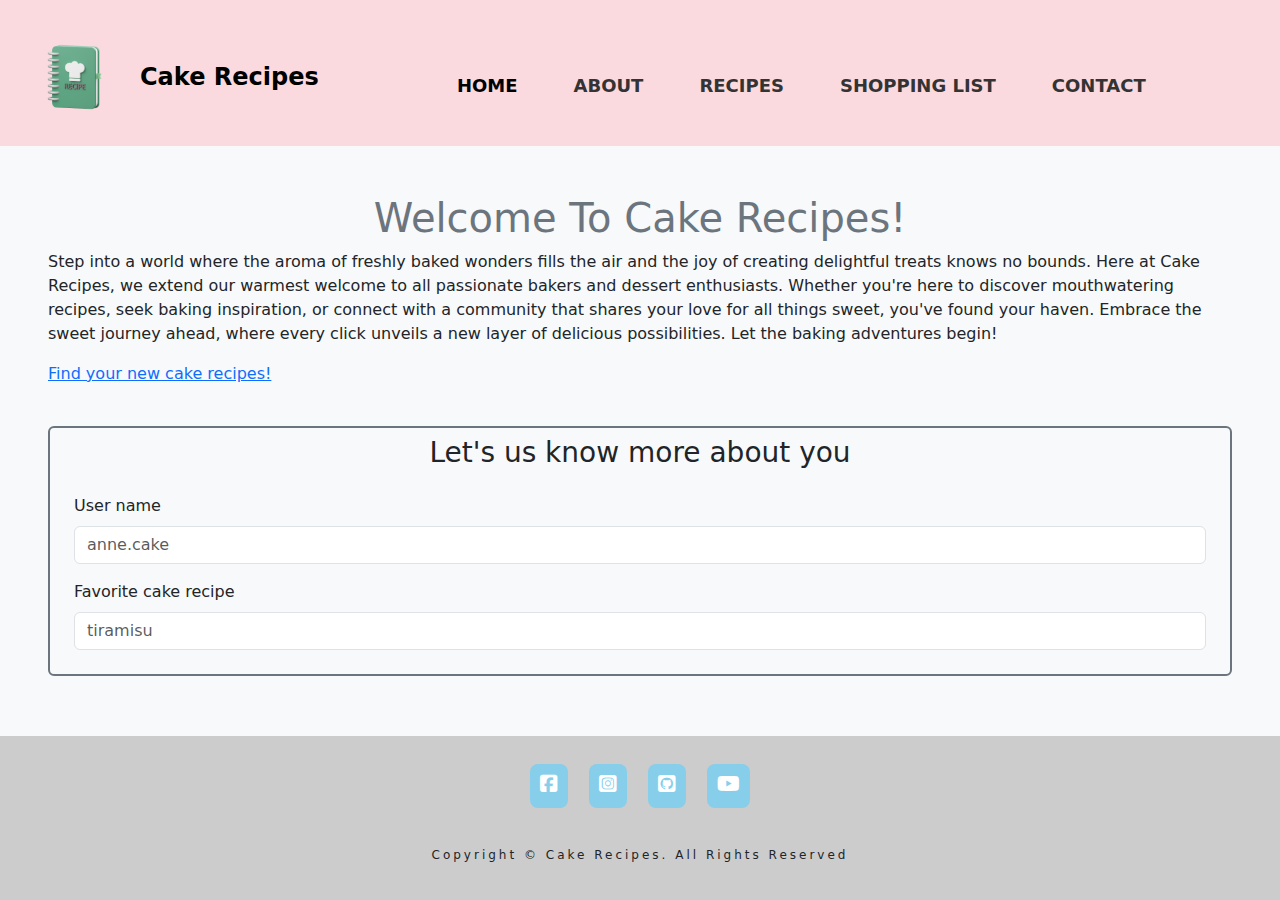
<file: Cake recipe/index.html>
<!DOCTYPE html>
<html lang="en">
  <head>
    <meta charset="UTF-8" />
    <meta http-equiv="X-UA-Compatible" content="IE=edge" />
    <meta name="viewport" content="width=device-width, initial-scale=1.0" />

    <link
      rel="stylesheet"
      href="	https://cdn.jsdelivr.net/npm/bootstrap@5.3.2/dist/css/bootstrap.min.css"
    />
    <link rel="stylesheet" href="./style.css" />
    <link
      rel="stylesheet"
      href="https://cdnjs.cloudflare.com/ajax/libs/font-awesome/6.5.1/css/all.min.css"
    />
    <title>Cake Recipes</title>
  </head>
  <body class="bg-light">
    <header class="bg-secondary pt-4 ps-4">
      <nav class="navbar navbar-expand-lg">
        <div class="container-fluid">
          <figure class="navbar-brand position-start">
            <div class="row align-items-start">
              <div class="col">
                <img
                  src="./images/cake-recipe.png"
                  alt="Cake Recipe"
                  width="80px"
                  height="80px"
                />
              </div>
              <div class="col align-self-center">
                <figcaption class="fw-bold fs-4">Cake Recipes</figcaption>
              </div>
            </div>
          </figure>
          <button
            class="navbar-toggler"
            type="button"
            data-bs-toggle="collapse"
            data-bs-target="#navbarNav"
            aria-controls="navbarNav"
            aria-expanded="false"
            aria-label="Toggle navigation"
          >
            <span class="navbar-toggler-icon"></span>
          </button>
          <div class="collapse navbar-collapse" id="navbarNav">
            <ul class="nav navbar-nav mx-auto">
              <li class="nav-item">
                <a
                  class="nav-link active"
                  aria-current="page"
                  href="./index.html"
                  >Home</a
                >
              </li>
              <li class="nav-item">
                <a class="nav-link" href="./about.html">About</a>
              </li>
              <li class="nav-item">
                <a class="nav-link" href="./recipe.html">Recipes</a>
              </li>
              <li class="nav-item">
                <a class="nav-link" href="./shopping.html">Shopping List</a>
              </li>
              <li class="nav-item">
                <a class="nav-link" href="./contact.html">Contact</a>
              </li>
            </ul>
          </div>
        </div>
      </nav>
    </header>

    <main class="p-4 m-4">
      <article>
        <h1 class="text-secondary text-center">Welcome To Cake Recipes!</h1>
        <p class="text-wrap">
          Step into a world where the aroma of freshly baked wonders fills the
          air and the joy of creating delightful treats knows no bounds. Here at
          Cake Recipes, we extend our warmest welcome to all passionate bakers
          and dessert enthusiasts. Whether you're here to discover mouthwatering
          recipes, seek baking inspiration, or connect with a community that
          shares your love for all things sweet, you've found your haven.
          Embrace the sweet journey ahead, where every click unveils a new layer
          of delicious possibilities. Let the baking adventures begin!
        </p>
        <p>
          <a href="./recipe.html">Find your new cake recipes!</a>
        </p>

        <div class="row pt-4">
          <div class="col order-1">
            <section class="border border-2 border-secondary rounded">
              <h3 class="p-2 text-center">Let's us know more about you</h3>
              <form class="px-4 py-2">
                <div class="mb-3">
                  <label class="form-label" for="user-name">User name</label>
                  <input
                    class="form-control"
                    id="user-name"
                    required
                    maxlength="12"
                    placeholder="anne.cake"
                  />
                </div>

                <div class="mb-3">
                  <label class="form-label" for="favorite-cake-recipe"
                    >Favorite cake recipe</label
                  >
                  <input
                    class="form-control"
                    id="favorite-cake-recipe"
                    placeholder="tiramisu"
                  />
                </div>
              </form>
            </section>
          </div>
        </div>
      </article>
    </main>

    <footer class="footer-cake">
      <div class="social-media">
        <a href="#none" class="social-media-link">
          <i class="fab fa-facebook-square"></i>
        </a>
        <a href="#none" class="social-media-link">
          <i class="fab fa-instagram-square"></i>
        </a>
        <a href="#none" class="social-media-link">
          <i class="fab fa-github-square"></i>
        </a>
        <a href="#none" class="social-media-link">
          <i class="fab fa-youtube"></i>
        </a>
      </div>
      <p class="copyright text-wrap">
        Copyright &copy; Cake Recipes. All Rights Reserved
      </p>
    </footer>

    <script src="https://code.jquery.com/jquery-3.6.0.min.js"></script>
    <script src="https://cdn.jsdelivr.net/npm/bootstrap@5.3.2/dist/js/bootstrap.bundle.min.js"></script>
  </body>
</html>
</file>
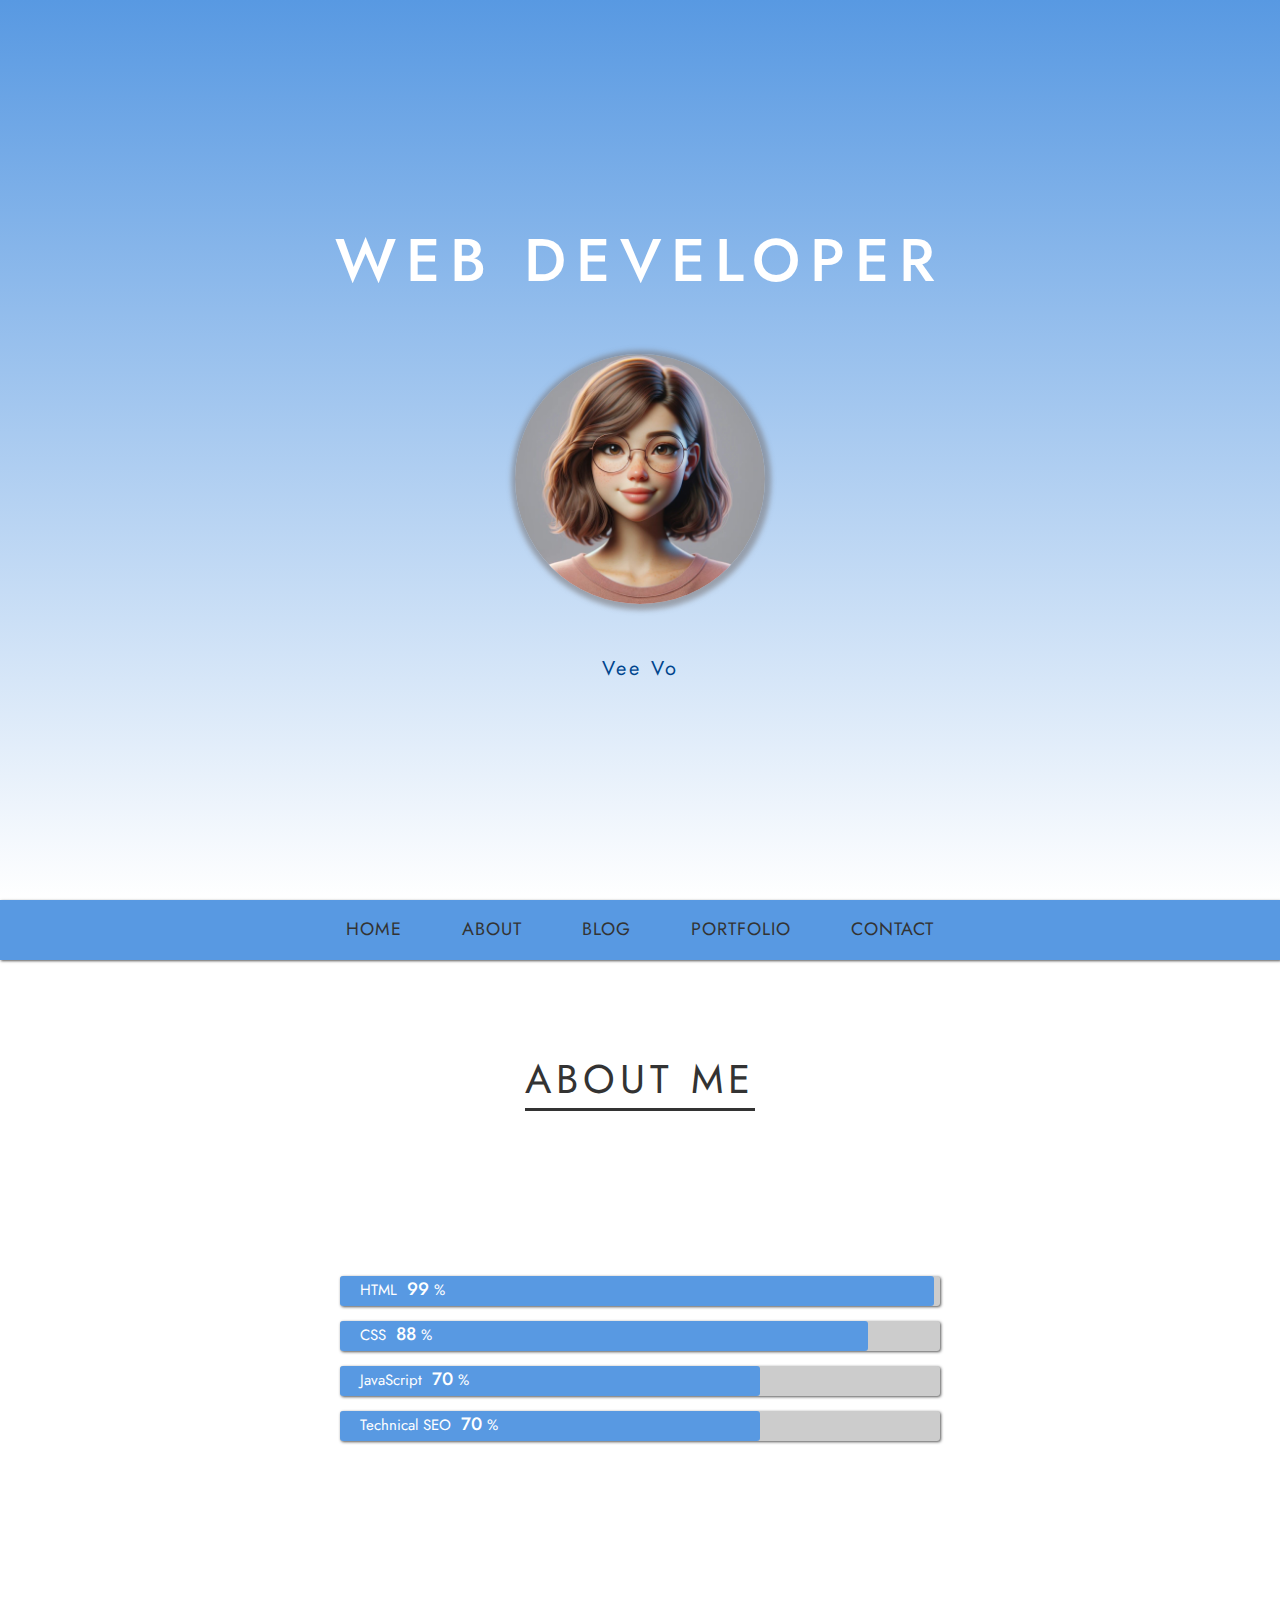
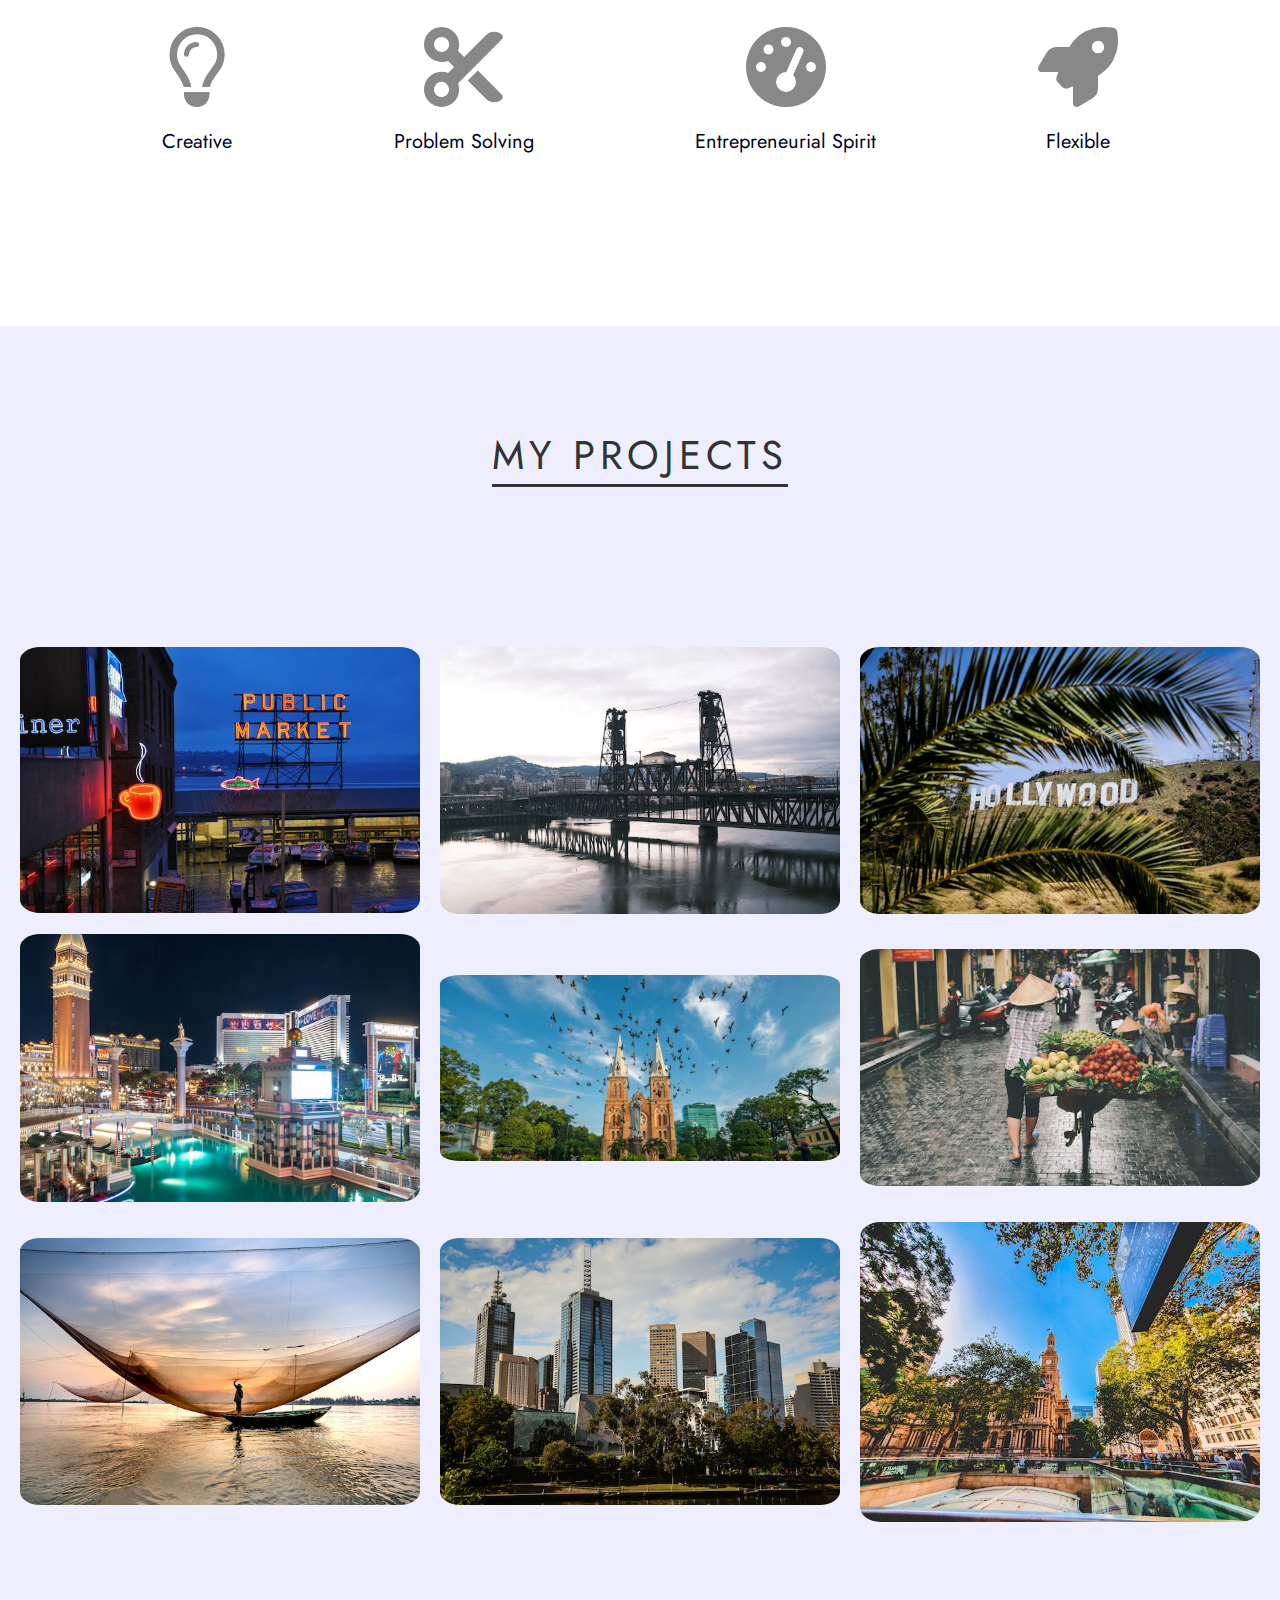
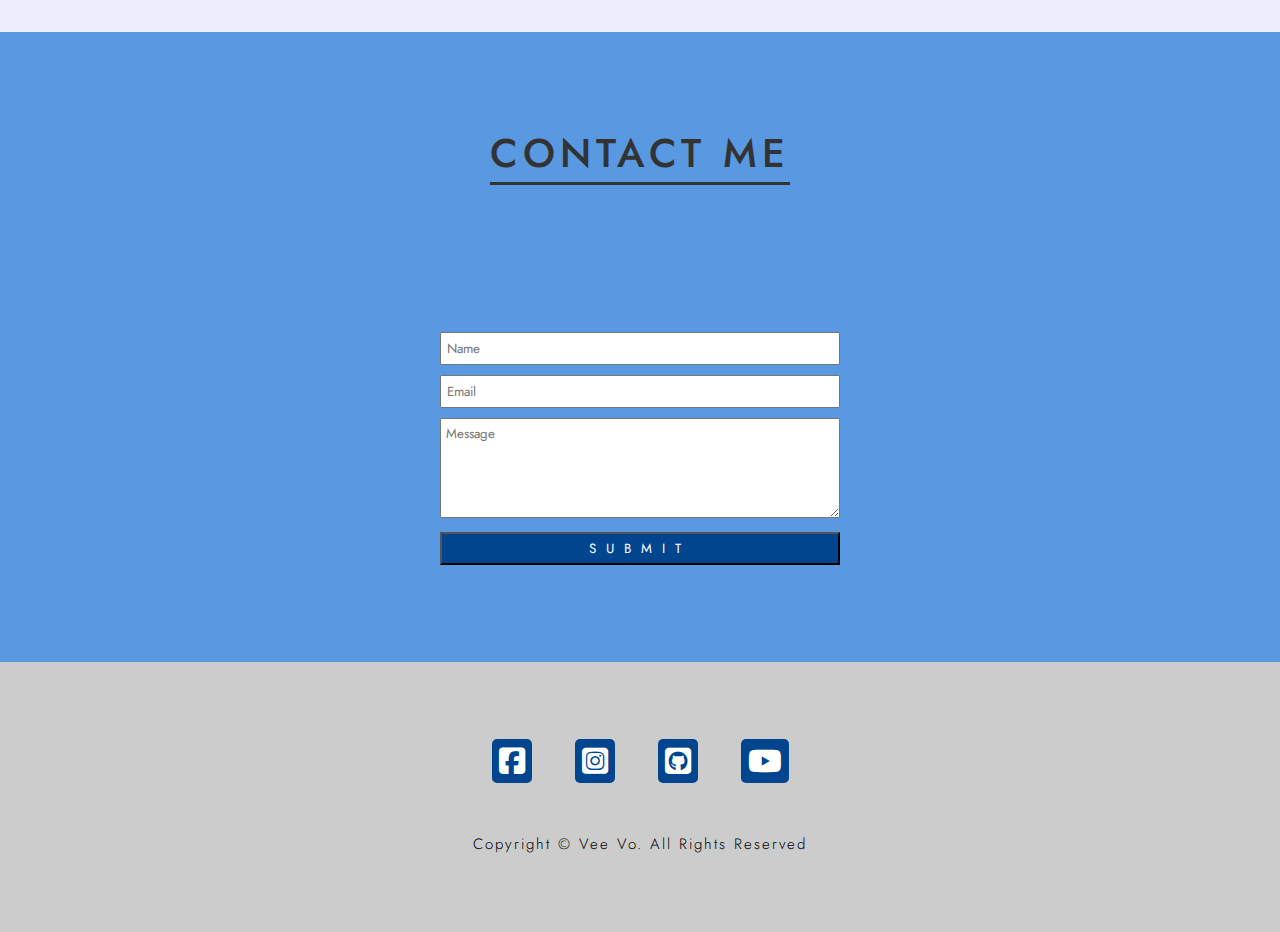
<file: Portfolio website/index.html>
<!DOCTYPE html>
<html lang="en">
  <head>
    <meta charset="UTF-8" />
    <meta http-equiv="X-UA-Compatible" content="IE=edge" />
    <meta name="viewport" content="width=device-width, initial-scale=1.0" />

    <link rel="stylesheet" href="./style.css" />

    <link
      rel="stylesheet"
      href="https://cdnjs.cloudflare.com/ajax/libs/font-awesome/6.5.1/css/all.min.css"
    />
    <title>Portfolio</title>
  </head>
  <body>
    <div class="container">
      <!-- Section 1 -->
      <!-- section.section-1 -->
      <section class="section-1 center" id="Section1">
        <h1 class="section-1-heading">Web Developer</h1>
        <img
          src="./images/7.jpg"
          alt="Vee Profile Picture"
          class="person-img"
          height="400"
          width="400"
        />
        <h3 class="person-name">Vee Vo</h3>
        <!-- <a href="#" class="section-1-btn"> Projects</a> -->
      </section>
      <!-- End of Section 1 -->

      <!-- Navbar -->
      <nav class="navbar center">
        <a href="#Section1" class="navbar-link">Home</a>
        <a href="#Section2" class="navbar-link">About</a>
        <a href="#" class="navbar-link">Blog</a>
        <a href="#Section3" class="navbar-link">Portfolio</a>
        <a href="#Section4" class="navbar-link">Contact</a>
      </nav>
      <!-- End of Navbar -->

      <!-- Section 2 -->
      <section class="section-2" id="Section2">
        <h1 class="section-heading section-2-heading">About Me</h1>
        <div class="progress-bars-wrapper">
          <div class="progress-bar">
            <p class="progress-text">
              HTML
              <span>99</span>%
            </p>
            <div class="progress-percent-1"></div>
          </div>

          <div class="progress-bar">
            <p class="progress-text">
              CSS
              <span>88</span>%
            </p>
            <div class="progress-percent-2"></div>
          </div>
          <div class="progress-bar">
            <p class="progress-text">
              JavaScript
              <span>70</span>%
            </p>
            <div class="progress-percent-3"></div>
          </div>
          <div class="progress-bar">
            <p class="progress-text">
              Technical SEO
              <span>70</span>%
            </p>
            <div class="progress-percent-4"></div>
          </div>
        </div>
        <div class="services">
          <div class="service">
            <i class="far fa-lightbulb"></i>
            <h2 class="service-heading">Creative</h2>
          </div>

          <div class="service">
            <i class="fas fa-cut"></i>
            <h2 class="service-heading">Problem Solving</h2>
          </div>

          <div class="service">
            <i class="fas fa-tachometer-alt"></i>
            <h2 class="service-heading">Entrepreneurial Spirit</h2>
          </div>

          <div class="service">
            <i class="fas fa-rocket"></i>
            <h2 class="service-heading">Flexible</h2>
          </div>
        </div>
      </section>
      <!-- End of Section 2 -->

      <!-- Section 3 -->
      <section class="section-3" id="Section3">
        <h1 class="section-heading section-3-heading">My Projects</h1>
        <div class="projects-wrapper center">
          <div class="project">
            <div class="project-text">
              <h2 class="project-name">Architect Website</h2>
              <h4 class="project-technologies">HTML/CSS/JS</h4>
            </div>
            <img
              src="./images/pexels-seattle.jpeg"
              alt="Project 1"
              class="project-img"
            />
            <a href="#" class="project-link" target="_blank">Go to Video</a>
          </div>

          <div class="project">
            <div class="project-text">
              <h2 class="project-name">Budget App</h2>
              <h4 class="project-technologies">React JS</h4>
            </div>
            <img
              src="./images/pexels-portland.jpeg"
              alt="Project 2"
              class="project-img"
            />
            <a href="#" class="project-link" target="_blank">Go to Video</a>
          </div>

          <div class="project">
            <div class="project-text">
              <h2 class="project-name">Wine House</h2>
              <h4 class="project-technologies">HTML/CSS/JS</h4>
            </div>
            <img
              src="./images/pexels-california.jpeg"
              alt="Project 3"
              class="project-img"
            />
            <a href="#" class="project-link" target="_blank">Go to Video</a>
          </div>

          <div class="project">
            <div class="project-text">
              <h2 class="project-name">Task Manager</h2>
              <h4 class="project-technologies">HTML/CSS/JS</h4>
            </div>
            <img
              src="./images/pexels-las vegas.jpeg"
              alt="Project 4"
              class="project-img"
            />
            <a href="#" class="project-link" target="_blank">Go to Video</a>
          </div>

          <div class="project">
            <div class="project-text">
              <h2 class="project-name">The Road</h2>
              <h4 class="project-technologies">HTML/CSS/JS</h4>
            </div>
            <img
              src="./images/pexels-saigon.jpeg"
              alt="Project 5"
              class="project-img"
            />
            <a href="#" class="project-link" target="_blank">Go to Video</a>
          </div>

          <div class="project">
            <div class="project-text">
              <h2 class="project-name">Food Recipe App</h2>
              <h4 class="project-technologies">HTML/CSS/JS</h4>
            </div>
            <img
              src="./images/pexels-hanoi.jpeg"
              alt="Project 6"
              class="project-img"
            />
            <a href="#" class="project-link" target="_blank">Go to Video</a>
          </div>

          <div class="project">
            <div class="project-text">
              <h2 class="project-name">Slideshow</h2>
              <h4 class="project-technologies">HTML/CSS/JS</h4>
            </div>
            <img
              src="./images/pexels-hoian.jpeg"
              alt="Project 7"
              class="project-img"
            />
            <a href="#" class="project-link" target="_blank">Go to Video</a>
          </div>

          <div class="project">
            <div class="project-text">
              <h2 class="project-name">Hamburger Menu</h2>
              <h4 class="project-technologies">HTML/CSS/JS</h4>
            </div>
            <img
              src="./images/pexels-mel.jpeg"
              alt="Project 8"
              class="project-img"
            />
            <a href="#" class="project-link" target="_blank">Go to Video</a>
          </div>

          <div class="project">
            <div class="project-text">
              <h2 class="project-name">CSS Grid Menu</h2>
              <h4 class="project-technologies">HTML/CSS/JS</h4>
            </div>
            <img
              src="./images/pexels-adelaide.jpeg"
              alt="Project 9"
              class="project-img"
            />
            <a href="#" class="project-link" target="_blank">Go to Video</a>
          </div>
        </div>
      </section>
      <!-- End of Section 3 -->

      <!-- Section 4 -->
      <section class="section-4" id="Section4">
        <h1 class="section-heading section-4-heading">Contact Me</h1>
        <form class="contact-form">
          <input type="text" placeholder="Name" />
          <input type="email" placeholder="Email" />
          <textarea placeholder="Message"></textarea>
          <input type="submit" value="Submit" class="contact-form-btn" />
        </form>
      </section>
      <!-- End of Section 4 -->

      <!-- Section 5  -->
      <footer class="section-5">
        <div class="social-media">
          <a href="#none" class="social-media-link">
            <i class="fab fa-facebook-square"></i>
          </a>
          <a href="#none" class="social-media-link">
            <i class="fab fa-instagram-square"></i>
          </a>
          <a href="#none" class="social-media-link">
            <i class="fab fa-github-square"></i>
          </a>
          <a href="#none" class="social-media-link">
            <i class="fab fa-youtube"></i>
          </a>
        </div>
        <p class="copyright">Copyright &copy; Vee Vo. All Rights Reserved</p>
      </footer>
      <!-- End of Section 5 -->
    </div>

    <script src="./script.js"></script>
  </body>
</html>
</file>
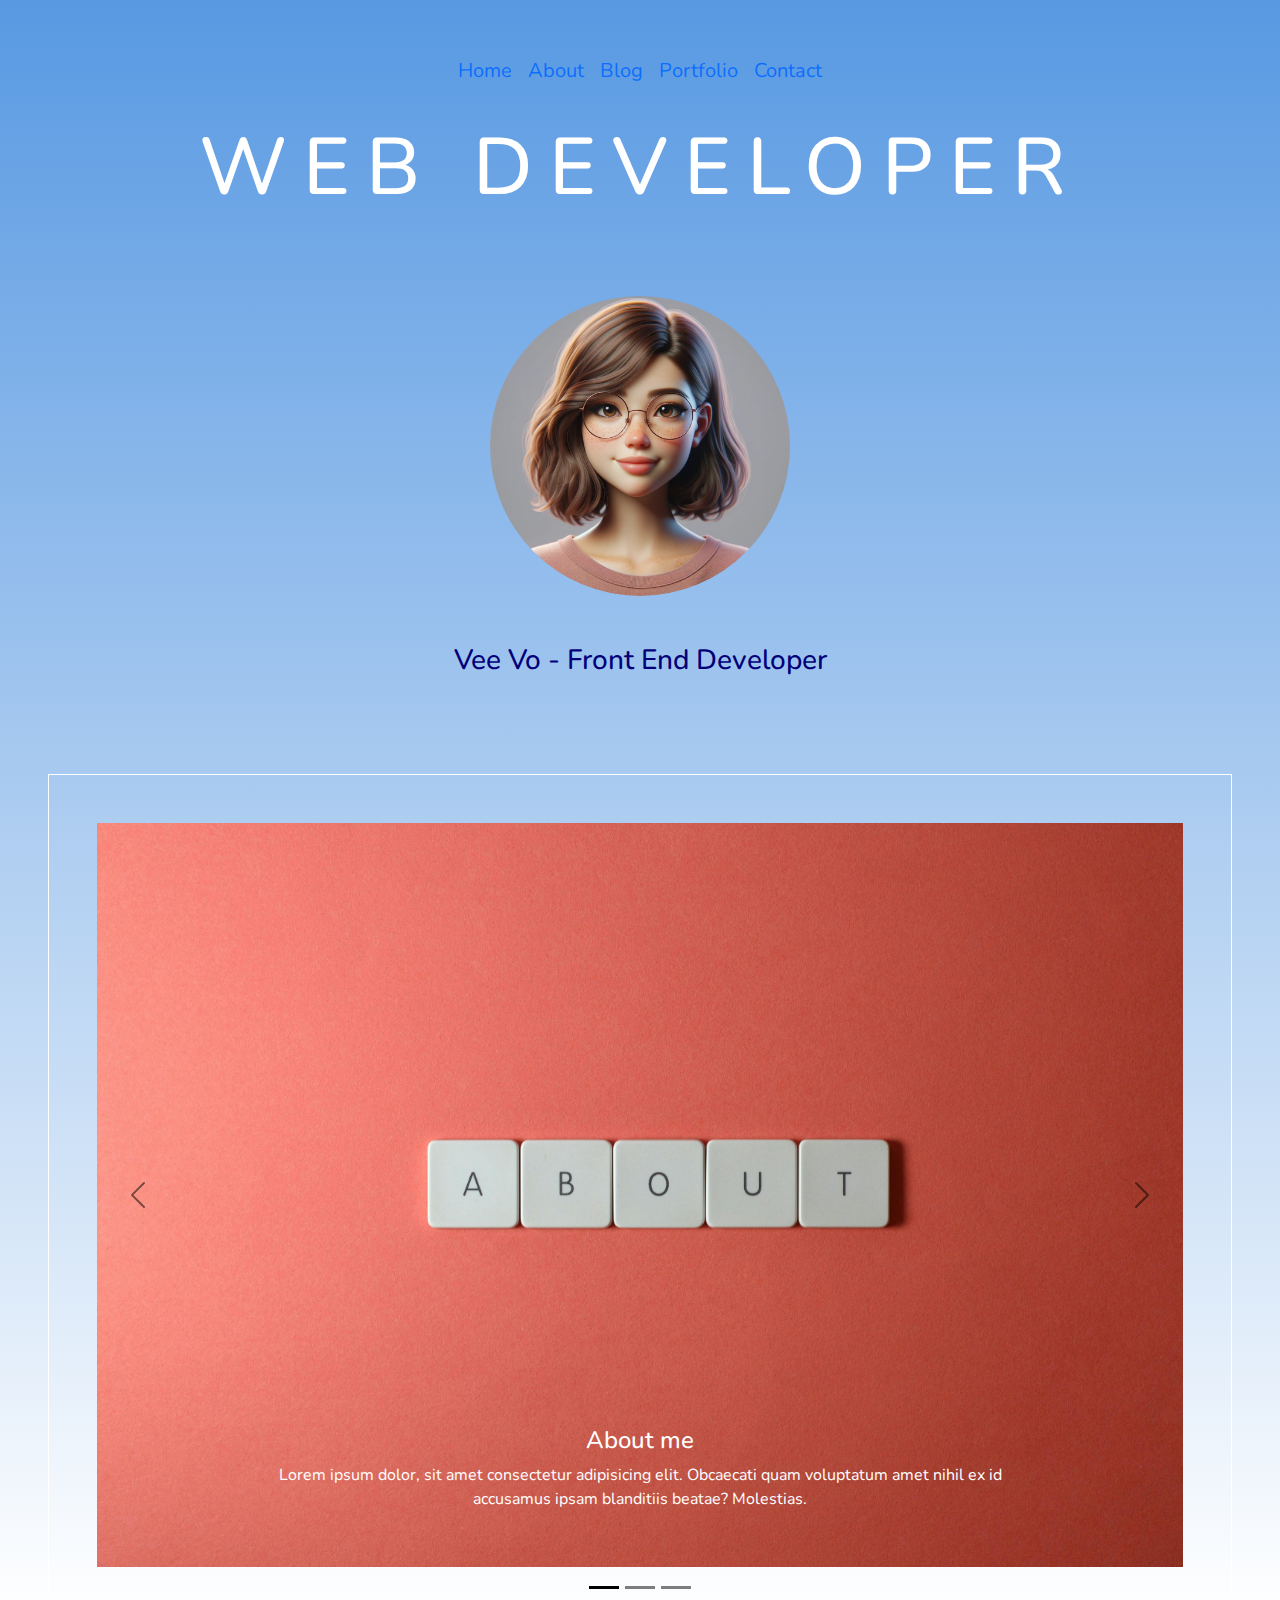
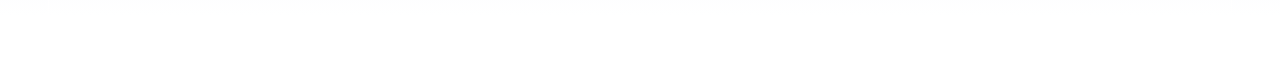
<file: Vee recode portfolio/index.html>
<!DOCTYPE html>
<html lang="en">
  <head>
    <meta charset="UTF-8" />
    <meta http-equiv="X-UA-Compatible" content="IE=edge" />
    <meta name="viewport" content="width=device-width, initial-scale=1.0" />
    <link rel="preconnect" href="https://fonts.googleapis.com" />
    <link rel="preconnect" href="https://fonts.gstatic.com" crossorigin />
    <link
      href="https://fonts.googleapis.com/css2?family=Nunito:wght@200;300;400;500;600;700;800;900;1000&display=swap"
      rel="stylesheet"
    />
    <link
      rel="stylesheet"
      href="https://cdn.jsdelivr.net/npm/bootstrap@5.3.2/dist/css/bootstrap.min.css"
    />

    <link rel="stylesheet" href="./style.css" />
    <link
      rel="stylesheet"
      href="https://cdnjs.cloudflare.com/ajax/libs/font-awesome/6.5.1/css/all.min.css"
    />

    <title>Portfolio Website</title>
  </head>
  <body style="font-family: Nunito, sans-serif" ;>
    <div class="bg-light text-center pt-5">
      <header>
        <nav class="mb-4 fs-5">
          <ul class="nav justify-content-center nav-underline">
            <li class="nav-item"><a class="nav-link" href="">Home</a></li>
            <li class="nav-item"><a class="nav-link" href="">About</a></li>
            <li class="nav-item"><a class="nav-link" href="">Blog</a></li>
            <li class="nav-item">
              <a class="nav-link" href="">Portfolio</a>
            </li>
            <li class="nav-item"><a class="nav-link" href="">Contact</a></li>
          </ul>
        </nav>
        <h1 class="section-1-heading">Web Developer</h1>
        <img
          class="rounded-circle img-fluid mb-5"
          src="./image/7.jpg"
          alt="profile pictute"
          height="300"
          width="300"
        />
        <h3 class="text-primary mb-4 pb-5">Vee Vo - Front End Developer</h3>
      </header>

      <main>
        <div
          id="carouselExampleDark"
          class="carousel carousel-dark slide border p-5 m-5 border border-white"
        >
          <div class="carousel-indicators">
            <button
              type="button"
              data-bs-target="#carouselExampleDark"
              data-bs-slide-to="0"
              class="active"
              aria-current="true"
              aria-label="Slide 1"
            ></button>
            <button
              type="button"
              data-bs-target="#carouselExampleDark"
              data-bs-slide-to="1"
              aria-label="Slide 2"
            ></button>
            <button
              type="button"
              data-bs-target="#carouselExampleDark"
              data-bs-slide-to="2"
              aria-label="Slide 3"
            ></button>
          </div>
          <div class="carousel-inner">
            <div class="carousel-item active" data-bs-interval="10000">
              <img
                src="./image/pexels-aboutme.jpeg"
                class="img-fluid img-caro"
                alt="about me photo"
              />
              <div class="carousel-caption d-none d-md-block text-white">
                <h4>About me</h4>
                <p class="text-wrap text-center">
                  Lorem ipsum dolor, sit amet consectetur adipisicing elit.
                  Obcaecati quam voluptatum amet nihil ex id accusamus ipsam
                  blanditiis beatae? Molestias.
                </p>
              </div>
            </div>
            <div class="carousel-item" data-bs-interval="2000">
              <img
                src="./image/pexels-blog.png"
                class="img-fluid img-caro"
                alt="blog photo"
              />
              <div class="carousel-caption d-none d-md-block text-white">
                <h4 class="text-bold">Blog</h4>
                <p>
                  Lorem ipsum dolor sit amet consectetur adipisicing elit. Natus
                  iure expedita deleniti eos incidunt, nostrum repudiandae iusto
                  reprehenderit quaerat eaque?
                </p>
              </div>
            </div>
            <div class="carousel-item position-relative">
              <img
                src="./image/pexels-portfolio.jpeg"
                class="img-fluid img-caro"
                alt="Portfolio photo"
              />
              <div
                class="carousel-caption d-none d-md-block position-absolute bottom-20 text-white"
              >
                <h4>Portfolio</h4>
                <p class="text-wrap text-center text">
                  Lorem ipsum dolor sit, amet consectetur adipisicing elit.
                  Dolores quae magnam, aut assumenda eligendi blanditiis
                  cupiditate repellendus et excepturi soluta.
                </p>
              </div>
            </div>
          </div>
          <button
            class="carousel-control-prev"
            type="button"
            data-bs-target="#carouselExampleDark"
            data-bs-slide="prev"
          >
            <span class="carousel-control-prev-icon" aria-hidden="true"></span>
            <span class="visually-hidden">Previous</span>
          </button>
          <button
            class="carousel-control-next"
            type="button"
            data-bs-target="#carouselExampleDark"
            data-bs-slide="next"
          >
            <span class="carousel-control-next-icon" aria-hidden="true"></span>
            <span class="visually-hidden">Next</span>
          </button>
        </div>
      </main>
    </div>
    <footer></footer>
    <script src="https://cdn.jsdelivr.net/npm/bootstrap@5.3.2/dist/js/bootstrap.bundle.min.js"></script>
  </body>
</html>
</file>
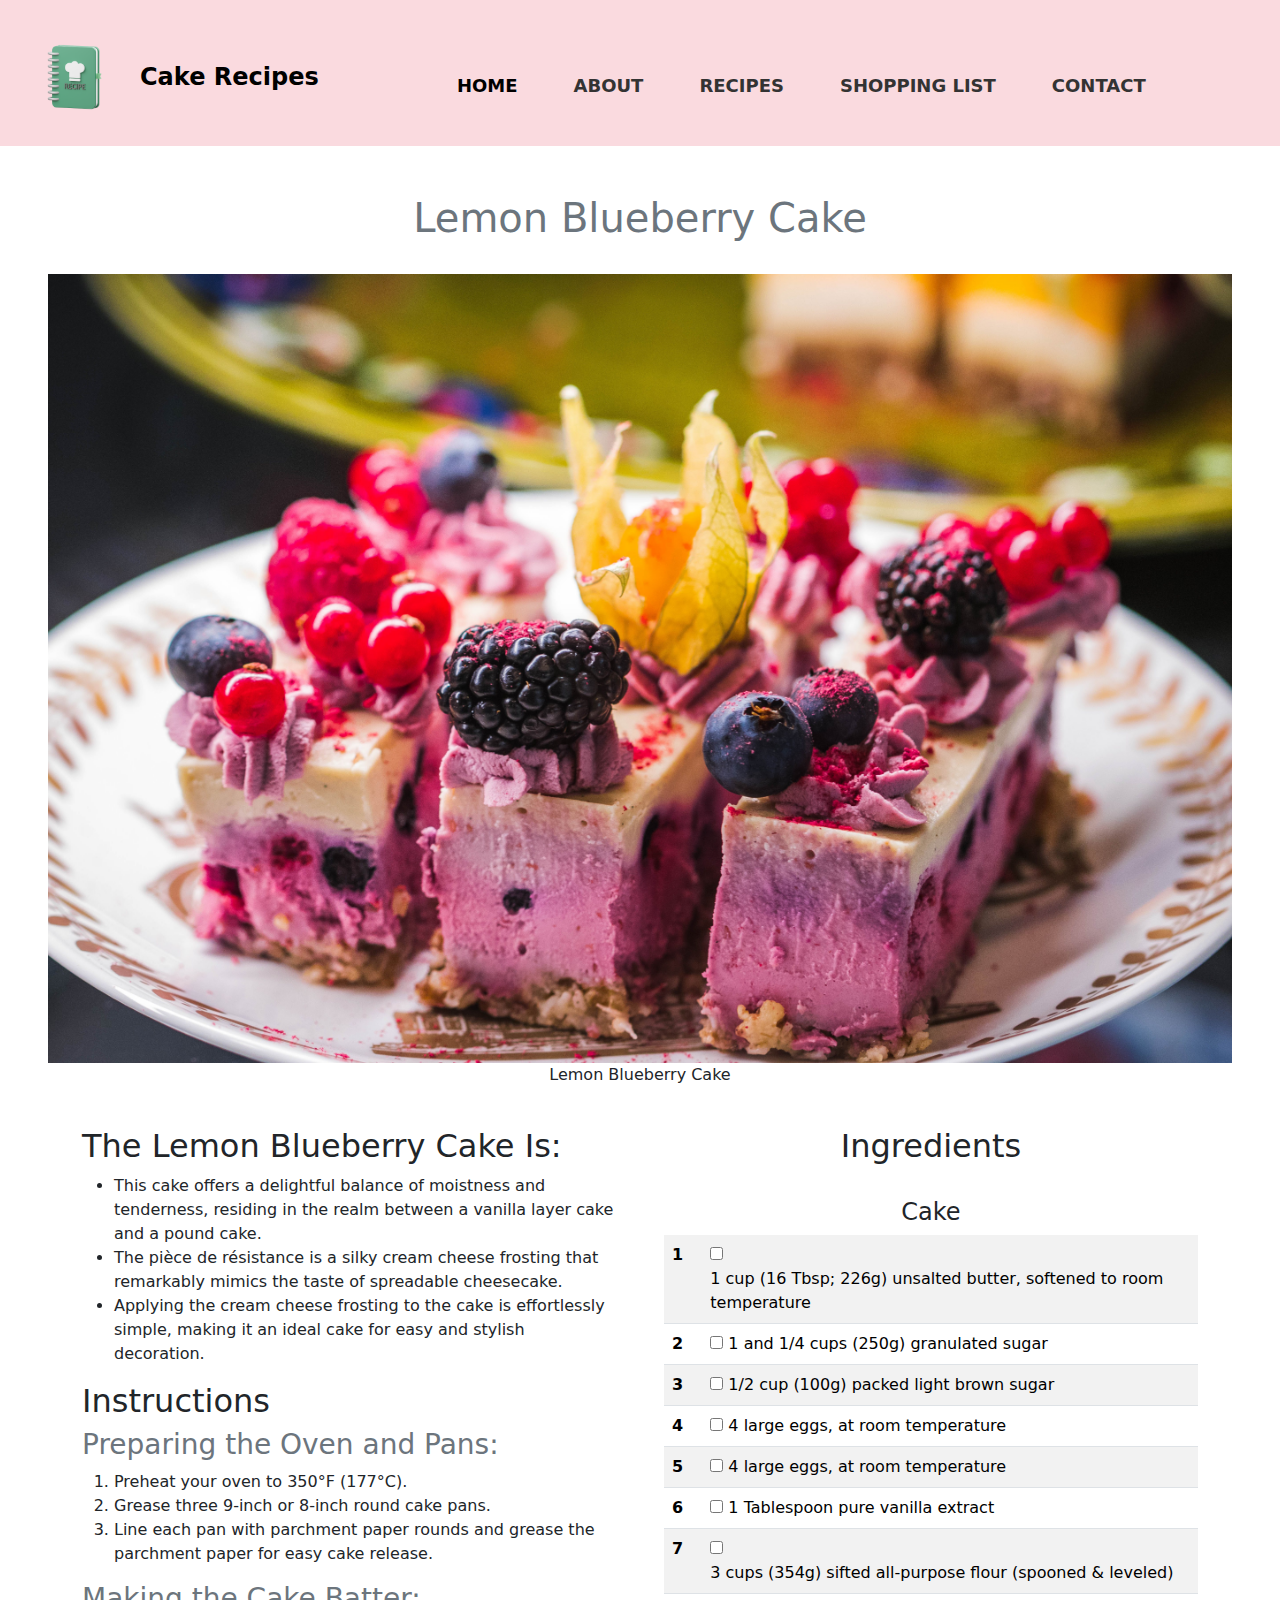
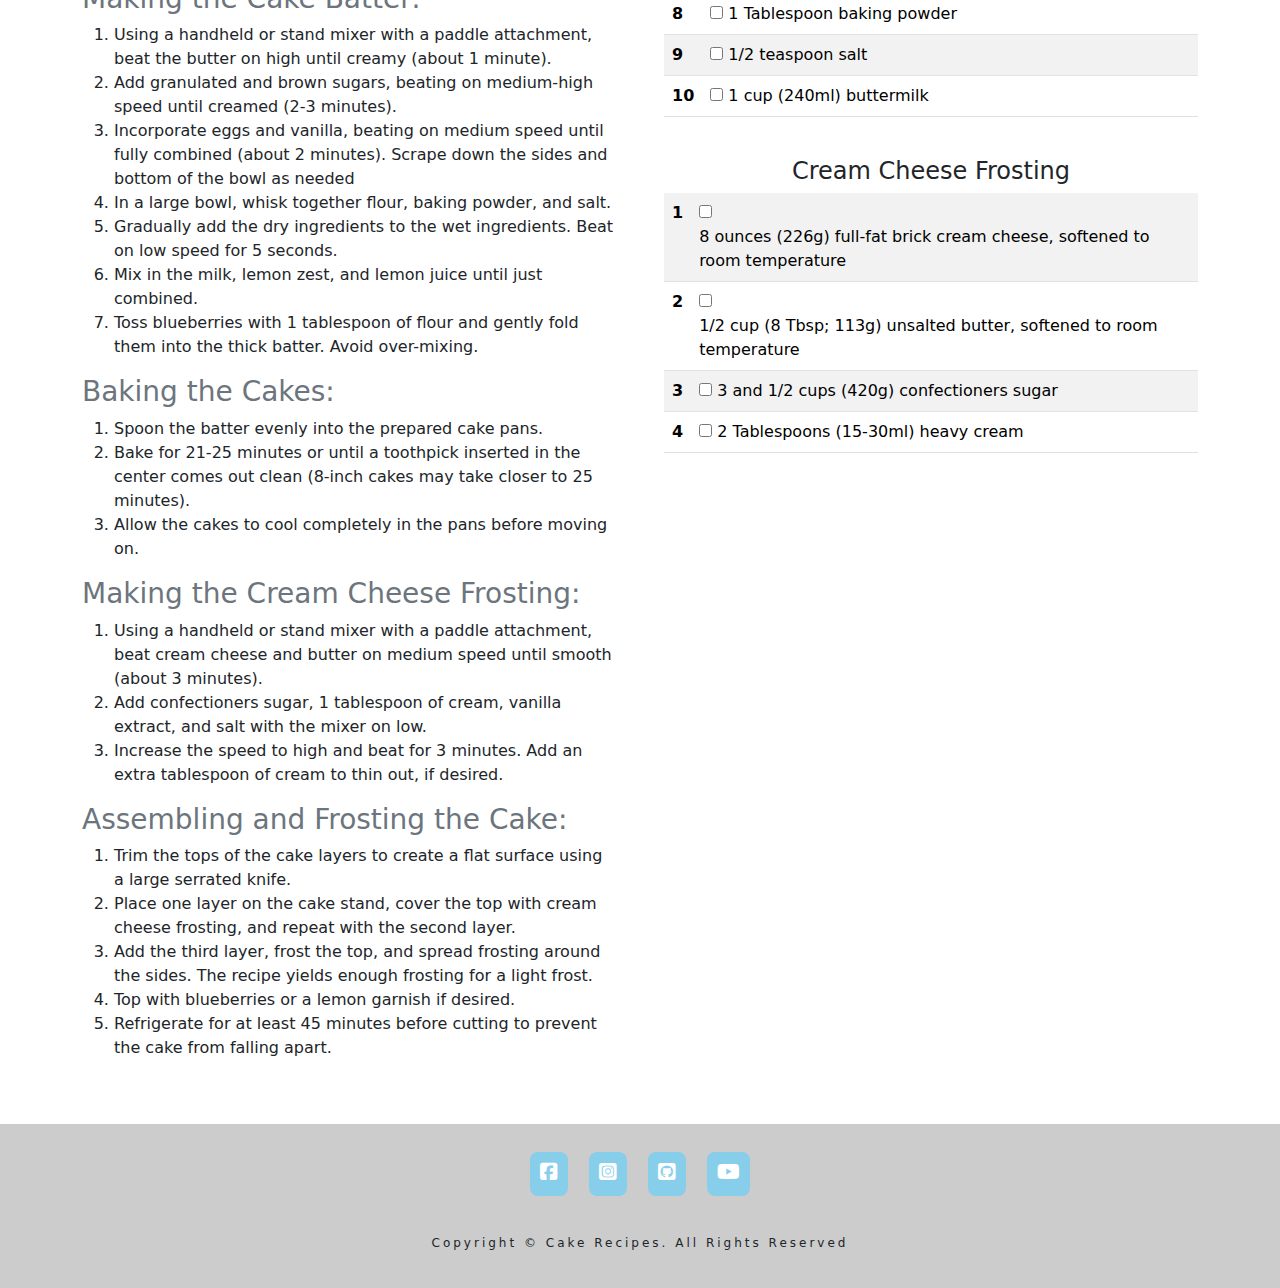
<file: Cake recipe/blueberry-cake.html>
<!DOCTYPE html>
<html lang="en">
  <head>
    <meta charset="UTF-8" />
    <meta http-equiv="X-UA-Compatible" content="IE=edge" />
    <meta name="viewport" content="width=device-width, initial-scale=1.0" />

    <link
      rel="stylesheet"
      href="https://cdn.jsdelivr.net/npm/bootstrap@5.3.2/dist/css/bootstrap.min.css"
    />
    <link rel="stylesheet" href="./style.css" />
    <link
      rel="stylesheet"
      href="https://cdnjs.cloudflare.com/ajax/libs/font-awesome/6.5.1/css/all.min.css"
    />
    <title>Lemon Blueberry Cake</title>
  </head>
  <body>
    <header class="bg-secondary pt-4 ps-4">
      <nav class="navbar navbar-expand-lg">
        <div class="container-fluid">
          <figure class="navbar-brand position-start">
            <div class="row align-items-start">
              <div class="col">
                <img
                  src="./images/cake-recipe.png"
                  alt="Cake Recipe"
                  width="80px"
                  height="80px"
                />
              </div>
              <div class="col align-self-center">
                <figcaption class="fw-bold fs-4">Cake Recipes</figcaption>
              </div>
            </div>
          </figure>
          <button
            class="navbar-toggler"
            type="button"
            data-bs-toggle="collapse"
            data-bs-target="#navbarNav"
            aria-controls="navbarNav"
            aria-expanded="false"
            aria-label="Toggle navigation"
          >
            <span class="navbar-toggler-icon"></span>
          </button>
          <div class="collapse navbar-collapse" id="navbarNav">
            <ul class="nav navbar-nav mx-auto">
              <li class="nav-item">
                <a
                  class="nav-link active"
                  aria-current="page"
                  href="./index.html"
                  >Home</a
                >
              </li>
              <li class="nav-item">
                <a class="nav-link" href="./about.html">About</a>
              </li>
              <li class="nav-item">
                <a class="nav-link" href="./recipe.html">Recipes</a>
              </li>
              <li class="nav-item">
                <a class="nav-link" href="./shopping.html">Shopping List</a>
              </li>
              <li class="nav-item">
                <a class="nav-link" href="./contact.html">Contact</a>
              </li>
            </ul>
          </div>
        </div>
      </nav>
    </header>

    <main class="p-4 m-4">
      <h1 class="text-secondary text-center">Lemon Blueberry Cake</h1>
      <figure>
        <img
          src="./images/lemon-blueberry.jpg"
          alt="lemon blueberry cake"
          class="cake-img pt-4"
        />
        <figcaption class="text-center pb-4">Lemon Blueberry Cake</figcaption>
      </figure>

      <div class="container text-start">
        <div class="row justify-content-between">
          <div class="col-md-6 col-sm-12 pe-4">
            <section>
              <h2>The Lemon Blueberry Cake Is:</h2>
              <ul>
                <li>
                  This cake offers a delightful balance of moistness and
                  tenderness, residing in the realm between a vanilla layer cake
                  and a pound cake.
                </li>
                <li>
                  The pièce de résistance is a silky cream cheese frosting that
                  remarkably mimics the taste of spreadable cheesecake.
                </li>
                <li>
                  Applying the cream cheese frosting to the cake is effortlessly
                  simple, making it an ideal cake for easy and stylish
                  decoration.
                </li>
              </ul>
            </section>

            <section>
              <h2>Instructions</h2>
              <article>
                <h3 class="text-secondary">Preparing the Oven and Pans:</h3>
                <ol>
                  <li>Preheat your oven to 350°F (177°C).</li>
                  <li>Grease three 9-inch or 8-inch round cake pans.</li>
                  <li>
                    Line each pan with parchment paper rounds and grease the
                    parchment paper for easy cake release.
                  </li>
                </ol>
              </article>

              <article>
                <h3 class="text-secondary">Making the Cake Batter:</h3>
                <ol>
                  <li>
                    Using a handheld or stand mixer with a paddle attachment,
                    beat the butter on high until creamy (about 1 minute).
                  </li>
                  <li>
                    Add granulated and brown sugars, beating on medium-high
                    speed until creamed (2-3 minutes).
                  </li>
                  <li>
                    Incorporate eggs and vanilla, beating on medium speed until
                    fully combined (about 2 minutes). Scrape down the sides and
                    bottom of the bowl as needed
                  </li>
                  <li>
                    In a large bowl, whisk together flour, baking powder, and
                    salt.
                  </li>
                  <li>
                    Gradually add the dry ingredients to the wet ingredients.
                    Beat on low speed for 5 seconds.
                  </li>
                  <li>
                    Mix in the milk, lemon zest, and lemon juice until just
                    combined.
                  </li>
                  <li>
                    Toss blueberries with 1 tablespoon of flour and gently fold
                    them into the thick batter. Avoid over-mixing.
                  </li>
                </ol>
              </article>

              <article>
                <h3 class="text-secondary">Baking the Cakes:</h3>
                <ol>
                  <li>Spoon the batter evenly into the prepared cake pans.</li>
                  <li>
                    Bake for 21-25 minutes or until a toothpick inserted in the
                    center comes out clean (8-inch cakes may take closer to 25
                    minutes).
                  </li>
                  <li>
                    Allow the cakes to cool completely in the pans before moving
                    on.
                  </li>
                </ol>
              </article>

              <article>
                <h3 class="text-secondary">
                  Making the Cream Cheese Frosting:
                </h3>
                <ol>
                  <li>
                    Using a handheld or stand mixer with a paddle attachment,
                    beat cream cheese and butter on medium speed until smooth
                    (about 3 minutes).
                  </li>
                  <li>
                    Add confectioners sugar, 1 tablespoon of cream, vanilla
                    extract, and salt with the mixer on low.
                  </li>
                  <li>
                    Increase the speed to high and beat for 3 minutes. Add an
                    extra tablespoon of cream to thin out, if desired.
                  </li>
                </ol>
              </article>

              <article>
                <h3 class="text-secondary">
                  Assembling and Frosting the Cake:
                </h3>
                <ol>
                  <li>
                    Trim the tops of the cake layers to create a flat surface
                    using a large serrated knife.
                  </li>
                  <li>
                    Place one layer on the cake stand, cover the top with cream
                    cheese frosting, and repeat with the second layer.
                  </li>
                  <li>
                    Add the third layer, frost the top, and spread frosting
                    around the sides. The recipe yields enough frosting for a
                    light frost.
                  </li>
                  <li>Top with blueberries or a lemon garnish if desired.</li>
                  <li>
                    Refrigerate for at least 45 minutes before cutting to
                    prevent the cake from falling apart.
                  </li>
                </ol>
              </article>
            </section>
          </div>

          <div class="col-md-6 col-sm-12 ps-4">
            <h2 class="text-center">Ingredients</h2>
            <table class="table table-striped">
              <div class="cake">
                <h4 class="text-center pt-4">Cake</h4>
                <tbody>
                  <tr>
                    <th scope="row">1</th>
                    <td>
                      <input
                        type="checkbox"
                        name="ingredients"
                        class="ingredients-check"
                        value="true"
                      />
                      <label for="ingredients-check text-start"
                        >1 cup (16 Tbsp; 226g) unsalted butter, softened to room
                        temperature</label
                      >
                    </td>
                  </tr>

                  <tr>
                    <th scope="row">2</th>
                    <td>
                      <input
                        type="checkbox"
                        name="ingredients"
                        class="ingredients-check"
                        value="true"
                      />
                      <label for="ingredients-check"
                        >1 and 1/4 cups (250g) granulated sugar</label
                      >
                    </td>
                  </tr>

                  <tr>
                    <th scope="row">3</th>
                    <td>
                      <input
                        type="checkbox"
                        name="ingredients"
                        class="ingredients-check"
                        value="true"
                      />
                      <label for="ingredients-check"
                        >1/2 cup (100g) packed light brown sugar
                      </label>
                    </td>
                  </tr>

                  <tr>
                    <th scope="row">4</th>
                    <td>
                      <input
                        type="checkbox"
                        name="ingredients"
                        class="ingredients-check"
                        value="true"
                      />
                      <label for="ingredients-check"
                        >4 large eggs, at room temperature</label
                      >
                    </td>
                  </tr>

                  <tr>
                    <th scope="row">5</th>
                    <td>
                      <input
                        type="checkbox"
                        name="ingredients"
                        class="ingredients-check"
                        value="true"
                      />
                      <label for="ingredients-check"
                        >4 large eggs, at room temperature</label
                      >
                    </td>
                  </tr>

                  <tr>
                    <th scope="row">6</th>
                    <td>
                      <input
                        type="checkbox"
                        name="ingredients"
                        class="ingredients-check"
                        value="true"
                      />
                      <label for="ingredients-check"
                        >1 Tablespoon pure vanilla extract</label
                      >
                    </td>
                  </tr>

                  <tr>
                    <th scope="row">7</th>
                    <td>
                      <input
                        type="checkbox"
                        name="ingredients"
                        class="ingredients-check"
                        value="true"
                      />
                      <label for="ingredients-check text-wrap"
                        >3 cups (354g) sifted all-purpose flour (spooned &
                        leveled)</label
                      >
                    </td>
                  </tr>

                  <tr>
                    <th scope="row">8</th>
                    <td>
                      <input
                        type="checkbox"
                        name="ingredients"
                        class="ingredients-check"
                        value="true"
                      />
                      <label for="ingredients-check"
                        >1 Tablespoon baking powder</label
                      >
                    </td>
                  </tr>

                  <tr>
                    <th scope="row">9</th>
                    <td>
                      <input
                        type="checkbox"
                        name="ingredients"
                        class="ingredients-check"
                        value="true"
                      />
                      <label for="ingredients-check">1/2 teaspoon salt</label>
                    </td>
                  </tr>

                  <tr>
                    <th scope="row">10</th>
                    <td>
                      <input
                        type="checkbox"
                        name="ingredients"
                        class="ingredients-check"
                        value="true"
                      />
                      <label for="ingredients-check"
                        >1 cup (240ml) buttermilk</label
                      >
                    </td>
                  </tr>
                </tbody>
              </div>
            </table>

            <table class="table table-striped">
              <div class="cream">
                <h4 class="text-center pt-4">Cream Cheese Frosting</h4>
                <tbody>
                  <tr>
                    <th scope="row">1</th>
                    <td>
                      <input
                        type="checkbox"
                        name="ingredients"
                        class="ingredients-check"
                        value="true"
                      />
                      <label for="ingredients-check text-wrap"
                        >8 ounces (226g) full-fat brick cream cheese, softened
                        to room temperature</label
                      >
                    </td>
                  </tr>

                  <tr>
                    <th scope="row">2</th>
                    <td>
                      <input
                        type="checkbox"
                        name="ingredients"
                        class="ingredients-check"
                        value="true"
                      />
                      <label for="ingredients-check text-wrap"
                        >1/2 cup (8 Tbsp; 113g) unsalted butter, softened to
                        room temperature</label
                      >
                    </td>
                  </tr>

                  <tr>
                    <th scope="row">3</th>
                    <td>
                      <input
                        type="checkbox"
                        name="ingredients"
                        class="ingredients-check"
                        value="true"
                      />
                      <label for="ingredients-check text-wrap"
                        >3 and 1/2 cups (420g) confectioners sugar</label
                      >
                    </td>
                  </tr>

                  <tr>
                    <th scope="row">4</th>
                    <td>
                      <input
                        type="checkbox"
                        name="ingredients"
                        class="ingredients-check"
                        value="true"
                      />
                      <label for="ingredients-check text-wrap">
                        2 Tablespoons (15-30ml) heavy cream</label
                      >
                    </td>
                  </tr>
                </tbody>
              </div>
            </table>
          </div>
        </div>
      </div>
    </main>

    <footer class="footer-cake">
      <div class="social-media">
        <a href="#none" class="social-media-link">
          <i class="fab fa-facebook-square"></i>
        </a>
        <a href="#none" class="social-media-link">
          <i class="fab fa-instagram-square"></i>
        </a>
        <a href="#none" class="social-media-link">
          <i class="fab fa-github-square"></i>
        </a>
        <a href="#none" class="social-media-link">
          <i class="fab fa-youtube"></i>
        </a>
      </div>
      <p class="copyright text-wrap">
        Copyright &copy; Cake Recipes. All Rights Reserved
      </p>
    </footer>

    <script src="https://cdn.jsdelivr.net/npm/bootstrap@5.3.2/dist/js/bootstrap.bundle.min.js"></script>
  </body>
</html>
</file>
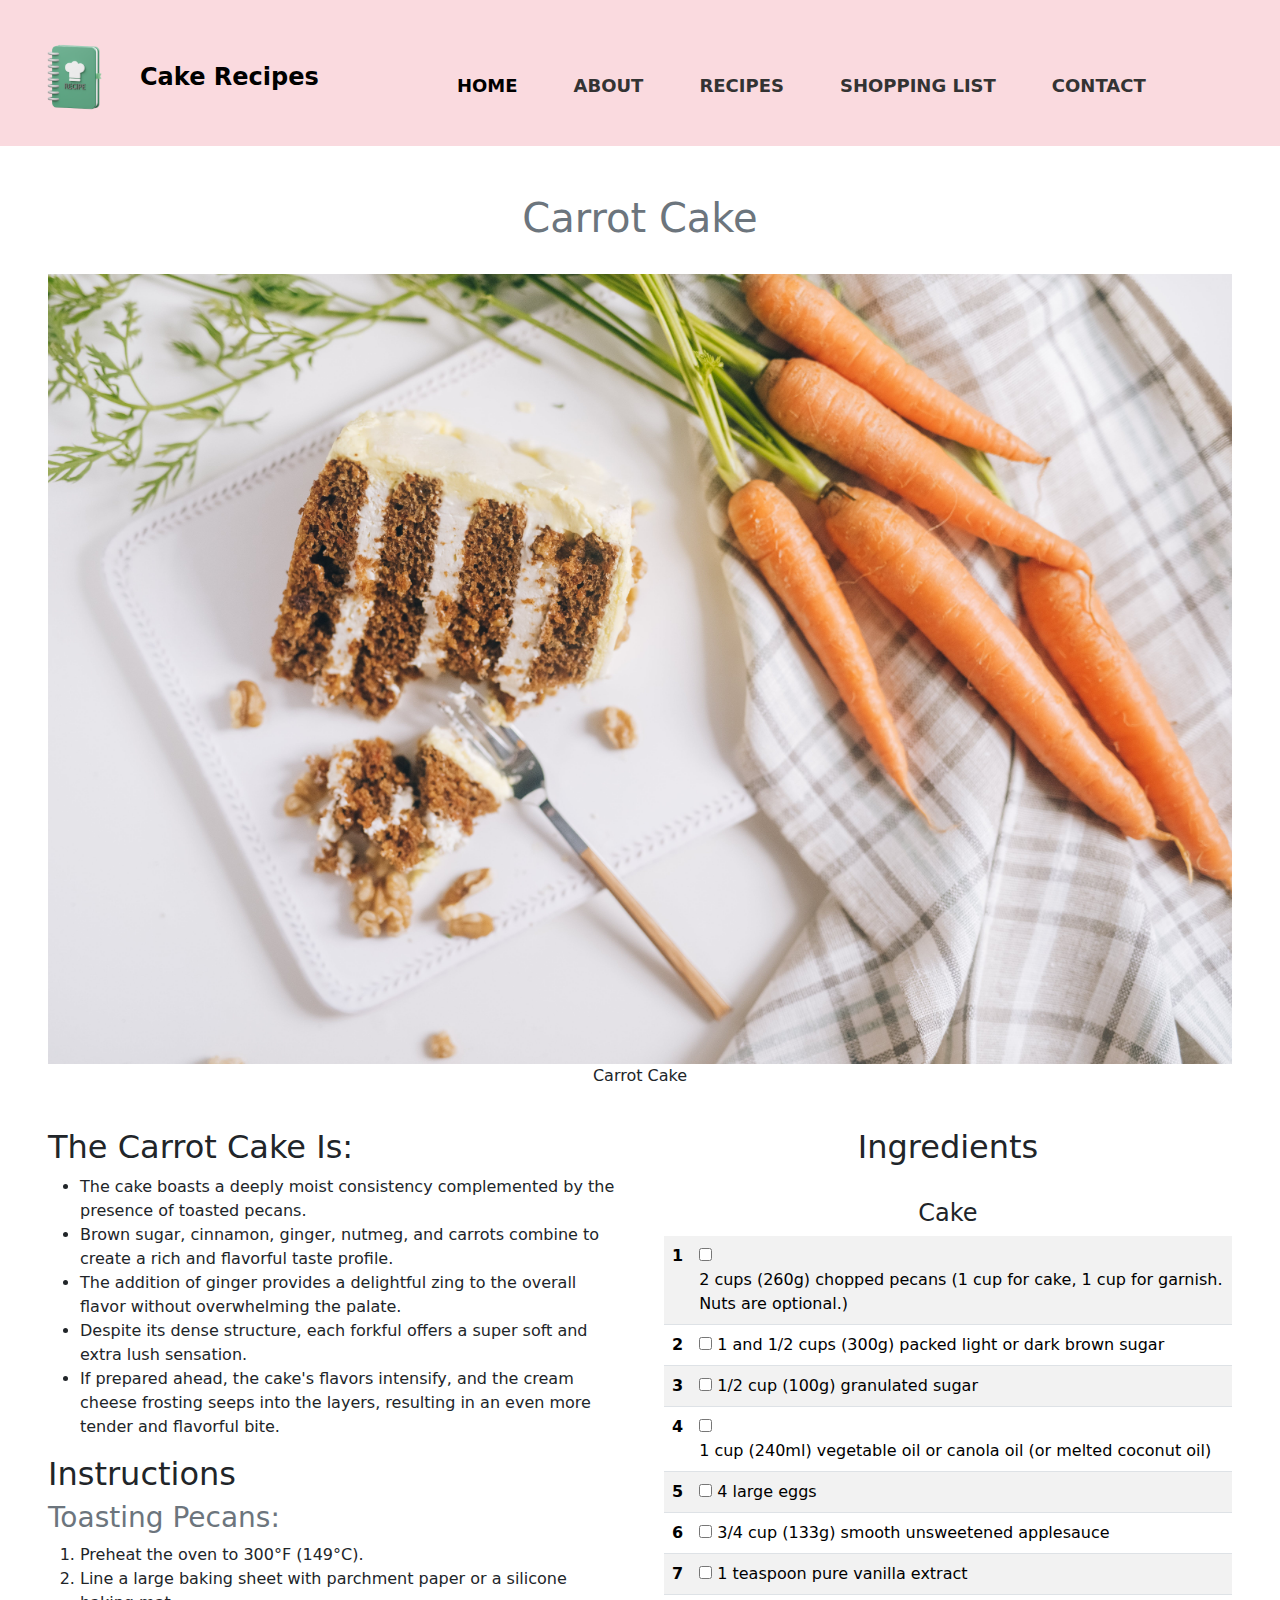
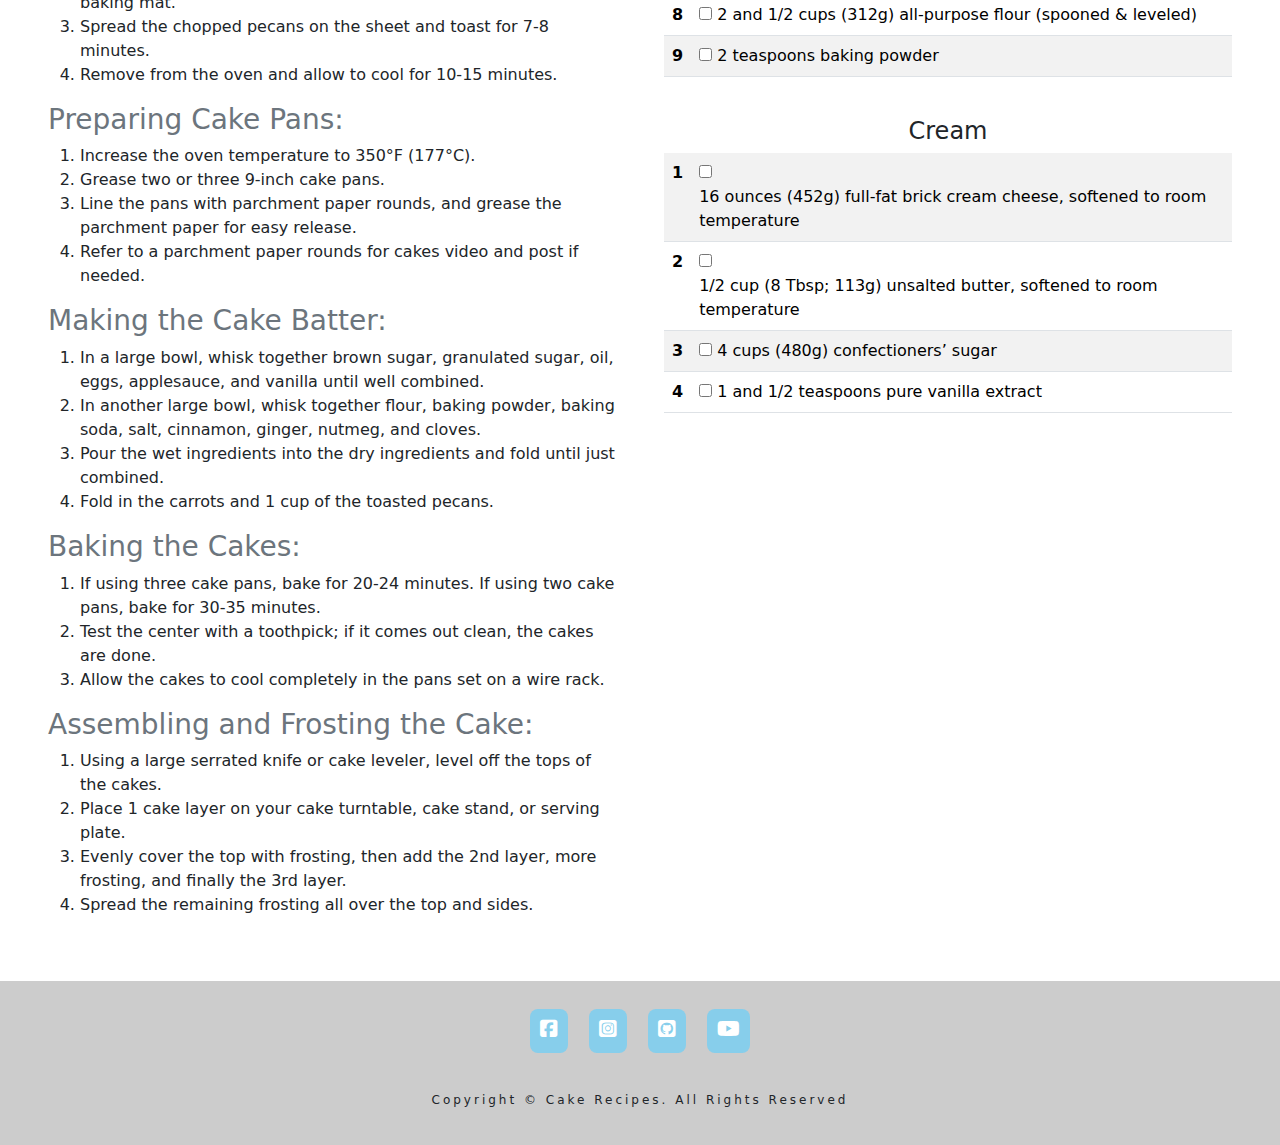
<file: Cake recipe/carrot-cake.html>
<!DOCTYPE html>
<html lang="en">
  <head>
    <meta charset="UTF-8" />
    <meta http-equiv="X-UA-Compatible" content="IE=edge" />
    <meta name="viewport" content="width=device-width, initial-scale=1.0" />

    <link
      rel="stylesheet"
      href="https://cdn.jsdelivr.net/npm/bootstrap@5.3.2/dist/css/bootstrap.min.css"
    />
    <link rel="stylesheet" href="./style.css" />
    <link
      rel="stylesheet"
      href="https://cdnjs.cloudflare.com/ajax/libs/font-awesome/6.5.1/css/all.min.css"
    />
    <title>Carrot Cake</title>
  </head>
  <body>
    <header class="bg-secondary pt-4 ps-4">
      <nav class="navbar navbar-expand-lg">
        <div class="container-fluid">
          <figure class="navbar-brand position-start">
            <div class="row align-items-start">
              <div class="col">
                <img
                  src="./images/cake-recipe.png"
                  alt="Cake Recipe"
                  width="80px"
                  height="80px"
                />
              </div>
              <div class="col align-self-center">
                <figcaption class="fw-bold fs-4">Cake Recipes</figcaption>
              </div>
            </div>
          </figure>
          <button
            class="navbar-toggler"
            type="button"
            data-bs-toggle="collapse"
            data-bs-target="#navbarNav"
            aria-controls="navbarNav"
            aria-expanded="false"
            aria-label="Toggle navigation"
          >
            <span class="navbar-toggler-icon"></span>
          </button>
          <div class="collapse navbar-collapse" id="navbarNav">
            <ul class="nav navbar-nav mx-auto">
              <li class="nav-item">
                <a
                  class="nav-link active"
                  aria-current="page"
                  href="./index.html"
                  >Home</a
                >
              </li>
              <li class="nav-item">
                <a class="nav-link" href="./about.html">About</a>
              </li>
              <li class="nav-item">
                <a class="nav-link" href="./recipe.html">Recipes</a>
              </li>
              <li class="nav-item">
                <a class="nav-link" href="./shopping.html">Shopping List</a>
              </li>
              <li class="nav-item">
                <a class="nav-link" href="./contact.html">Contact</a>
              </li>
            </ul>
          </div>
        </div>
      </nav>
    </header>

    <main class="p-4 m-4">
      <h1 class="text-secondary text-center">Carrot Cake</h1>
      <figure>
        <img
          src="./images/carrot-cake.jpg"
          alt="Carrot Cake"
          class="cake-img pt-4"
        />
        <figcaption class="text-center pb-4">Carrot Cake</figcaption>
      </figure>

      <div class="comtainer text-start">
        <div class="row justify-content-between">
          <div class="col-md-6 col-sm-12 pe-4">
            <section>
              <h2>The Carrot Cake Is:</h2>
              <ul>
                <li>
                  The cake boasts a deeply moist consistency complemented by the
                  presence of toasted pecans.
                </li>
                <li>
                  Brown sugar, cinnamon, ginger, nutmeg, and carrots combine to
                  create a rich and flavorful taste profile.
                </li>
                <li>
                  The addition of ginger provides a delightful zing to the
                  overall flavor without overwhelming the palate.
                </li>
                <li>
                  Despite its dense structure, each forkful offers a super soft
                  and extra lush sensation.
                </li>
                <li>
                  If prepared ahead, the cake's flavors intensify, and the cream
                  cheese frosting seeps into the layers, resulting in an even
                  more tender and flavorful bite.
                </li>
              </ul>
            </section>

            <section>
              <h2>Instructions</h2>
              <article>
                <h3 class="text-secondary">Toasting Pecans:</h3>
                <ol>
                  <li>Preheat the oven to 300°F (149°C).</li>
                  <li>
                    Line a large baking sheet with parchment paper or a silicone
                    baking mat.
                  </li>
                  <li>
                    Spread the chopped pecans on the sheet and toast for 7-8
                    minutes.
                  </li>
                  <li>
                    Remove from the oven and allow to cool for 10-15 minutes.
                  </li>
                </ol>
              </article>

              <article>
                <h3 class="text-secondary">Preparing Cake Pans:</h3>
                <ol>
                  <li>Increase the oven temperature to 350°F (177°C).</li>
                  <li>Grease two or three 9-inch cake pans.</li>
                  <li>
                    Line the pans with parchment paper rounds, and grease the
                    parchment paper for easy release.
                  </li>
                  <li>
                    Refer to a parchment paper rounds for cakes video and post
                    if needed.
                  </li>
                </ol>
              </article>

              <article>
                <h3 class="text-secondary">Making the Cake Batter:</h3>
                <ol>
                  <li>
                    In a large bowl, whisk together brown sugar, granulated
                    sugar, oil, eggs, applesauce, and vanilla until well
                    combined.
                  </li>
                  <li>
                    In another large bowl, whisk together flour, baking powder,
                    baking soda, salt, cinnamon, ginger, nutmeg, and cloves.
                  </li>
                  <li>
                    Pour the wet ingredients into the dry ingredients and fold
                    until just combined.
                  </li>
                  <li>Fold in the carrots and 1 cup of the toasted pecans.</li>
                </ol>
              </article>

              <article>
                <h3 class="text-secondary">Baking the Cakes:</h3>
                <ol>
                  <li>
                    If using three cake pans, bake for 20-24 minutes. If using
                    two cake pans, bake for 30-35 minutes.
                  </li>
                  <li>
                    Test the center with a toothpick; if it comes out clean, the
                    cakes are done.
                  </li>
                  <li>
                    Allow the cakes to cool completely in the pans set on a wire
                    rack.
                  </li>
                </ol>
              </article>

              <article>
                <h3 class="text-secondary">
                  Assembling and Frosting the Cake:
                </h3>
                <ol>
                  <li>
                    Using a large serrated knife or cake leveler, level off the
                    tops of the cakes.
                  </li>
                  <li>
                    Place 1 cake layer on your cake turntable, cake stand, or
                    serving plate.
                  </li>
                  <li>
                    Evenly cover the top with frosting, then add the 2nd layer,
                    more frosting, and finally the 3rd layer.
                  </li>
                  <li>
                    Spread the remaining frosting all over the top and sides.
                  </li>
                </ol>
              </article>
            </section>
          </div>

          <div class="col-md-6 col-sm-12 ps-4">
            <h2 class="text-center">Ingredients</h2>
            <table class="table table-striped">
              <div class="cake">
                <h4 class="text-center pt-4">Cake</h4>
                <tbody>
                  <tr>
                    <th scope="row">1</th>
                    <td>
                      <input
                        type="checkbox"
                        name="ingredients"
                        class="ingredients-check"
                        value="true"
                      />
                      <label for="ingredients-check"
                        >2 cups (260g) chopped pecans (1 cup for cake, 1 cup for
                        garnish. Nuts are optional.)</label
                      >
                    </td>
                  </tr>

                  <tr>
                    <th scope="row">2</th>
                    <td>
                      <input
                        type="checkbox"
                        name="ingredients"
                        class="ingredients-check"
                        value="true"
                      />
                      <label for="ingredients-check"
                        >1 and 1/2 cups (300g) packed light or dark brown
                        sugar</label
                      >
                    </td>
                  </tr>

                  <tr>
                    <th scope="row">3</th>
                    <td>
                      <input
                        type="checkbox"
                        name="ingredients"
                        class="ingredients-check"
                        value="true"
                      />
                      <label for="ingredients-check"
                        >1/2 cup (100g) granulated sugar</label
                      >
                    </td>
                  </tr>

                  <tr>
                    <th scope="row">4</th>
                    <td>
                      <input
                        type="checkbox"
                        name="ingredients"
                        class="ingredients-check"
                        value="true"
                      />
                      <label for="ingredients-check"
                        >1 cup (240ml) vegetable oil or canola oil (or melted
                        coconut oil)</label
                      >
                    </td>
                  </tr>

                  <tr>
                    <th scope="row">5</th>
                    <td>
                      <input
                        type="checkbox"
                        name="ingredients"
                        class="ingredients-check"
                        value="true"
                      />
                      <label for="ingredients-check">4 large eggs</label>
                    </td>
                  </tr>

                  <tr>
                    <th scope="row">6</th>
                    <td>
                      <input
                        type="checkbox"
                        name="ingredients"
                        class="ingredients-check"
                        value="true"
                      />
                      <label for="ingredients-check"
                        >3/4 cup (133g) smooth unsweetened applesauce</label
                      >
                    </td>
                  </tr>

                  <tr>
                    <th scope="row">7</th>
                    <td>
                      <input
                        type="checkbox"
                        name="ingredients"
                        class="ingredients-check"
                        value="true"
                      />
                      <label for="ingredients-check"
                        >1 teaspoon pure vanilla extract</label
                      >
                    </td>
                  </tr>

                  <tr>
                    <th scope="row">8</th>
                    <td>
                      <input
                        type="checkbox"
                        name="ingredients"
                        class="ingredients-check"
                        value="true"
                      />
                      <label for="ingredients-check"
                        >2 and 1/2 cups (312g) all-purpose flour (spooned &
                        leveled)</label
                      >
                    </td>
                  </tr>

                  <tr>
                    <th scope="row">9</th>
                    <td>
                      <input
                        type="checkbox"
                        name="ingredients"
                        class="ingredients-check"
                        value="true"
                      />
                      <label for="ingredients-check"
                        >2 teaspoons baking powder</label
                      >
                    </td>
                  </tr>
                </tbody>
              </div>
            </table>

            <table class="table table-striped">
              <div class="cream">
                <h4 class="text-center pt-4">Cream</h4>
                <tr>
                  <th scope="row">1</th>
                  <td>
                    <input
                      type="checkbox"
                      name="ingredients"
                      class="ingredients-check"
                      value="true"
                    />
                    <label for="ingredients-check"
                      >16 ounces (452g) full-fat brick cream cheese, softened to
                      room temperature</label
                    >
                  </td>
                </tr>

                <tr>
                  <th scope="row">2</th>
                  <td>
                    <input
                      type="checkbox"
                      name="ingredients"
                      class="ingredients-check"
                      value="true"
                    />
                    <label for="ingredients-check"
                      >1/2 cup (8 Tbsp; 113g) unsalted butter, softened to room
                      temperature</label
                    >
                  </td>
                </tr>

                <tr>
                  <th scope="row">3</th>
                  <td>
                    <input
                      type="checkbox"
                      name="ingredients"
                      class="ingredients-check"
                      value="true"
                    />
                    <label for="ingredients-check"
                      >4 cups (480g) confectioners’ sugar</label
                    >
                  </td>
                </tr>

                <tr>
                  <th scope="row">4</th>
                  <td>
                    <input
                      type="checkbox"
                      name="ingredients"
                      class="ingredients-check"
                      value="true"
                    />
                    <label for="ingredients-check"
                      >1 and 1/2 teaspoons pure vanilla extract</label
                    >
                  </td>
                </tr>
              </div>
            </table>
          </div>
        </div>
      </div>
    </main>

    <footer class="footer-cake">
      <div class="social-media">
        <a href="#none" class="social-media-link">
          <i class="fab fa-facebook-square"></i>
        </a>
        <a href="#none" class="social-media-link">
          <i class="fab fa-instagram-square"></i>
        </a>
        <a href="#none" class="social-media-link">
          <i class="fab fa-github-square"></i>
        </a>
        <a href="#none" class="social-media-link">
          <i class="fab fa-youtube"></i>
        </a>
      </div>
      <p class="copyright text-wrap">
        Copyright &copy; Cake Recipes. All Rights Reserved
      </p>
    </footer>

    <script src="	https://cdn.jsdelivr.net/npm/bootstrap@5.3.2/dist/js/bootstrap.bundle.min.js"></script>
  </body>
</html>
</file>
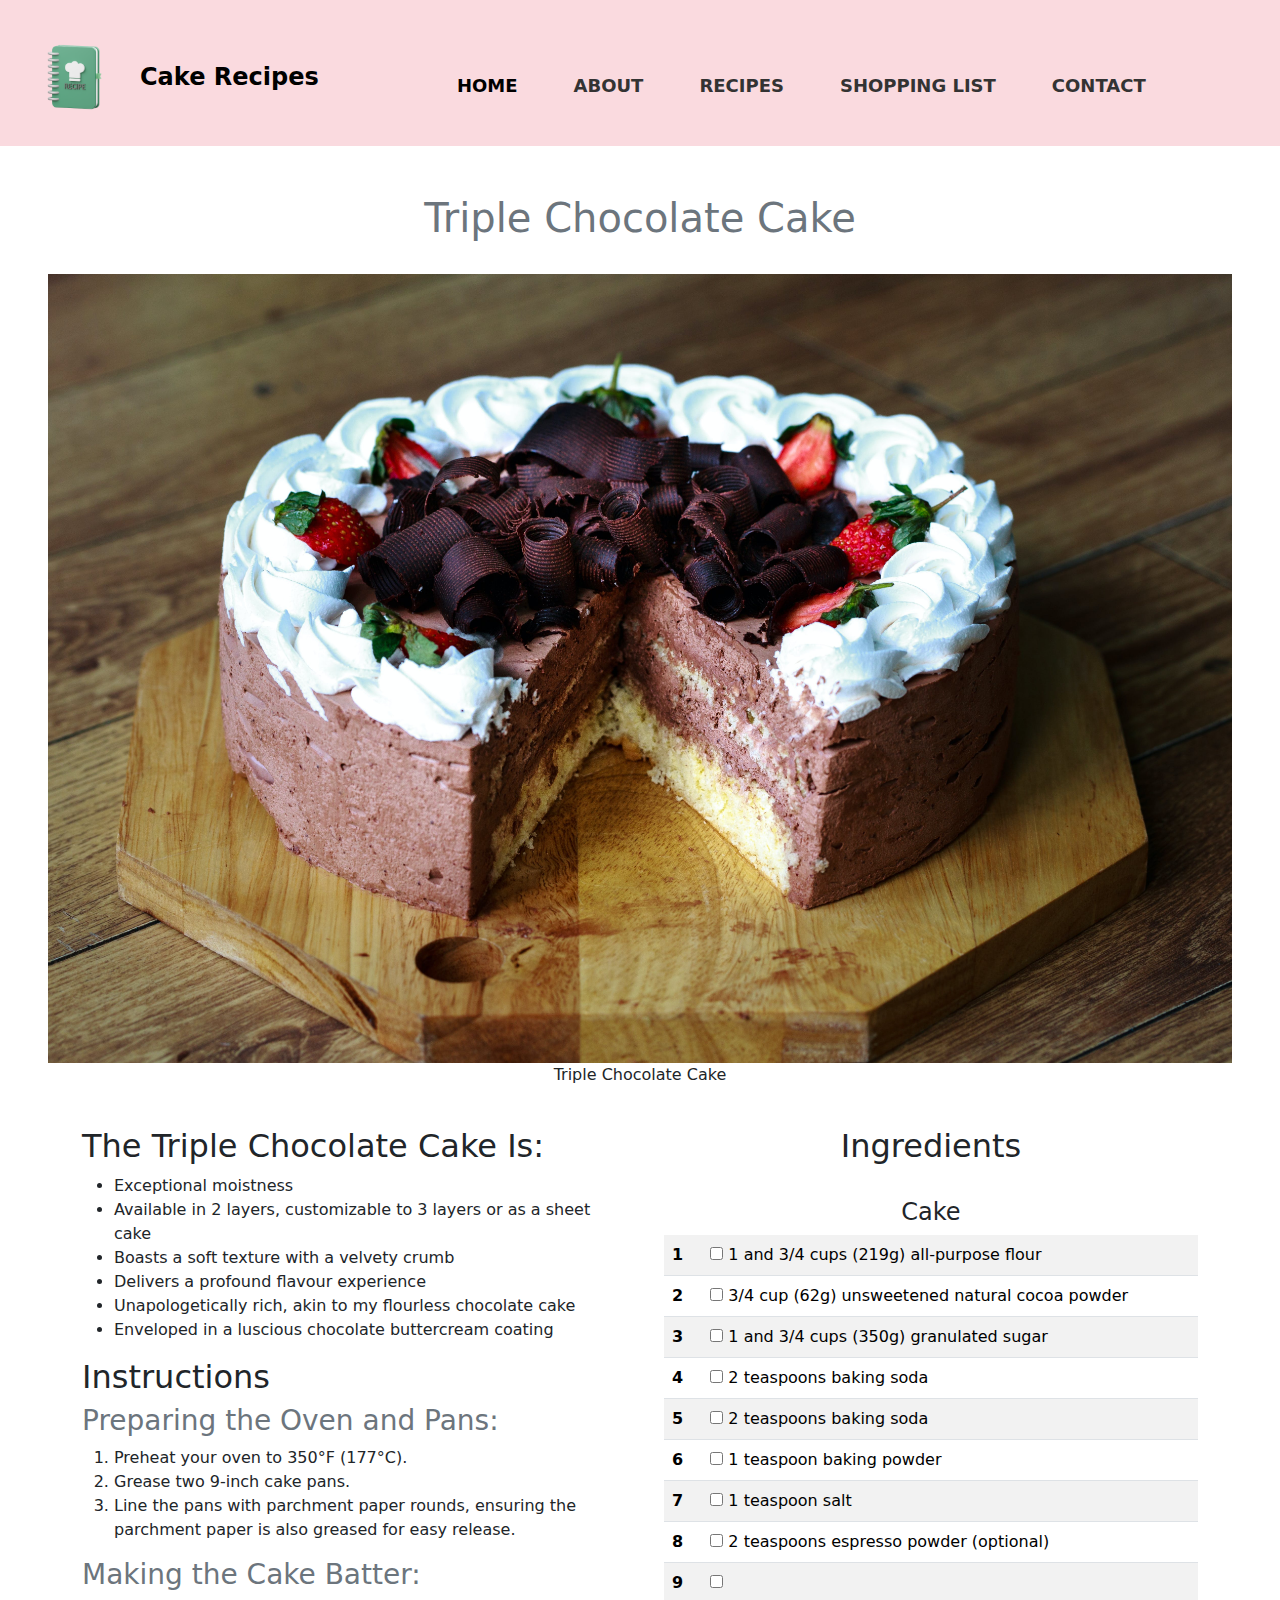
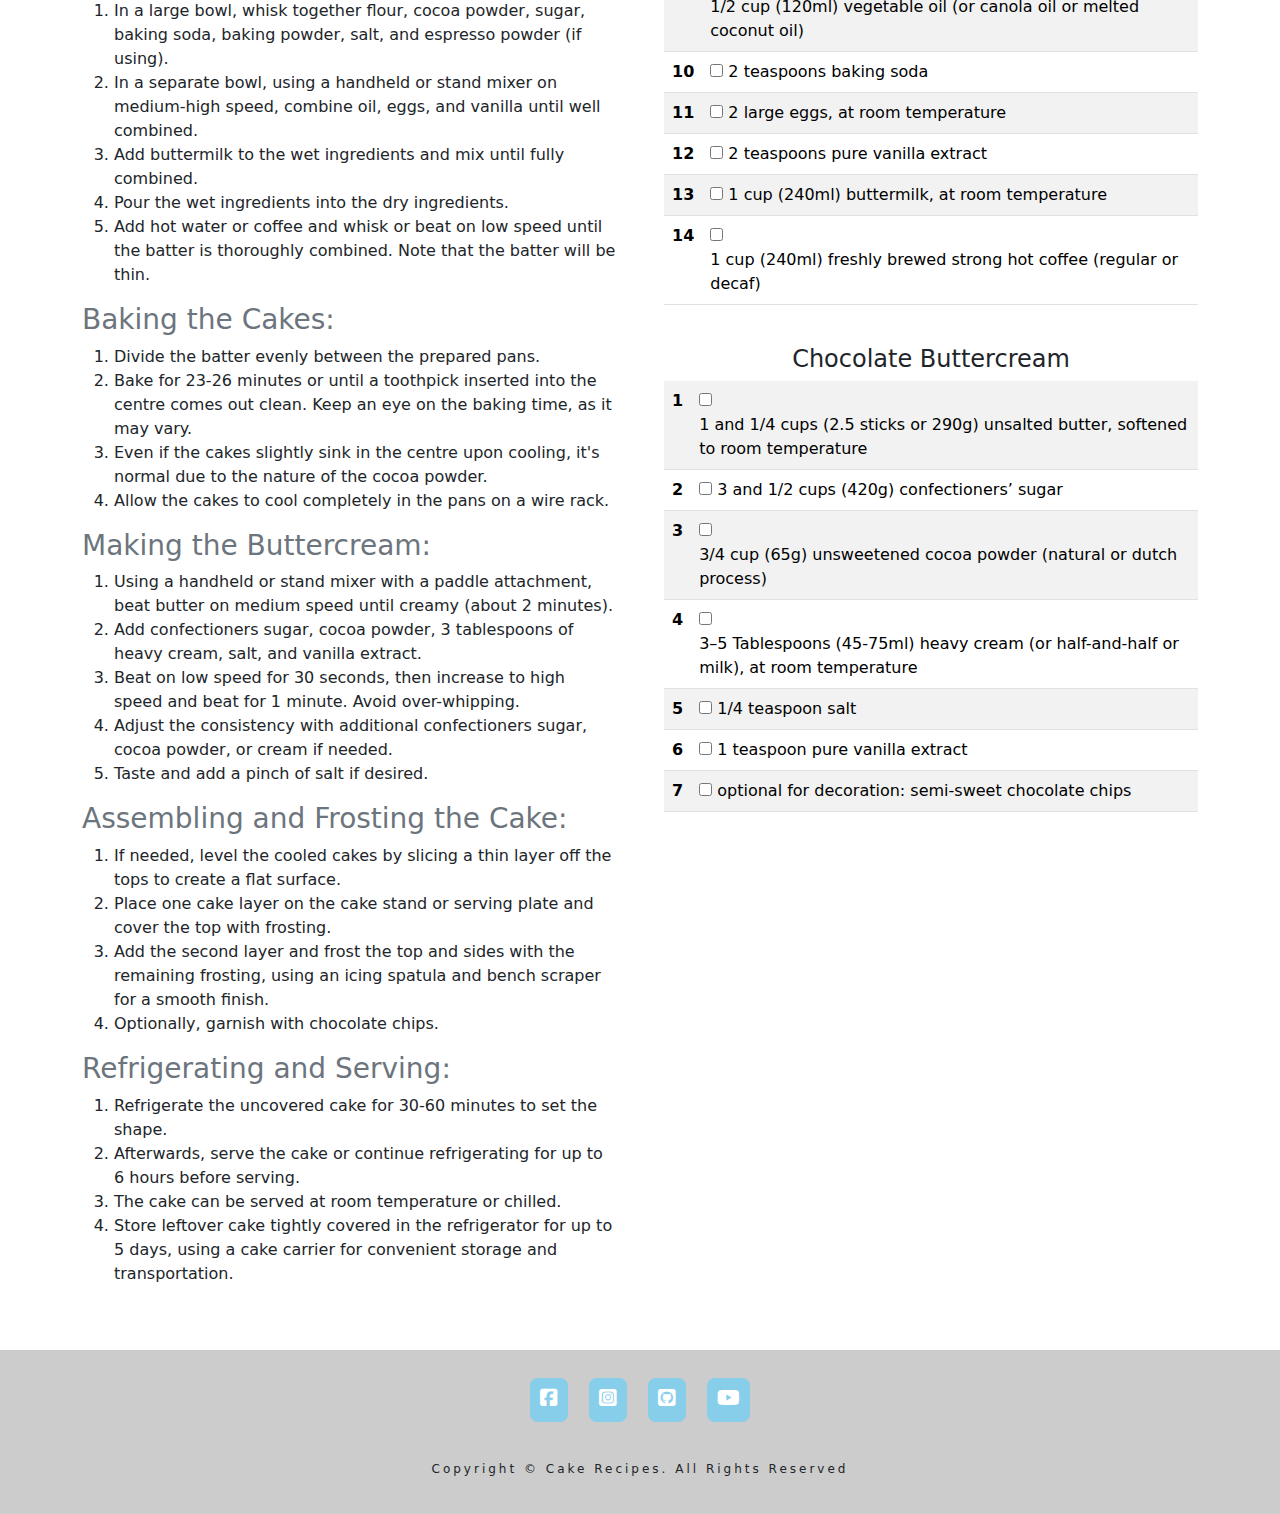
<file: Cake recipe/chocolate-cake.html>
<!DOCTYPE html>
<html lang="en">
  <head>
    <meta charset="UTF-8" />
    <meta http-equiv="X-UA-Compatible" content="IE=edge" />
    <meta name="viewport" content="width=device-width, initial-scale=1.0" />

    <link
      rel="stylesheet"
      href="https://cdn.jsdelivr.net/npm/bootstrap@5.3.2/dist/css/bootstrap.min.css"
    />
    <link rel="stylesheet" href="./style.css" />
    <link
      rel="stylesheet"
      href="https://cdnjs.cloudflare.com/ajax/libs/font-awesome/6.5.1/css/all.min.css"
    />
    <title>Triple Chocolate Cake</title>
  </head>
  <body>
    <header class="bg-secondary pt-4 ps-4">
      <nav class="navbar navbar-expand-lg">
        <div class="container-fluid">
          <figure class="navbar-brand position-start">
            <div class="row align-items-start">
              <div class="col">
                <img
                  src="./images/cake-recipe.png"
                  alt="Cake Recipe"
                  width="80px"
                  height="80px"
                />
              </div>
              <div class="col align-self-center">
                <figcaption class="fw-bold fs-4">Cake Recipes</figcaption>
              </div>
            </div>
          </figure>
          <button
            class="navbar-toggler"
            type="button"
            data-bs-toggle="collapse"
            data-bs-target="#navbarNav"
            aria-controls="navbarNav"
            aria-expanded="false"
            aria-label="Toggle navigation"
          >
            <span class="navbar-toggler-icon"></span>
          </button>
          <div class="collapse navbar-collapse" id="navbarNav">
            <ul class="nav navbar-nav mx-auto">
              <li class="nav-item">
                <a
                  class="nav-link active"
                  aria-current="page"
                  href="./index.html"
                  >Home</a
                >
              </li>
              <li class="nav-item">
                <a class="nav-link" href="./about.html">About</a>
              </li>
              <li class="nav-item">
                <a class="nav-link" href="./recipe.html">Recipes</a>
              </li>
              <li class="nav-item">
                <a class="nav-link" href="./shopping.html">Shopping List</a>
              </li>
              <li class="nav-item">
                <a class="nav-link" href="./contact.html">Contact</a>
              </li>
            </ul>
          </div>
        </div>
      </nav>
    </header>

    <main class="p-4 m-4">
      <h1 class="text-secondary text-center">Triple Chocolate Cake</h1>
      <figure>
        <img
          src="./images/chocolate-cake.jpg"
          alt="Chocolate Cake"
          class="cake-img pt-4"
        />
        <figcaption class="text-center pb-4">Triple Chocolate Cake</figcaption>
      </figure>

      <div class="container text-start">
        <div class="row justify-content-between">
          <div class="col-md-6 col-sm-12 pe-4">
            <section>
              <h2>The Triple Chocolate Cake Is:</h2>
              <ul>
                <li>Exceptional moistness</li>
                <li>
                  Available in 2 layers, customizable to 3 layers or as a sheet
                  cake
                </li>
                <li>Boasts a soft texture with a velvety crumb</li>
                <li>Delivers a profound flavour experience</li>
                <li>
                  Unapologetically rich, akin to my flourless chocolate cake
                </li>
                <li>Enveloped in a luscious chocolate buttercream coating</li>
              </ul>
            </section>

            <section>
              <h2>Instructions</h2>
              <article>
                <h3 class="text-secondary">Preparing the Oven and Pans:</h3>
                <ol>
                  <li>Preheat your oven to 350°F (177°C).</li>
                  <li>Grease two 9-inch cake pans.</li>
                  <li>
                    Line the pans with parchment paper rounds, ensuring the
                    parchment paper is also greased for easy release.
                  </li>
                </ol>
              </article>

              <article>
                <h3 class="text-secondary">Making the Cake Batter:</h3>
                <ol>
                  <li>
                    In a large bowl, whisk together flour, cocoa powder, sugar,
                    baking soda, baking powder, salt, and espresso powder (if
                    using).
                  </li>
                  <li>
                    In a separate bowl, using a handheld or stand mixer on
                    medium-high speed, combine oil, eggs, and vanilla until well
                    combined.
                  </li>
                  <li>
                    Add buttermilk to the wet ingredients and mix until fully
                    combined.
                  </li>
                  <li>Pour the wet ingredients into the dry ingredients.</li>
                  <li>
                    Add hot water or coffee and whisk or beat on low speed until
                    the batter is thoroughly combined. Note that the batter will
                    be thin.
                  </li>
                </ol>
              </article>

              <article>
                <h3 class="text-secondary">Baking the Cakes:</h3>
                <ol>
                  <li>Divide the batter evenly between the prepared pans.</li>
                  <li>
                    Bake for 23-26 minutes or until a toothpick inserted into
                    the centre comes out clean. Keep an eye on the baking time,
                    as it may vary.
                  </li>
                  <li>
                    Even if the cakes slightly sink in the centre upon cooling,
                    it's normal due to the nature of the cocoa powder.
                  </li>
                  <li>
                    Allow the cakes to cool completely in the pans on a wire
                    rack.
                  </li>
                </ol>
              </article>

              <article>
                <h3 class="text-secondary">Making the Buttercream:</h3>
                <ol>
                  <li>
                    Using a handheld or stand mixer with a paddle attachment,
                    beat butter on medium speed until creamy (about 2 minutes).
                  </li>
                  <li>
                    Add confectioners sugar, cocoa powder, 3 tablespoons of
                    heavy cream, salt, and vanilla extract.
                  </li>
                  <li>
                    Beat on low speed for 30 seconds, then increase to high
                    speed and beat for 1 minute. Avoid over-whipping.
                  </li>
                  <li>
                    Adjust the consistency with additional confectioners sugar,
                    cocoa powder, or cream if needed.
                  </li>
                  <li>Taste and add a pinch of salt if desired.</li>
                </ol>
              </article>

              <article>
                <h3 class="text-secondary">
                  Assembling and Frosting the Cake:
                </h3>
                <ol>
                  <li>
                    If needed, level the cooled cakes by slicing a thin layer
                    off the tops to create a flat surface.
                  </li>
                  <li>
                    Place one cake layer on the cake stand or serving plate and
                    cover the top with frosting.
                  </li>
                  <li>
                    Add the second layer and frost the top and sides with the
                    remaining frosting, using an icing spatula and bench scraper
                    for a smooth finish.
                  </li>
                  <li>Optionally, garnish with chocolate chips.</li>
                </ol>
              </article>

              <article>
                <h3 class="text-secondary">Refrigerating and Serving:</h3>
                <ol>
                  <li>
                    Refrigerate the uncovered cake for 30-60 minutes to set the
                    shape.
                  </li>
                  <li>
                    Afterwards, serve the cake or continue refrigerating for up
                    to 6 hours before serving.
                  </li>
                  <li>
                    The cake can be served at room temperature or chilled.
                  </li>
                  <li>
                    Store leftover cake tightly covered in the refrigerator for
                    up to 5 days, using a cake carrier for convenient storage
                    and transportation.
                  </li>
                </ol>
              </article>
            </section>
          </div>

          <div class="col-md-6 col-sm-12 ps-4">
            <h2 class="text-center">Ingredients</h2>
            <table class="table table-striped">
              <div class="cake">
                <h4 class="text-center pt-4">Cake</h4>
                <tbody>
                  <tr>
                    <th scope="row">1</th>
                    <td>
                      <input
                        type="checkbox"
                        name="ingredients"
                        class="ingredients-check"
                        value="true"
                      />
                      <label for="ingredients-check"
                        >1 and 3/4 cups (219g) all-purpose flour</label
                      >
                    </td>
                  </tr>

                  <tr>
                    <th scope="row">2</th>
                    <td>
                      <input
                        type="checkbox"
                        name="ingredients"
                        class="ingredients-check"
                        value="true"
                      />
                      <label for="ingredients-check"
                        >3/4 cup (62g) unsweetened natural cocoa powder</label
                      >
                    </td>
                  </tr>

                  <tr>
                    <th scope="row">3</th>
                    <td>
                      <input
                        type="checkbox"
                        name="ingredients"
                        class="ingredients-check"
                        value="true"
                      />
                      <label for="ingredients-check"
                        >1 and 3/4 cups (350g) granulated sugar</label
                      >
                    </td>
                  </tr>

                  <tr>
                    <th scope="row">4</th>
                    <td>
                      <input
                        type="checkbox"
                        name="ingredients"
                        class="ingredients-check"
                        value="true"
                      />
                      <label for="ingredients-check"
                        >2 teaspoons baking soda</label
                      >
                    </td>
                  </tr>

                  <tr>
                    <th scope="row">5</th>
                    <td>
                      <input
                        type="checkbox"
                        name="ingredients"
                        class="ingredients-check"
                        value="true"
                      />
                      <label for="ingredients-check"
                        >2 teaspoons baking soda</label
                      >
                    </td>
                  </tr>

                  <tr>
                    <th scope="row">6</th>
                    <td>
                      <input
                        type="checkbox"
                        name="ingredients"
                        class="ingredients-check"
                        value="true"
                      />
                      <label for="ingredients-check"
                        >1 teaspoon baking powder</label
                      >
                    </td>
                  </tr>

                  <tr>
                    <th scope="row">7</th>
                    <td>
                      <input
                        type="checkbox"
                        name="ingredients"
                        class="ingredients-check"
                        value="true"
                      />
                      <label for="ingredients-check">1 teaspoon salt</label>
                    </td>
                  </tr>

                  <tr>
                    <th scope="row">8</th>
                    <td>
                      <input
                        type="checkbox"
                        name="ingredients"
                        class="ingredients-check"
                        value="true"
                      />
                      <label for="ingredients-check"
                        >2 teaspoons espresso powder (optional)</label
                      >
                    </td>
                  </tr>

                  <tr>
                    <th scope="row">9</th>
                    <td>
                      <input
                        type="checkbox"
                        name="ingredients"
                        class="ingredients-check"
                        value="true"
                      />
                      <label for="ingredients-check" class="text-wrap"
                        >1/2 cup (120ml) vegetable oil (or canola oil or melted
                        coconut oil)</label
                      >
                    </td>
                  </tr>

                  <tr>
                    <th scope="row">10</th>
                    <td>
                      <input
                        type="checkbox"
                        name="ingredients"
                        class="ingredients-check"
                        value="true"
                      />
                      <label for="ingredients-check"
                        >2 teaspoons baking soda</label
                      >
                    </td>
                  </tr>

                  <tr>
                    <th scope="row">11</th>
                    <td>
                      <input
                        type="checkbox"
                        name="ingredients"
                        class="ingredients-check"
                        value="true"
                      />
                      <label for="ingredients-check"
                        >2 large eggs, at room temperature</label
                      >
                    </td>
                  </tr>

                  <tr>
                    <th scope="row">12</th>
                    <td>
                      <input
                        type="checkbox"
                        name="ingredients"
                        class="ingredients-check"
                        value="true"
                      />
                      <label for="ingredients-check"
                        >2 teaspoons pure vanilla extract</label
                      >
                    </td>
                  </tr>

                  <tr>
                    <th scope="row">13</th>
                    <td>
                      <input
                        type="checkbox"
                        name="ingredients"
                        class="ingredients-check"
                        value="true"
                      />
                      <label for="ingredients-check"
                        >1 cup (240ml) buttermilk, at room temperature</label
                      >
                    </td>
                  </tr>

                  <tr>
                    <th scope="row">14</th>
                    <td>
                      <input
                        type="checkbox"
                        name="ingredients"
                        class="ingredients-check"
                        value="true"
                      />
                      <label for="ingredients-check"
                        >1 cup (240ml) freshly brewed strong hot coffee (regular
                        or decaf)</label
                      >
                    </td>
                  </tr>
                </tbody>
              </div>
            </table>

            <table class="table table-striped">
              <div class="cream">
                <h4 class="text-center pt-4">Chocolate Buttercream</h4>
                <tbody>
                  <tr>
                    <th scope="row">1</th>
                    <td>
                      <input
                        type="checkbox"
                        name="ingredients"
                        class="ingredients-check"
                        value="true"
                      />
                      <label for="ingredients-check"
                        >1 and 1/4 cups (2.5 sticks or 290g) unsalted butter,
                        softened to room temperature</label
                      >
                    </td>
                  </tr>

                  <tr>
                    <th scope="row">2</th>
                    <td>
                      <input
                        type="checkbox"
                        name="ingredients"
                        class="ingredients-check"
                        value="true"
                      />
                      <label for="ingredients-check"
                        >3 and 1/2 cups (420g) confectioners’ sugar</label
                      >
                    </td>
                  </tr>

                  <tr>
                    <th scope="row">3</th>
                    <td>
                      <input
                        type="checkbox"
                        name="ingredients"
                        class="ingredients-check"
                        value="true"
                      />
                      <label for="ingredients-check"
                        >3/4 cup (65g) unsweetened cocoa powder (natural or
                        dutch process)</label
                      >
                    </td>
                  </tr>

                  <tr>
                    <th scope="row">4</th>
                    <td>
                      <input
                        type="checkbox"
                        name="ingredients"
                        class="ingredients-check"
                        value="true"
                      />
                      <label for="ingredients-check"
                        >3–5 Tablespoons (45-75ml) heavy cream (or half-and-half
                        or milk), at room temperature</label
                      >
                    </td>
                  </tr>

                  <tr>
                    <th scope="row">5</th>
                    <td>
                      <input
                        type="checkbox"
                        name="ingredients"
                        class="ingredients-check"
                        value="true"
                      />
                      <label for="ingredients-check">1/4 teaspoon salt</label>
                    </td>
                  </tr>

                  <tr>
                    <th scope="row">6</th>
                    <td>
                      <input
                        type="checkbox"
                        name="ingredients"
                        class="ingredients-check"
                        value="true"
                      />
                      <label for="ingredients-check"
                        >1 teaspoon pure vanilla extract</label
                      >
                    </td>
                  </tr>

                  <tr>
                    <th scope="row">7</th>
                    <td>
                      <input
                        type="checkbox"
                        name="ingredients"
                        class="ingredients-check"
                        value="true"
                      />
                      <label for="ingredients-check"
                        >optional for decoration: semi-sweet chocolate
                        chips</label
                      >
                    </td>
                  </tr>
                </tbody>
              </div>
            </table>
          </div>
        </div>
      </div>
    </main>

    <footer class="footer-cake">
      <div class="social-media">
        <a href="#none" class="social-media-link">
          <i class="fab fa-facebook-square"></i>
        </a>
        <a href="#none" class="social-media-link">
          <i class="fab fa-instagram-square"></i>
        </a>
        <a href="#none" class="social-media-link">
          <i class="fab fa-github-square"></i>
        </a>
        <a href="#none" class="social-media-link">
          <i class="fab fa-youtube"></i>
        </a>
      </div>
      <p class="copyright text-wrap">
        Copyright &copy; Cake Recipes. All Rights Reserved
      </p>
    </footer>

    <script src="	https://cdn.jsdelivr.net/npm/bootstrap@5.3.2/dist/js/bootstrap.bundle.min.js"></script>
  </body>
</html>
</file>
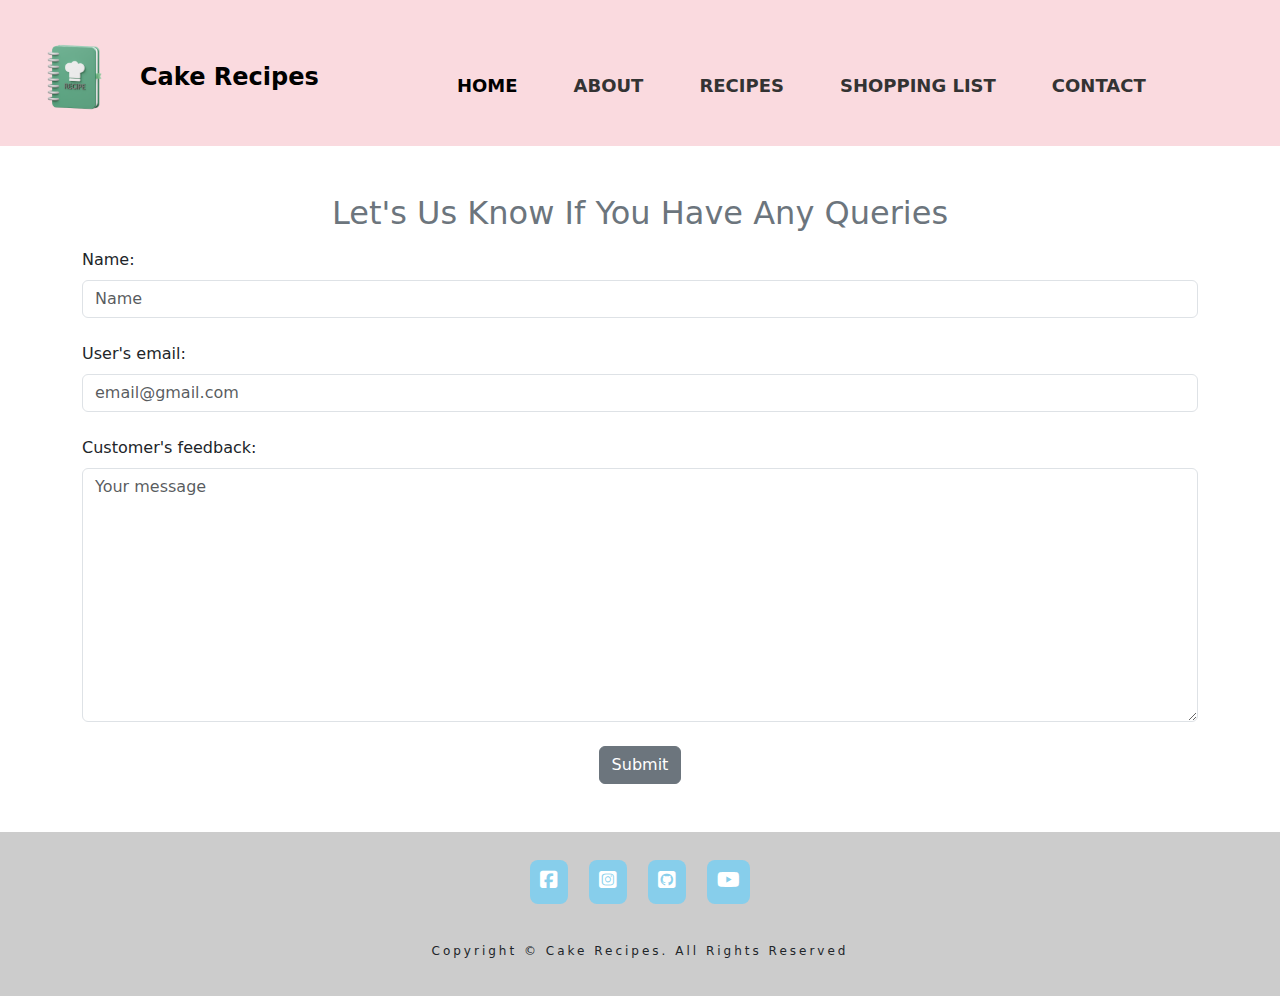
<file: Cake recipe/contact.html>
<!DOCTYPE html>
<html lang="en">
  <head>
    <meta charset="UTF-8" />
    <meta http-equiv="X-UA-Compatible" content="IE=edge" />
    <meta name="viewport" content="width=device-width, initial-scale=1.0" />

    <link
      rel="stylesheet"
      href="	https://cdn.jsdelivr.net/npm/bootstrap@5.3.2/dist/css/bootstrap.min.css"
    />
    <link rel="stylesheet" href="./style.css">
    <link
      rel="stylesheet"
      href="https://cdnjs.cloudflare.com/ajax/libs/font-awesome/6.5.1/css/all.min.css"
    />
    <title>Contact</title>
  </head>
  <body>
    <header class="bg-secondary pt-4 ps-4">
      <nav class="navbar navbar-expand-lg">
        <div class="container-fluid">
          <figure class="navbar-brand position-start">
            <div class="row align-items-start">
              <div class="col">
                <img
                  src="./images/cake-recipe.png"
                  alt="Cake Recipe"
                  width="80px"
                  height="80px"
                />
              </div>
              <div class="col align-self-center">
                <figcaption class="fw-bold fs-4">Cake Recipes</figcaption>
              </div>
            </div>
          </figure>
          <button
            class="navbar-toggler"
            type="button"
            data-bs-toggle="collapse"
            data-bs-target="#navbarNav"
            aria-controls="navbarNav"
            aria-expanded="false"
            aria-label="Toggle navigation"
          >
            <span class="navbar-toggler-icon"></span>
          </button>
          <div class="collapse navbar-collapse" id="navbarNav">
            <ul class="nav navbar-nav mx-auto">
              <li class="nav-item">
                <a
                  class="nav-link active"
                  aria-current="page"
                  href="./index.html"
                  >Home</a
                >
              </li>
              <li class="nav-item">
                <a class="nav-link" href="./about.html">About</a>
              </li>
              <li class="nav-item">
                <a class="nav-link" href="./recipe.html">Recipes</a>
              </li>
              <li class="nav-item">
                <a class="nav-link" href="./shopping.html">Shopping List</a>
              </li>
              <li class="nav-item">
                <a class="nav-link" href="./contact.html">Contact</a>
              </li>
            </ul>
          </div>
        </div>
      </nav>
    </header>

    <main class="p-4 m-4">
      <div class="container text-start">
        
          <h2 class="text-secondary text-center">
            Let's Us Know If You Have Any Queries
          </h2>

          <form action="" method="get">
            <div class="row">
              <div class="col order-1">
                <label class="form-label pt-2 " for="email">Name:</label>
                <input class="form-control" type="text" name="user-name" placeholder="Name" />
                <label class="form-label pt-4" for="email">User's email:</label>
                <input class="form-control" type="email" placeholder="email@gmail.com" />
                <label class="form-label pt-4" for="email">Customer's feedback:</label>
                <textarea class="form-control" placeholder="Your message" cols="30" rows="10"></textarea>
                <div
                class="col d-flex justify-content-center align-items-center pt-4">
                  <button class="btn btn-secondary">Submit</button>
                </div>
            </div>
          </div>
          </form>
        
    </div>
    </main>

    <footer class="footer-cake">
      <div class="social-media">
        <a href="#none" class="social-media-link">
          <i class="fab fa-facebook-square"></i>
        </a>
        <a href="#none" class="social-media-link">
          <i class="fab fa-instagram-square"></i>
        </a>
        <a href="#none" class="social-media-link">
          <i class="fab fa-github-square"></i>
        </a>
        <a href="#none" class="social-media-link">
          <i class="fab fa-youtube"></i>
        </a>
      </div>
      <p class="copyright text-wrap">
        Copyright &copy; Cake Recipes. All Rights Reserved
      </p>
    </footer>
    <script src="https://cdn.jsdelivr.net/npm/bootstrap@5.3.2/dist/js/bootstrap.bundle.min.js></script>
  </body>
</html>
</file>
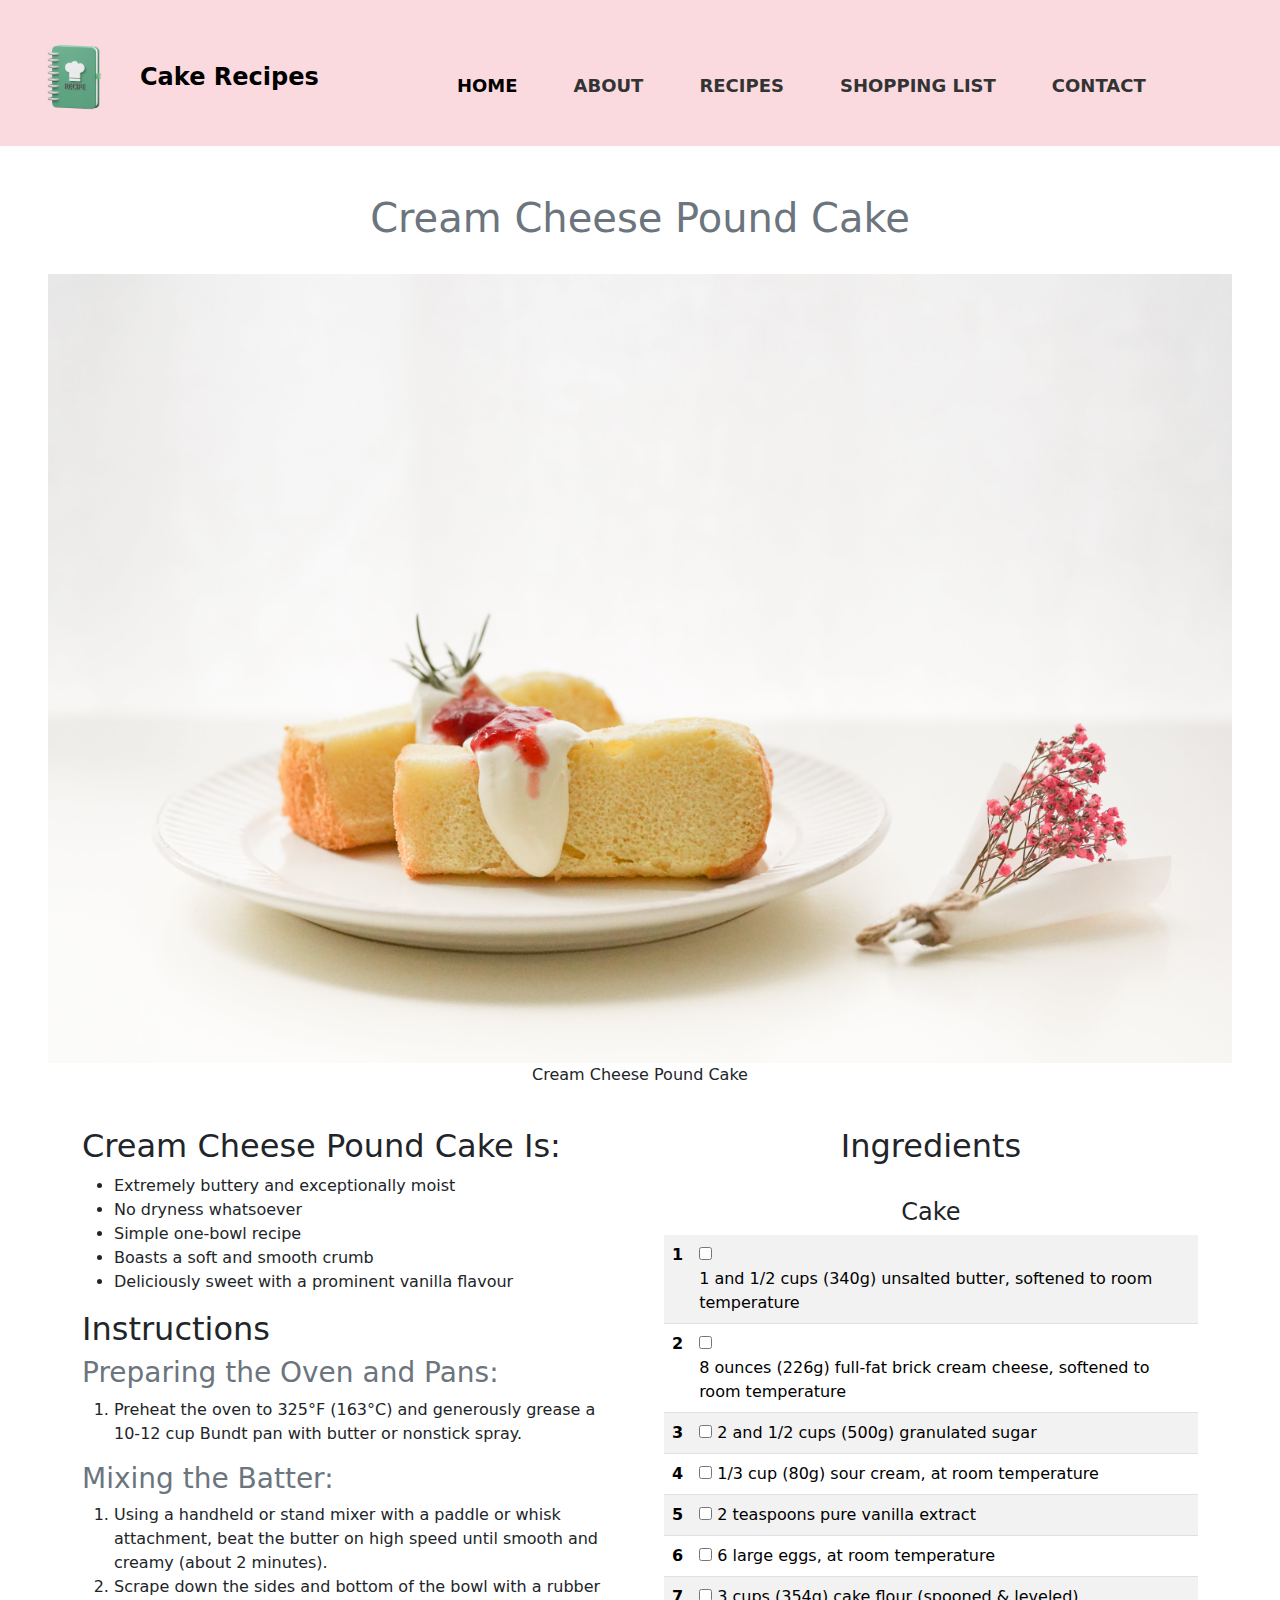
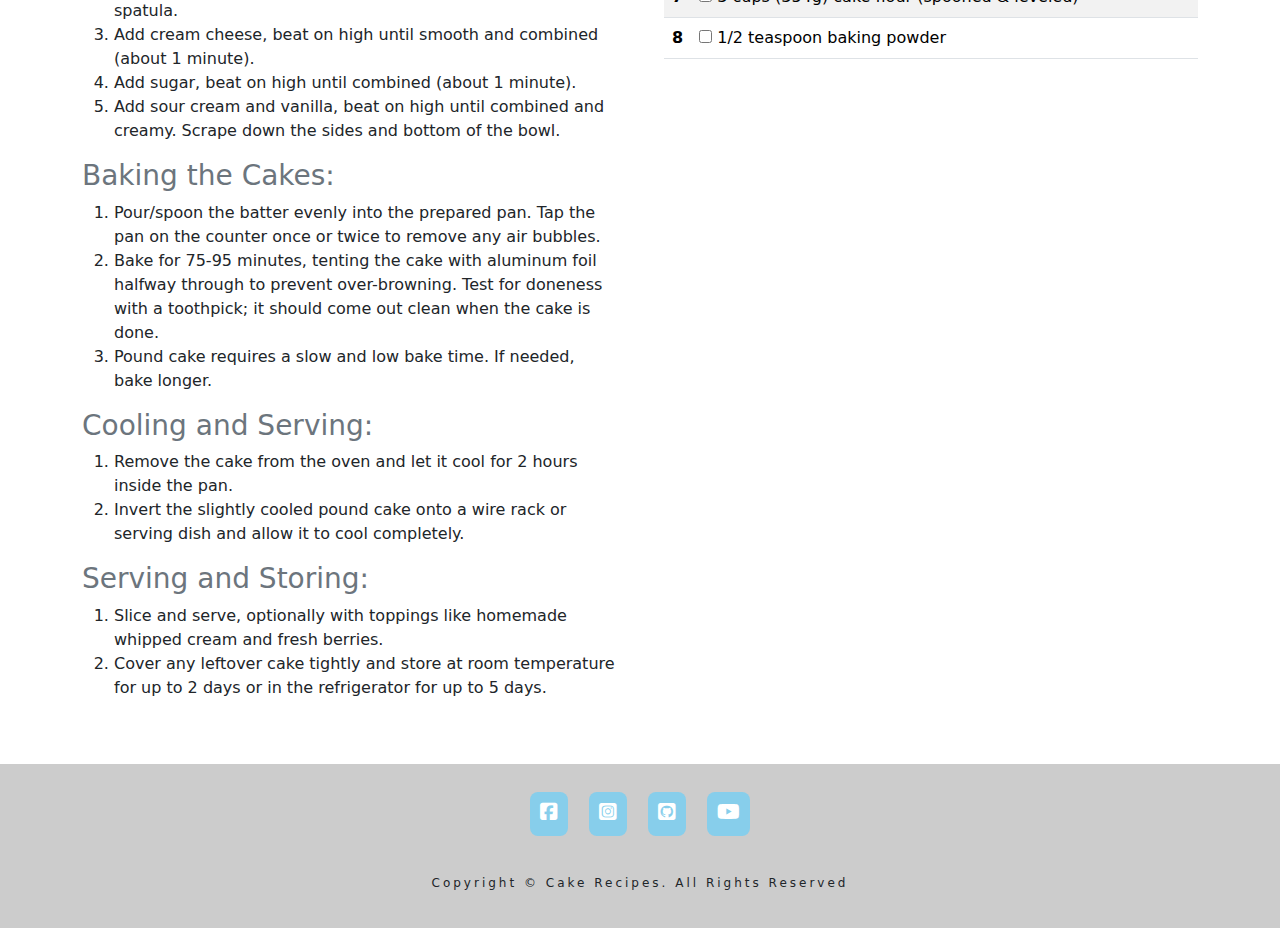
<file: Cake recipe/cream-cheese.html>
<!DOCTYPE html>
<html lang="en">
  <head>
    <meta charset="UTF-8" />
    <meta http-equiv="X-UA-Compatible" content="IE=edge" />
    <meta name="viewport" content="width=device-width, initial-scale=1.0" />

    <link
      rel="stylesheet"
      href="https://cdn.jsdelivr.net/npm/bootstrap@5.3.2/dist/css/bootstrap.min.css"
    />
    <link rel="stylesheet" href="./style.css" />
    <link
      rel="stylesheet"
      href="https://cdnjs.cloudflare.com/ajax/libs/font-awesome/6.5.1/css/all.min.css"
    />
    <title>Cream Cheese Pound Cake</title>
  </head>
  <body>
    <header class="bg-secondary pt-4 ps-4">
      <nav class="navbar navbar-expand-lg">
        <div class="container-fluid">
          <figure class="navbar-brand position-start">
            <div class="row align-items-start">
              <div class="col">
                <img
                  src="./images/cake-recipe.png"
                  alt="Cake Recipe"
                  width="80px"
                  height="80px"
                />
              </div>
              <div class="col align-self-center">
                <figcaption class="fw-bold fs-4">Cake Recipes</figcaption>
              </div>
            </div>
          </figure>
          <button
            class="navbar-toggler"
            type="button"
            data-bs-toggle="collapse"
            data-bs-target="#navbarNav"
            aria-controls="navbarNav"
            aria-expanded="false"
            aria-label="Toggle navigation"
          >
            <span class="navbar-toggler-icon"></span>
          </button>
          <div class="collapse navbar-collapse" id="navbarNav">
            <ul class="nav navbar-nav mx-auto">
              <li class="nav-item">
                <a
                  class="nav-link active"
                  aria-current="page"
                  href="./index.html"
                  >Home</a
                >
              </li>
              <li class="nav-item">
                <a class="nav-link" href="./about.html">About</a>
              </li>
              <li class="nav-item">
                <a class="nav-link" href="./recipe.html">Recipes</a>
              </li>
              <li class="nav-item">
                <a class="nav-link" href="./shopping.html">Shopping List</a>
              </li>
              <li class="nav-item">
                <a class="nav-link" href="./contact.html">Contact</a>
              </li>
            </ul>
          </div>
        </div>
      </nav>
    </header>
    <main class="p-4 m-4">
      <h1 class="text-secondary text-center">Cream Cheese Pound Cake</h1>
      <figure>
        <img
          src="./images/cream-cheese.jpg"
          alt="cream cheese cake"
          class="cake-img pt-4"
        />
        <figcaption class="text-center pb-4">
          Cream Cheese Pound Cake
        </figcaption>
      </figure>

      <div class="container text-start">
        <div class="row justify-content-between">
          <div class="col-md-6 col-sm-12 pe-4">
            <section>
              <h2>Cream Cheese Pound Cake Is:</h2>
              <ul>
                <li>Extremely buttery and exceptionally moist</li>
                <li>No dryness whatsoever</li>
                <li>Simple one-bowl recipe</li>
                <li>Boasts a soft and smooth crumb</li>
                <li>Deliciously sweet with a prominent vanilla flavour</li>
              </ul>
            </section>

            <section>
              <h2>Instructions</h2>
              <article>
                <h3 class="text-secondary">Preparing the Oven and Pans:</h3>
                <ol>
                  <li>
                    Preheat the oven to 325°F (163°C) and generously grease a
                    10-12 cup Bundt pan with butter or nonstick spray.
                  </li>
                </ol>
              </article>

              <article>
                <h3 class="text-secondary">Mixing the Batter:</h3>
                <ol>
                  <li>
                    Using a handheld or stand mixer with a paddle or whisk
                    attachment, beat the butter on high speed until smooth and
                    creamy (about 2 minutes).
                  </li>
                  <li>
                    Scrape down the sides and bottom of the bowl with a rubber
                    spatula.
                  </li>
                  <li>
                    Add cream cheese, beat on high until smooth and combined
                    (about 1 minute).
                  </li>
                  <li>
                    Add sugar, beat on high until combined (about 1 minute).
                  </li>
                  <li>
                    Add sour cream and vanilla, beat on high until combined and
                    creamy. Scrape down the sides and bottom of the bowl.
                  </li>
                </ol>
              </article>

              <article>
                <h3 class="text-secondary">Baking the Cakes:</h3>
                <ol>
                  <li>
                    Pour/spoon the batter evenly into the prepared pan. Tap the
                    pan on the counter once or twice to remove any air bubbles.
                  </li>
                  <li>
                    Bake for 75-95 minutes, tenting the cake with aluminum foil
                    halfway through to prevent over-browning. Test for doneness
                    with a toothpick; it should come out clean when the cake is
                    done.
                  </li>
                  <li>
                    Pound cake requires a slow and low bake time. If needed,
                    bake longer.
                  </li>
                </ol>
              </article>

              <article>
                <h3 class="text-secondary">Cooling and Serving:</h3>
                <ol>
                  <li>
                    Remove the cake from the oven and let it cool for 2 hours
                    inside the pan.
                  </li>
                  <li>
                    Invert the slightly cooled pound cake onto a wire rack or
                    serving dish and allow it to cool completely.
                  </li>
                </ol>
              </article>

              <article>
                <h3 class="text-secondary">Serving and Storing:</h3>
                <ol>
                  <li>
                    Slice and serve, optionally with toppings like homemade
                    whipped cream and fresh berries.
                  </li>
                  <li>
                    Cover any leftover cake tightly and store at room
                    temperature for up to 2 days or in the refrigerator for up
                    to 5 days.
                  </li>
                </ol>
              </article>
            </section>
          </div>

          <div class="col-md-6 col-sm-12 ps-4">
            <h2 class="text-center">Ingredients</h2>
            <table class="table table-striped">
              <div class="cake">
                <h4 class="text-center pt-4">Cake</h4>
                <tbody>
                  <tr>
                    <th scope="row">1</th>
                    <td>
                      <input
                        type="checkbox"
                        name="ingredients"
                        class="ingredients-check"
                        value="true"
                      />
                      <label for="ingredients-check"
                        >1 and 1/2 cups (340g) unsalted butter, softened to room
                        temperature</label
                      >
                    </td>
                  </tr>

                  <tr>
                    <th scope="row">2</th>
                    <td>
                      <input
                        type="checkbox"
                        name="ingredients"
                        class="ingredients-check"
                        value="true"
                      />
                      <label for="ingredients-check"
                        >8 ounces (226g) full-fat brick cream cheese, softened
                        to room temperature</label
                      >
                    </td>
                  </tr>

                  <tr>
                    <th scope="row">3</th>
                    <td>
                      <input
                        type="checkbox"
                        name="ingredients"
                        class="ingredients-check"
                        value="true"
                      />
                      <label for="ingredients-check"
                        >2 and 1/2 cups (500g) granulated sugar</label
                      >
                    </td>
                  </tr>

                  <tr>
                    <th scope="row">4</th>
                    <td>
                      <input
                        type="checkbox"
                        name="ingredients"
                        class="ingredients-check"
                        value="true"
                      />
                      <label for="ingredients-check"
                        >1/3 cup (80g) sour cream, at room temperature</label
                      >
                    </td>
                  </tr>

                  <tr>
                    <th scope="row">5</th>
                    <td>
                      <input
                        type="checkbox"
                        name="ingredients"
                        class="ingredients-check"
                        value="true"
                      />
                      <label for="ingredients-check"
                        >2 teaspoons pure vanilla extract</label
                      >
                    </td>
                  </tr>

                  <tr>
                    <th scope="row">6</th>
                    <td>
                      <input
                        type="checkbox"
                        name="ingredients"
                        class="ingredients-check"
                        value="true"
                      />
                      <label for="ingredients-check"
                        >6 large eggs, at room temperature</label
                      >
                    </td>
                  </tr>

                  <tr>
                    <th scope="row">7</th>
                    <td>
                      <input
                        type="checkbox"
                        name="ingredients"
                        class="ingredients-check"
                        value="true"
                      />
                      <label for="ingredients-check"
                        >3 cups (354g) cake flour (spooned & leveled)</label
                      >
                    </td>
                  </tr>

                  <tr>
                    <th scope="row">8</th>
                    <td>
                      <input
                        type="checkbox"
                        name="ingredients"
                        class="ingredients-check"
                        value="true"
                      />
                      <label for="ingredients-check"
                        >1/2 teaspoon baking powder</label
                      >
                    </td>
                  </tr>
                </tbody>
              </div>
            </table>
          </div>
        </div>
      </div>
    </main>

    <footer class="footer-cake">
      <div class="social-media">
        <a href="#none" class="social-media-link">
          <i class="fab fa-facebook-square"></i>
        </a>
        <a href="#none" class="social-media-link">
          <i class="fab fa-instagram-square"></i>
        </a>
        <a href="#none" class="social-media-link">
          <i class="fab fa-github-square"></i>
        </a>
        <a href="#none" class="social-media-link">
          <i class="fab fa-youtube"></i>
        </a>
      </div>
      <p class="copyright text-wrap">
        Copyright &copy; Cake Recipes. All Rights Reserved
      </p>
    </footer>

    <script src="https://cdn.jsdelivr.net/npm/bootstrap@5.3.2/dist/js/bootstrap.bundle.min.js"></script>
  </body>
</html>
</file>
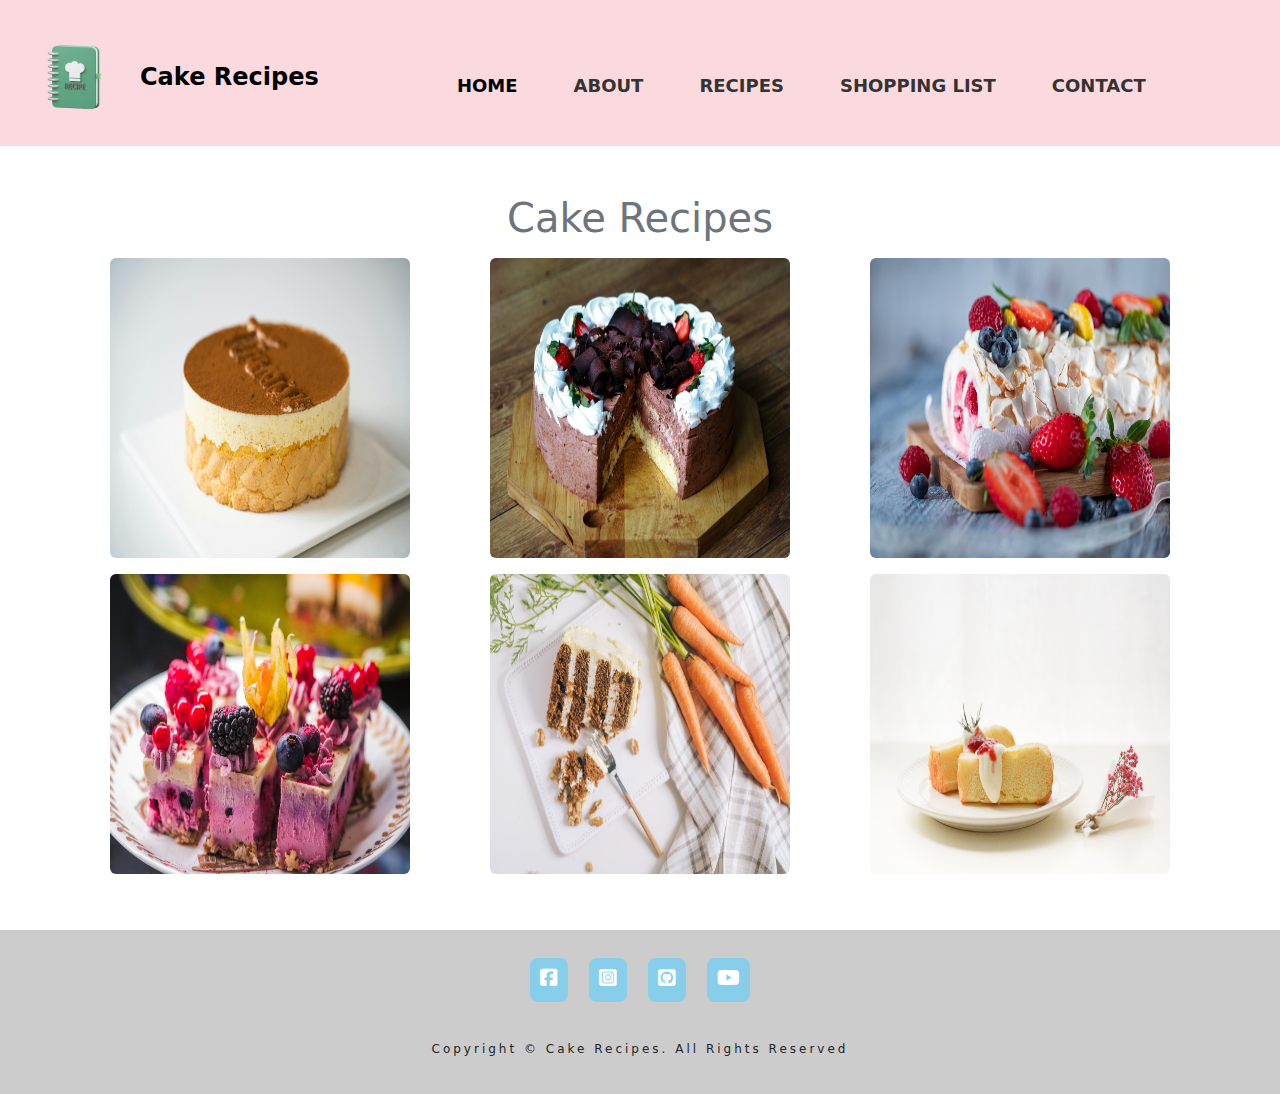
<file: Cake recipe/recipe.html>
<!DOCTYPE html>
<html lang="en">
  <head>
    <meta charset="UTF-8" />
    <meta http-equiv="X-UA-Compatible" content="IE=edge" />
    <meta name="viewport" content="width=device-width, initial-scale=1.0" />

    <link
      rel="stylesheet"
      href="https://cdn.jsdelivr.net/npm/bootstrap@5.3.2/dist/css/bootstrap.min.css"
    />
    <link rel="stylesheet" href="./style.css" />
    <link
      rel="stylesheet"
      href="https://cdnjs.cloudflare.com/ajax/libs/font-awesome/6.5.1/css/all.min.css"
    />
    <title>Recipes</title>
  </head>
  <body>
    <header class="bg-secondary pt-4 ps-4">
      <nav class="navbar navbar-expand-lg">
        <div class="container-fluid">
          <figure class="navbar-brand position-start">
            <div class="row align-items-start">
              <div class="col">
                <img
                  src="./images/cake-recipe.png"
                  alt="Cake Recipe"
                  width="80px"
                  height="80px"
                />
              </div>
              <div class="col align-self-center">
                <figcaption class="fw-bold fs-4">Cake Recipes</figcaption>
              </div>
            </div>
          </figure>
          <button
            class="navbar-toggler"
            type="button"
            data-bs-toggle="collapse"
            data-bs-target="#navbarNav"
            aria-controls="navbarNav"
            aria-expanded="false"
            aria-label="Toggle navigation"
          >
            <span class="navbar-toggler-icon"></span>
          </button>
          <div class="collapse navbar-collapse" id="navbarNav">
            <ul class="nav navbar-nav mx-auto">
              <li class="nav-item">
                <a
                  class="nav-link active"
                  aria-current="page"
                  href="./index.html"
                  >Home</a
                >
              </li>
              <li class="nav-item">
                <a class="nav-link" href="./about.html">About</a>
              </li>
              <li class="nav-item">
                <a class="nav-link" href="./recipe.html">Recipes</a>
              </li>
              <li class="nav-item">
                <a class="nav-link" href="./shopping.html">Shopping List</a>
              </li>
              <li class="nav-item">
                <a class="nav-link" href="./contact.html">Contact</a>
              </li>
            </ul>
          </div>
        </div>
      </nav>
    </header>

    <main class="p-4 m-4">
      <div class="cake-recipes container" id="recipes">
        <h1 class="text-secondary text-center">Cake Recipes</h1>
        <div class="recipes-wrapper row">
          <div class="reps col-md-4 p-2">
            <div class="reps-text">
              <h2 class="reps-name text-wrap">Traditional Italian Tiramisu</h2>
              <h4 class="cooking-hour">Duration <span>1 hour</span></h4>
            </div>
            <img
              src="./images/tiramisu.jpg"
              alt="Traditional Italian Tiramisu"
              class="reps-img rounded"
              width="300px"
              height="300px"
            />
            <a href="./tiramisu.html" class="reps-link">Go to recipe</a>
          </div>

          <div class="reps col-md-4 p-2">
            <div class="reps-text">
              <h2 class="reps-name text-wrap">Triple Cholocate Cake</h2>
              <h4 class="cooking-hour">Duration <span>1 hour</span></h4>
            </div>
            <img
              src="./images/chocolate-cake.jpg"
              alt="Triple Cholocate Cake"
              class="reps-img rounded"
              width="300px"
              height="300px"
            />
            <a href="./chocolate-cake.html" class="reps-link">Go to recipe</a>
          </div>

          <div class="reps col-md-4 p-2">
            <div class="reps-text">
              <h2 class="reps-name text-wrap">Strawberry Cake</h2>
              <h4 class="cooking-hour">Duration <span>1 hour</span></h4>
            </div>
            <img
              src="./images/strawberry-cake.jpg"
              alt="Strawberry Cake"
              class="reps-img rounded"
              width="300px"
              height="300px"
            />
            <a href="./strawberry.html" class="reps-link">Go to recipe</a>
          </div>

          <div class="reps col-md-4 p-2">
            <div class="reps-text">
              <h2 class="reps-name text-wrap">Lemon Blueberry Cake</h2>
              <h4 class="cooking-hour">Duration <span>1 hour</span></h4>
            </div>
            <img
              src="./images/lemon-blueberry.jpg"
              alt="Lemon Blueberry Cake"
              class="reps-img rounded"
              width="300px"
              height="300px"
            />
            <a href="./blueberry-cake.html" class="reps-link">Go to recipe</a>
          </div>

          <div class="reps col-md-4 p-2">
            <div class="reps-text">
              <h2 class="reps-name text-wrap">Carrot Cake</h2>
              <h4 class="cooking-hour">Duration <span>1 hour</span></h4>
            </div>
            <img
              src="./images/carrot-cake.jpg"
              alt="Carrot Cake"
              class="reps-img rounded"
              width="300px"
              height="300px"
            />
            <a href="./carrot-cake.html" class="reps-link">Go to recipe</a>
          </div>

          <div class="reps col-md-4 p-2">
            <div class="reps-text">
              <h2 class="reps-name text-wrap">Cream Cheese Pound Cake</h2>
              <h4 class="cooking-hour">Duration <span>1 hour</span></h4>
            </div>
            <img
              src="./images/cream-cheese.jpg"
              alt="Cream Cheese Pound Cake"
              class="reps-img rounded"
              width="300px"
              height="300px"
            />
            <a href="./cream-cheese.html" class="reps-link">Go to recipe</a>
          </div>
        </div>
      </div>
    </main>

    <footer class="footer-cake">
      <div class="social-media">
        <a href="#none" class="social-media-link">
          <i class="fab fa-facebook-square"></i>
        </a>
        <a href="#none" class="social-media-link">
          <i class="fab fa-instagram-square"></i>
        </a>
        <a href="#none" class="social-media-link">
          <i class="fab fa-github-square"></i>
        </a>
        <a href="#none" class="social-media-link">
          <i class="fab fa-youtube"></i>
        </a>
      </div>
      <p class="copyright text-wrap">
        Copyright &copy; Cake Recipes. All Rights Reserved
      </p>
    </footer>

    <script src="https://cdn.jsdelivr.net/npm/bootstrap@5.3.2/dist/js/bootstrap.bundle.min.js"></script>
  </body>
</html>
</file>
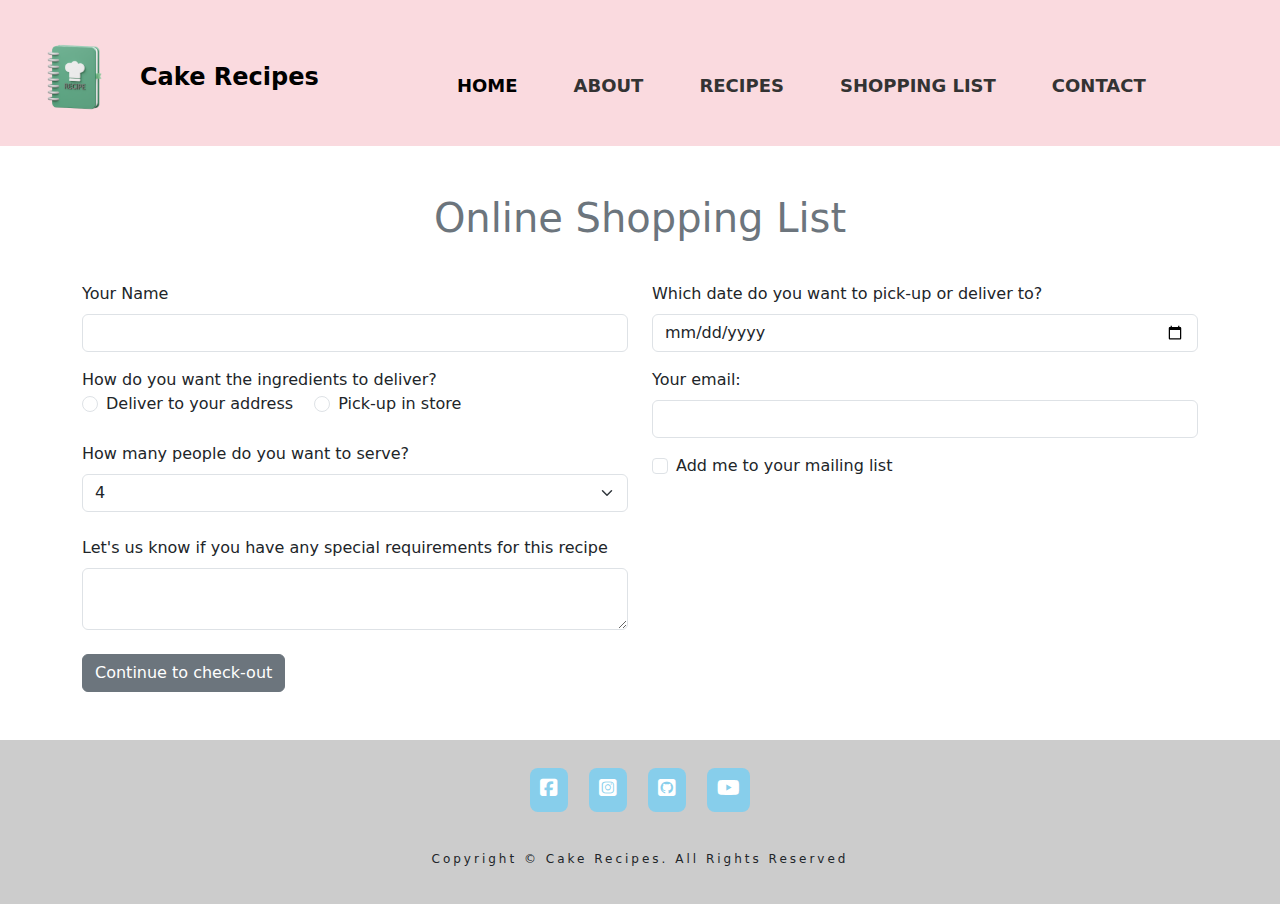
<file: Cake recipe/shopping.html>
<!DOCTYPE html>
<html lang="en">
  <head>
    <meta charset="UTF-8" />
    <meta http-equiv="X-UA-Compatible" content="IE=edge" />
    <meta name="viewport" content="width=device-width, initial-scale=1.0" />

    <link
      rel="stylesheet"
      href="https://cdn.jsdelivr.net/npm/bootstrap@5.3.2/dist/css/bootstrap.min.css"
    />
    <link rel="stylesheet" href="./style.css" />
    <link
      rel="stylesheet"
      href="https://cdnjs.cloudflare.com/ajax/libs/font-awesome/6.5.1/css/all.min.css"
    />
    <title>Blog</title>
  </head>
  <body>
    <header class="bg-secondary pt-4 ps-4">
      <nav class="navbar navbar-expand-lg">
        <div class="container-fluid">
          <figure class="navbar-brand position-start">
            <div class="row align-items-start">
              <div class="col">
                <img
                  src="./images/cake-recipe.png"
                  alt="Cake Recipe"
                  width="80px"
                  height="80px"
                />
              </div>
              <div class="col align-self-center">
                <figcaption class="fw-bold fs-4">Cake Recipes</figcaption>
              </div>
            </div>
          </figure>
          <button
            class="navbar-toggler"
            type="button"
            data-bs-toggle="collapse"
            data-bs-target="#navbarNav"
            aria-controls="navbarNav"
            aria-expanded="false"
            aria-label="Toggle navigation"
          >
            <span class="navbar-toggler-icon"></span>
          </button>
          <div class="collapse navbar-collapse" id="navbarNav">
            <ul class="nav navbar-nav mx-auto">
              <li class="nav-item">
                <a
                  class="nav-link active"
                  aria-current="page"
                  href="./index.html"
                  >Home</a
                >
              </li>
              <li class="nav-item">
                <a class="nav-link" href="./about.html">About</a>
              </li>
              <li class="nav-item">
                <a class="nav-link" href="./recipe.html">Recipes</a>
              </li>
              <li class="nav-item">
                <a class="nav-link" href="./shopping.html">Shopping List</a>
              </li>
              <li class="nav-item">
                <a class="nav-link" href="./contact.html">Contact</a>
              </li>
            </ul>
          </div>
        </div>
      </nav>
    </header>

    <main class="p-4 m-4">
      <div class="container">
        <h1 class="text-secondary text-center">Online Shopping List</h1>
        <form action="" method="get" class="pt-3">
          <div class="row mt-3">
            <div class="col-md-6">
              <label class="form-label" for="customer-name">Your Name</label>
              <input
                class="form-control"
                type="text"
                name="customer-name"
                id="name"
                required
              />
            </div>
            <div class="col-md-6">
              <label class="form-label" for="pick-up-date"
                >Which date do you want to pick-up or deliver to?</label
              >
              <input
                class="form-control"
                type="date"
                name="pickup-date"
                id="pick-up-date"
              />
            </div>
          </div>

          <div class="row mt-3">
            <div class="col-md-6">
              <fieldset>
                <legend class="col-form-label p-0">
                  How do you want the ingredients to deliver?
                </legend>
                <div class="form-check form-check-inline">
                  <input
                    type="radio"
                    name="delivery-type"
                    id="online"
                    value="online"
                    class="form-check-input"
                  />
                  <label class="form-check-label" for="online"
                    >Deliver to your address</label
                  >
                </div>
                <div class="form-check form-check-inline">
                  <input
                    type="radio"
                    name="delivery-type"
                    id="pick-up"
                    value="pick-up"
                    class="form-check-input"
                  />

                  <label class="form-check-label" for="pick-up"
                    >Pick-up in store</label
                  >
                </div>
              </fieldset>

              <label class="form-label mt-4" for="how-many"
                >How many people do you want to serve?</label
              >
              <select class="form-select" name="people-serving" id="serving">
                <option value="four-ppl">4</option>
                <option value="five-ppl">5</option>
                <option value="six-ppl">6</option>
              </select>
            </div>
            <div class="col-md-6">
              <label class="form-label" for="email">Your email:</label>
              <input
                class="form-control"
                type="email"
                name="customer-email"
                id="email"
                required
              />
              <div class="form-check mt-3">
                <input
                  type="checkbox"
                  id="mailing-list"
                  name="add-to-mailing-list"
                  value="true"
                  class="form-check-input"
                />
                <label class="form-check-label" for="mailing-list"
                  >Add me to your mailing list</label
                >
              </div>
            </div>
            <div class="col-md-6">
              <label class="form-label mt-4" for="customer-note"
                >Let's us know if you have any special requirements for this
                recipe</label
              >
              <textarea
                name="customer-special requirement"
                id="customer-note"
                cols="30"
                rows="2"
                class="form-control"
              ></textarea>
            </div>
          </div>

          <div class="row">
            <div class="col order-1 pt-4">
              <button class="btn btn-secondary align-self-center">
                Continue to check-out
              </button>
            </div>
          </div>
        </form>
      </div>
    </main>

    <footer class="footer-cake">
      <div class="social-media">
        <a href="#none" class="social-media-link">
          <i class="fab fa-facebook-square"></i>
        </a>
        <a href="#none" class="social-media-link">
          <i class="fab fa-instagram-square"></i>
        </a>
        <a href="#none" class="social-media-link">
          <i class="fab fa-github-square"></i>
        </a>
        <a href="#none" class="social-media-link">
          <i class="fab fa-youtube"></i>
        </a>
      </div>
      <p class="copyright text-wrap">
        Copyright &copy; Cake Recipes. All Rights Reserved
      </p>
    </footer>
    <script src="https://cdn.jsdelivr.net/npm/bootstrap@5.3.2/dist/js/bootstrap.bundle.min.js"></script>
  </body>
</html>
</file>
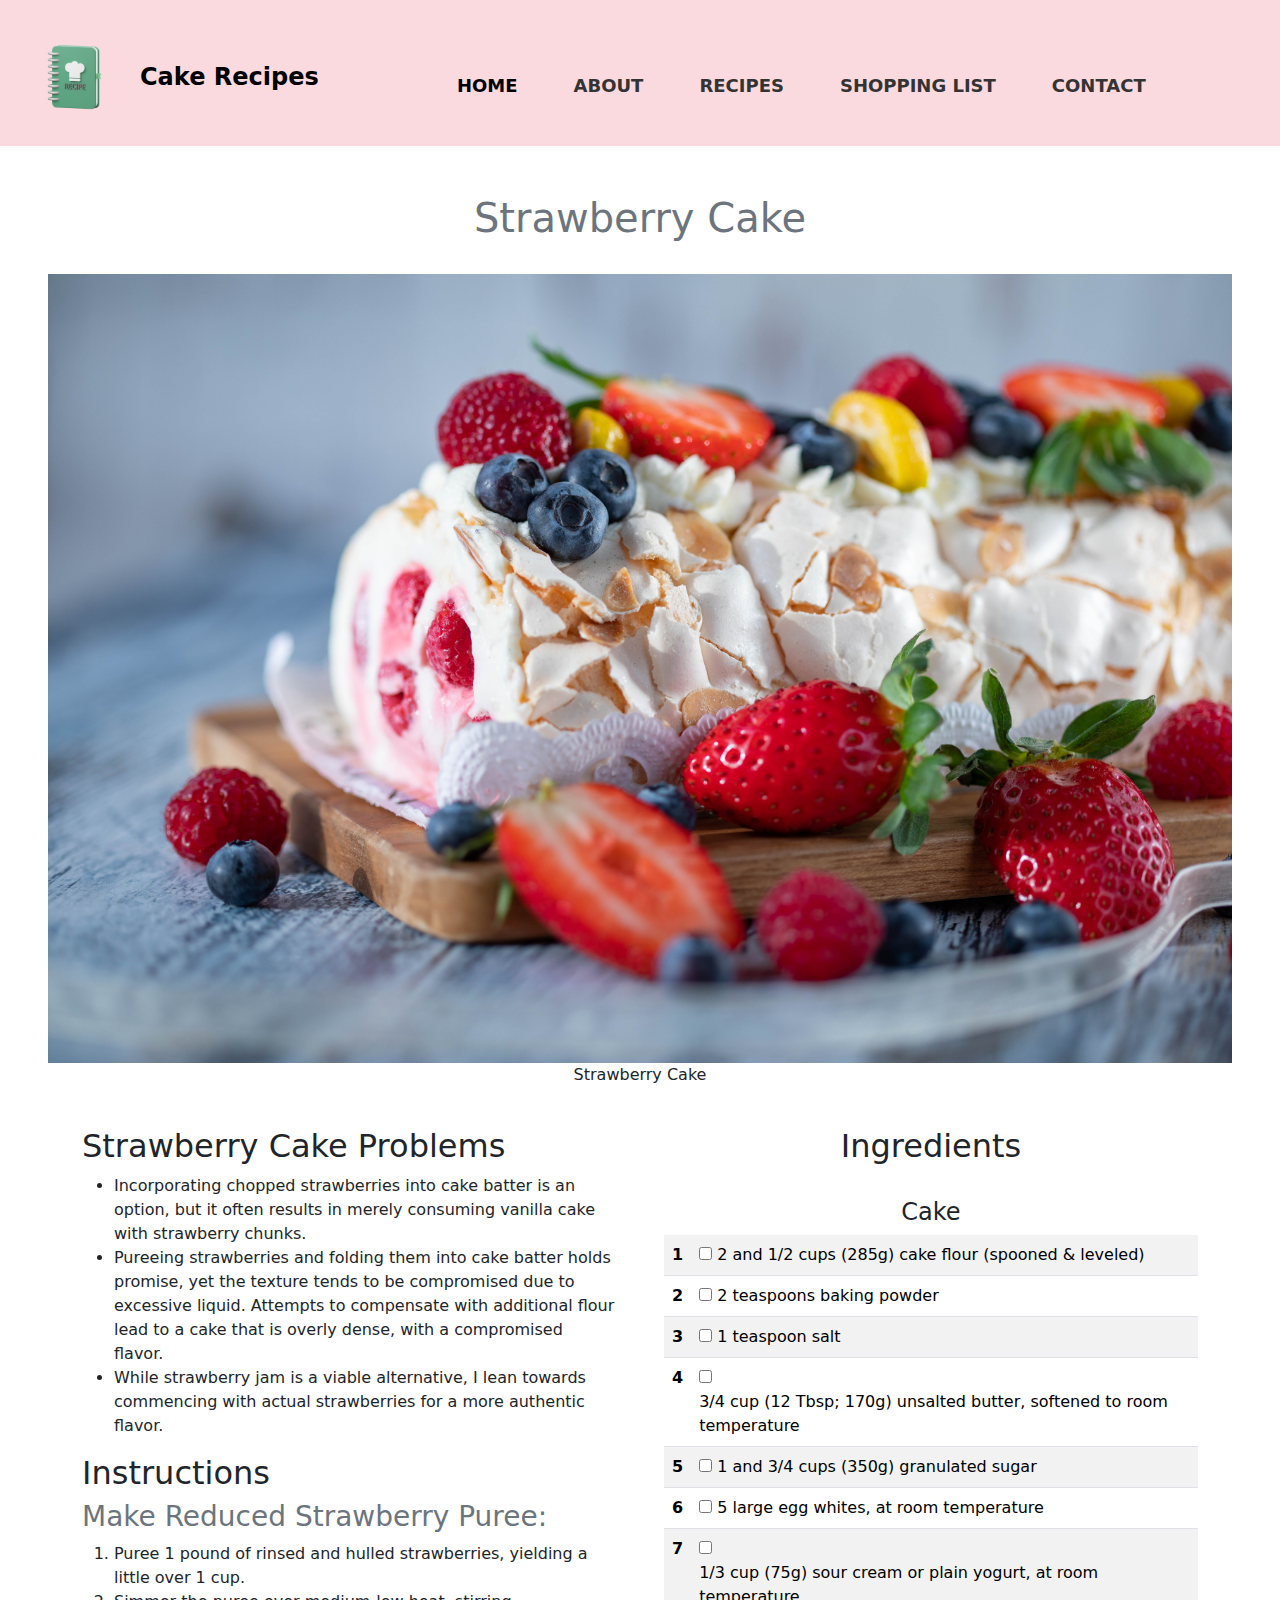
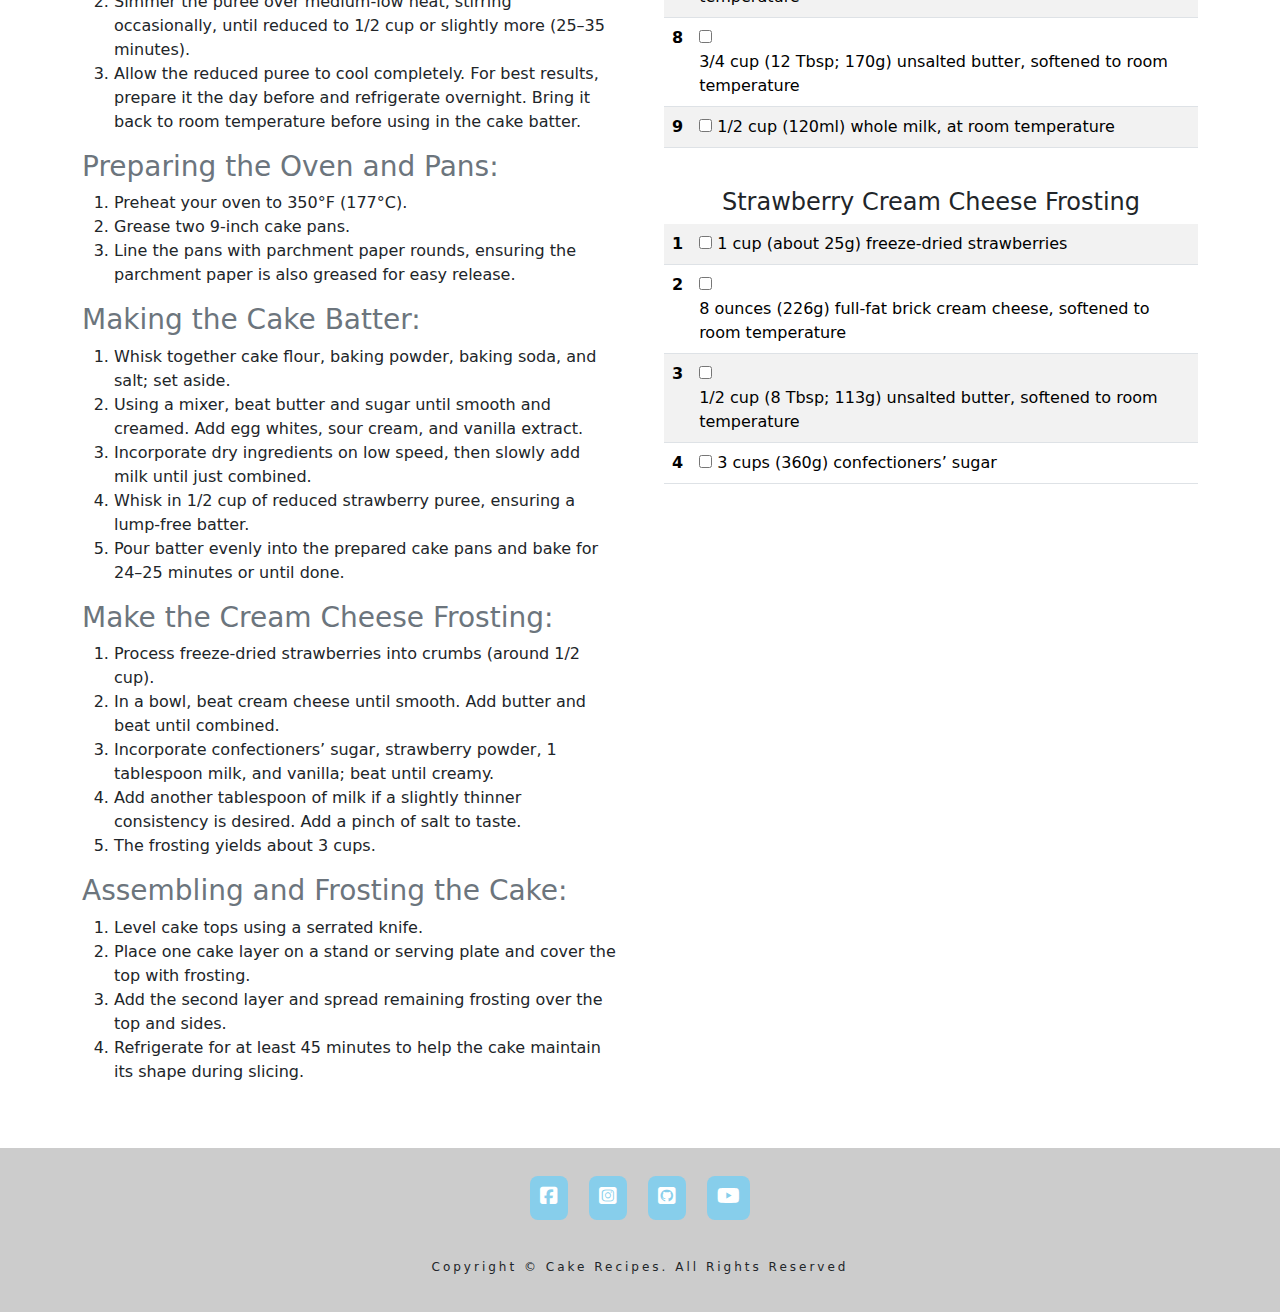
<file: Cake recipe/strawberry.html>
<!DOCTYPE html>
<html lang="en">
  <head>
    <meta charset="UTF-8" />
    <meta http-equiv="X-UA-Compatible" content="IE=edge" />
    <meta name="viewport" content="width=device-width, initial-scale=1.0" />

    <link
      rel="stylesheet"
      href="https://cdn.jsdelivr.net/npm/bootstrap@5.3.2/dist/css/bootstrap.min.css"
    />
    <link rel="stylesheet" href="./style.css" />
    <link
      rel="stylesheet"
      href="https://cdnjs.cloudflare.com/ajax/libs/font-awesome/6.5.1/css/all.min.css"
    />
    <title>Strawberry Cake</title>
  </head>
  <body>
    <header class="bg-secondary pt-4 ps-4">
      <nav class="navbar navbar-expand-lg">
        <div class="container-fluid">
          <figure class="navbar-brand position-start">
            <div class="row align-items-start">
              <div class="col">
                <img
                  src="./images/cake-recipe.png"
                  alt="Cake Recipe"
                  width="80px"
                  height="80px"
                />
              </div>
              <div class="col align-self-center">
                <figcaption class="fw-bold fs-4">Cake Recipes</figcaption>
              </div>
            </div>
          </figure>
          <button
            class="navbar-toggler"
            type="button"
            data-bs-toggle="collapse"
            data-bs-target="#navbarNav"
            aria-controls="navbarNav"
            aria-expanded="false"
            aria-label="Toggle navigation"
          >
            <span class="navbar-toggler-icon"></span>
          </button>
          <div class="collapse navbar-collapse" id="navbarNav">
            <ul class="nav navbar-nav mx-auto">
              <li class="nav-item">
                <a
                  class="nav-link active"
                  aria-current="page"
                  href="./index.html"
                  >Home</a
                >
              </li>
              <li class="nav-item">
                <a class="nav-link" href="./about.html">About</a>
              </li>
              <li class="nav-item">
                <a class="nav-link" href="./recipe.html">Recipes</a>
              </li>
              <li class="nav-item">
                <a class="nav-link" href="./shopping.html">Shopping List</a>
              </li>
              <li class="nav-item">
                <a class="nav-link" href="./contact.html">Contact</a>
              </li>
            </ul>
          </div>
        </div>
      </nav>
    </header>

    <main class="p-4 m-4">
      <h1 class="text-secondary text-center">Strawberry Cake</h1>
      <figure>
        <img
          src="./images/strawberry-cake.jpg"
          alt="Strawberry Cake"
          class="cake-img pt-4"
        />
        <figcaption class="text-center pb-4">Strawberry Cake</figcaption>
      </figure>

      <div class="container text-start">
        <div class="row justify-content-between">
          <div class="col-md-6 col-sm-12 pe-4">
            <section>
              <h2>Strawberry Cake Problems</h2>
              <ul>
                <li>
                  Incorporating chopped strawberries into cake batter is an
                  option, but it often results in merely consuming vanilla cake
                  with strawberry chunks.
                </li>
                <li>
                  Pureeing strawberries and folding them into cake batter holds
                  promise, yet the texture tends to be compromised due to
                  excessive liquid. Attempts to compensate with additional flour
                  lead to a cake that is overly dense, with a compromised
                  flavor.
                </li>
                <li>
                  While strawberry jam is a viable alternative, I lean towards
                  commencing with actual strawberries for a more authentic
                  flavor.
                </li>
              </ul>
            </section>

            <section>
              <h2>Instructions</h2>
              <article>
                <h3 class="text-secondary">Make Reduced Strawberry Puree:</h3>
                <ol>
                  <li>
                    Puree 1 pound of rinsed and hulled strawberries, yielding a
                    little over 1 cup.
                  </li>
                  <li>
                    Simmer the puree over medium-low heat, stirring
                    occasionally, until reduced to 1/2 cup or slightly more
                    (25–35 minutes).
                  </li>
                  <li>
                    Allow the reduced puree to cool completely. For best
                    results, prepare it the day before and refrigerate
                    overnight. Bring it back to room temperature before using in
                    the cake batter.
                  </li>
                </ol>
              </article>

              <article>
                <h3 class="text-secondary">Preparing the Oven and Pans:</h3>
                <ol>
                  <li>Preheat your oven to 350°F (177°C).</li>
                  <li>Grease two 9-inch cake pans.</li>
                  <li>
                    Line the pans with parchment paper rounds, ensuring the
                    parchment paper is also greased for easy release.
                  </li>
                </ol>
              </article>

              <article>
                <h3 class="text-secondary">Making the Cake Batter:</h3>
                <ol>
                  <li>
                    Whisk together cake flour, baking powder, baking soda, and
                    salt; set aside.
                  </li>
                  <li>
                    Using a mixer, beat butter and sugar until smooth and
                    creamed. Add egg whites, sour cream, and vanilla extract.
                  </li>
                  <li>
                    Incorporate dry ingredients on low speed, then slowly add
                    milk until just combined.
                  </li>
                  <li>
                    Whisk in 1/2 cup of reduced strawberry puree, ensuring a
                    lump-free batter.
                  </li>
                  <li>
                    Pour batter evenly into the prepared cake pans and bake for
                    24–25 minutes or until done.
                  </li>
                </ol>
              </article>

              <article>
                <h3 class="text-secondary">Make the Cream Cheese Frosting:</h3>
                <ol>
                  <li>
                    Process freeze-dried strawberries into crumbs (around 1/2
                    cup).
                  </li>
                  <li>
                    In a bowl, beat cream cheese until smooth. Add butter and
                    beat until combined.
                  </li>
                  <li>
                    Incorporate confectioners’ sugar, strawberry powder, 1
                    tablespoon milk, and vanilla; beat until creamy.
                  </li>
                  <li>
                    Add another tablespoon of milk if a slightly thinner
                    consistency is desired. Add a pinch of salt to taste.
                  </li>
                  <li>The frosting yields about 3 cups.</li>
                </ol>
              </article>

              <article>
                <h3 class="text-secondary">
                  Assembling and Frosting the Cake:
                </h3>
                <ol>
                  <li>Level cake tops using a serrated knife.</li>
                  <li>
                    Place one cake layer on a stand or serving plate and cover
                    the top with frosting.
                  </li>
                  <li>
                    Add the second layer and spread remaining frosting over the
                    top and sides.
                  </li>
                  <li>
                    Refrigerate for at least 45 minutes to help the cake
                    maintain its shape during slicing.
                  </li>
                </ol>
              </article>
            </section>
          </div>

          <div class="col-md-6 col-sm-12 ps-4">
            <h2 class="text-center">Ingredients</h2>
            <table class="table table-striped">
              <div class="cake">
                <h4 class="text-center pt-4">Cake</h4>
                <tbody>
                  <tr>
                    <th scope="row">1</th>
                    <td>
                      <input
                        type="checkbox"
                        name="ingredients"
                        class="ingredients-check"
                        value="true"
                      />
                      <label for="ingredients-check"
                        >2 and 1/2 cups (285g) cake flour (spooned &
                        leveled)</label
                      >
                    </td>
                  </tr>

                  <tr>
                    <th scope="row">2</th>
                    <td>
                      <input
                        type="checkbox"
                        name="ingredients"
                        class="ingredients-check"
                        value="true"
                      />
                      <label for="ingredients-check"
                        >2 teaspoons baking powder</label
                      >
                    </td>
                  </tr>

                  <tr>
                    <th scope="row">3</th>
                    <td>
                      <input
                        type="checkbox"
                        name="ingredients"
                        class="ingredients-check"
                        value="true"
                      />
                      <label for="ingredients-check">1 teaspoon salt</label>
                    </td>
                  </tr>

                  <tr>
                    <th scope="row">4</th>
                    <td>
                      <input
                        type="checkbox"
                        name="ingredients"
                        class="ingredients-check"
                        value="true"
                      />
                      <label for="ingredients-check"
                        >3/4 cup (12 Tbsp; 170g) unsalted butter, softened to
                        room temperature
                      </label>
                    </td>
                  </tr>

                  <tr>
                    <th scope="row">5</th>
                    <td>
                      <input
                        type="checkbox"
                        name="ingredients"
                        class="ingredients-check"
                        value="true"
                      />
                      <label for="ingredients-check"
                        >1 and 3/4 cups (350g) granulated sugar
                      </label>
                    </td>
                  </tr>

                  <tr>
                    <th scope="row">6</th>
                    <td>
                      <input
                        type="checkbox"
                        name="ingredients"
                        class="ingredients-check"
                        value="true"
                      />
                      <label for="ingredients-check"
                        >5 large egg whites, at room temperature
                      </label>
                    </td>
                  </tr>

                  <tr>
                    <th scope="row">7</th>
                    <td>
                      <input
                        type="checkbox"
                        name="ingredients"
                        class="ingredients-check"
                        value="true"
                      />
                      <label for="ingredients-check"
                        >1/3 cup (75g) sour cream or plain yogurt, at room
                        temperature
                      </label>
                    </td>
                  </tr>

                  <tr>
                    <th scope="row">8</th>
                    <td>
                      <input
                        type="checkbox"
                        name="ingredients"
                        class="ingredients-check"
                        value="true"
                      />
                      <label for="ingredients-check"
                        >3/4 cup (12 Tbsp; 170g) unsalted butter, softened to
                        room temperature
                      </label>
                    </td>
                  </tr>

                  <tr>
                    <th scope="row">9</th>
                    <td>
                      <input
                        type="checkbox"
                        name="ingredients"
                        class="ingredients-check"
                        value="true"
                      />
                      <label for="ingredients-check"
                        >1/2 cup (120ml) whole milk, at room temperature
                      </label>
                    </td>
                  </tr>
                </tbody>
              </div>
            </table>

            <table class="table table-striped">
              <div class="cream">
                <h4 class="text-center pt-4">
                  Strawberry Cream Cheese Frosting
                </h4>
                <tbody>
                  <tr>
                    <th scope="row">1</th>
                    <td>
                      <input
                        type="checkbox"
                        name="ingredients"
                        class="ingredients-check"
                        value="true"
                      />
                      <label for="ingredients-check"
                        >1 cup (about 25g) freeze-dried strawberries</label
                      >
                    </td>
                  </tr>

                  <tr>
                    <th scope="row">2</th>
                    <td>
                      <input
                        type="checkbox"
                        name="ingredients"
                        class="ingredients-check"
                        value="true"
                      />
                      <label for="ingredients-check"
                        >8 ounces (226g) full-fat brick cream cheese, softened
                        to room temperature</label
                      >
                    </td>
                  </tr>

                  <tr>
                    <th scope="row">3</th>
                    <td>
                      <input
                        type="checkbox"
                        name="ingredients"
                        class="ingredients-check"
                        value="true"
                      />
                      <label for="ingredients-check"
                        >1/2 cup (8 Tbsp; 113g) unsalted butter, softened to
                        room temperature</label
                      >
                    </td>
                  </tr>

                  <tr>
                    <th scope="row">4</th>
                    <td>
                      <input
                        type="checkbox"
                        name="ingredients"
                        class="ingredients-check"
                        value="true"
                      />
                      <label for="ingredients-check"
                        >3 cups (360g) confectioners’ sugar</label
                      >
                    </td>
                  </tr>
                </tbody>
              </div>
            </table>
          </div>
        </div>
      </div>
    </main>

    <footer class="footer-cake">
      <div class="social-media">
        <a href="#none" class="social-media-link">
          <i class="fab fa-facebook-square"></i>
        </a>
        <a href="#none" class="social-media-link">
          <i class="fab fa-instagram-square"></i>
        </a>
        <a href="#none" class="social-media-link">
          <i class="fab fa-github-square"></i>
        </a>
        <a href="#none" class="social-media-link">
          <i class="fab fa-youtube"></i>
        </a>
      </div>
      <p class="copyright text-wrap">
        Copyright &copy; Cake Recipes. All Rights Reserved
      </p>
    </footer>

    <script src="https://cdn.jsdelivr.net/npm/bootstrap@5.3.2/dist/js/bootstrap.bundle.min.js"></script>
  </body>
</html>
</file>
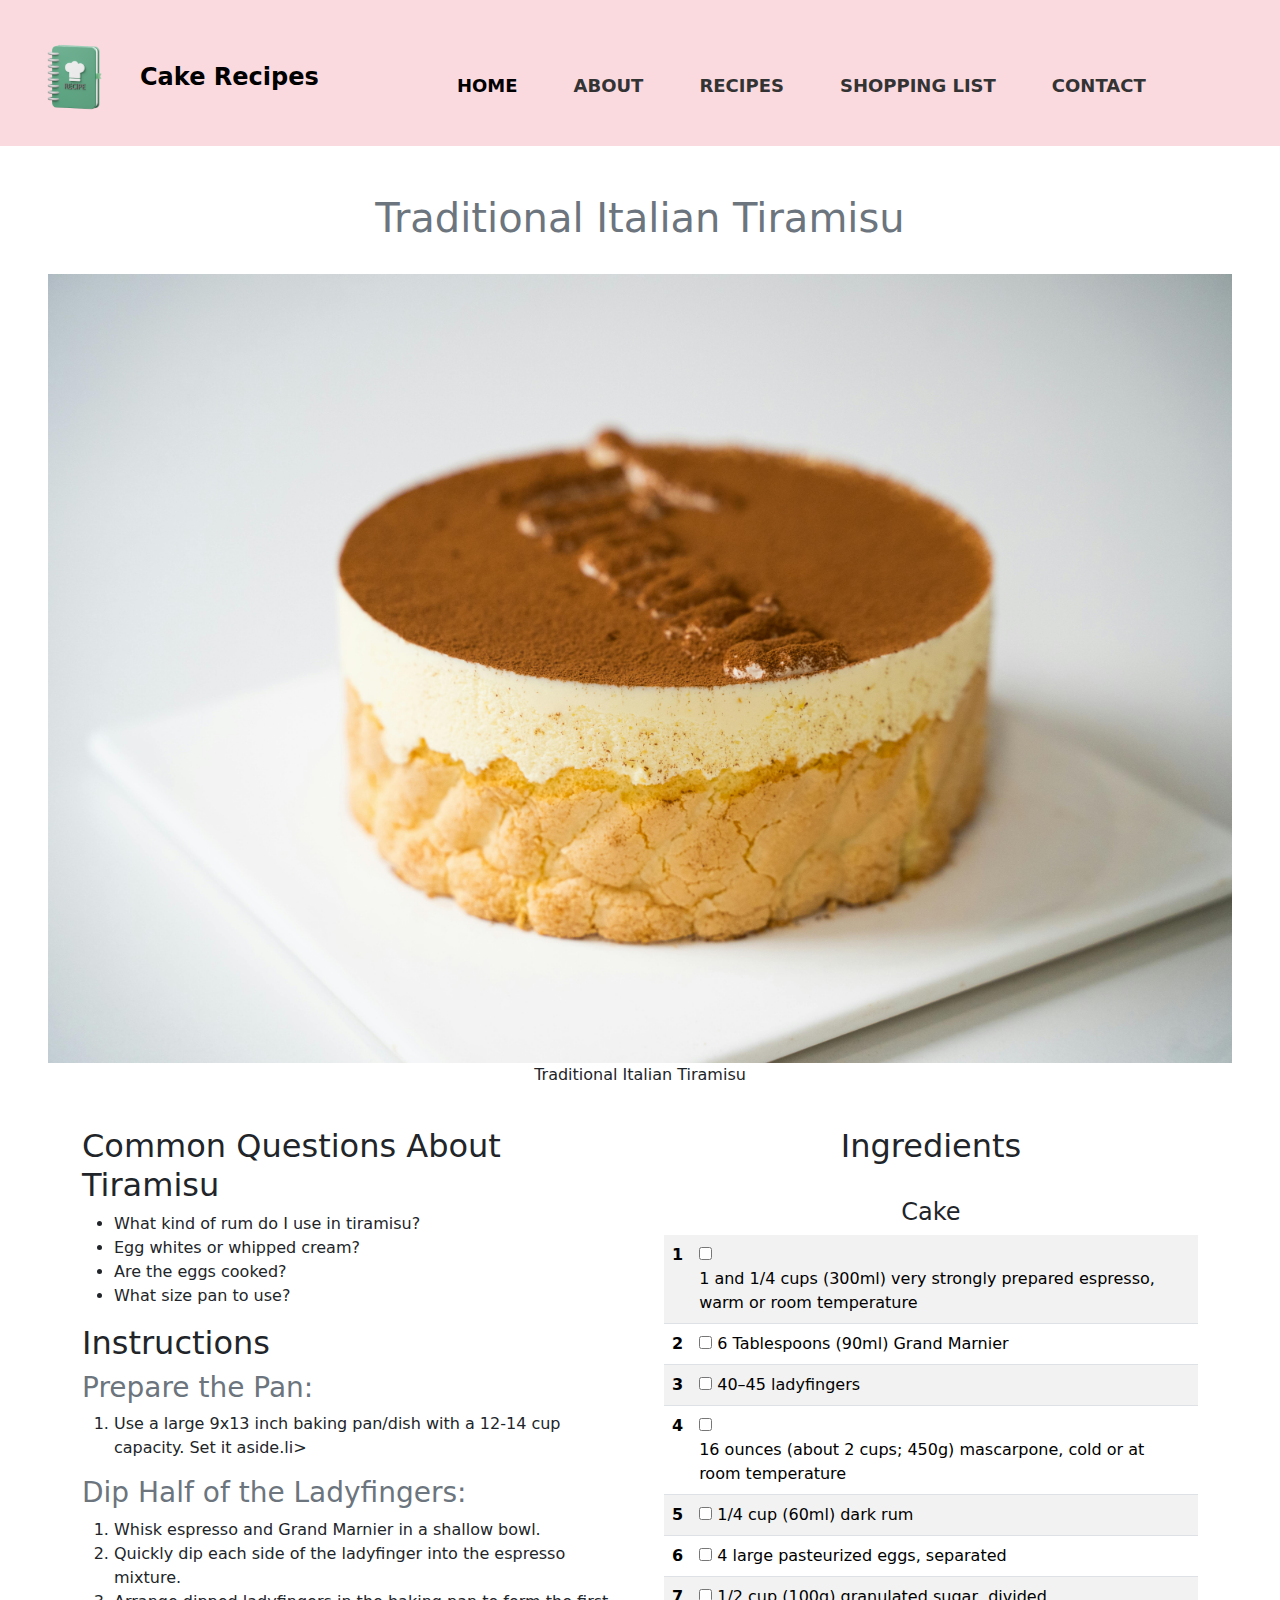
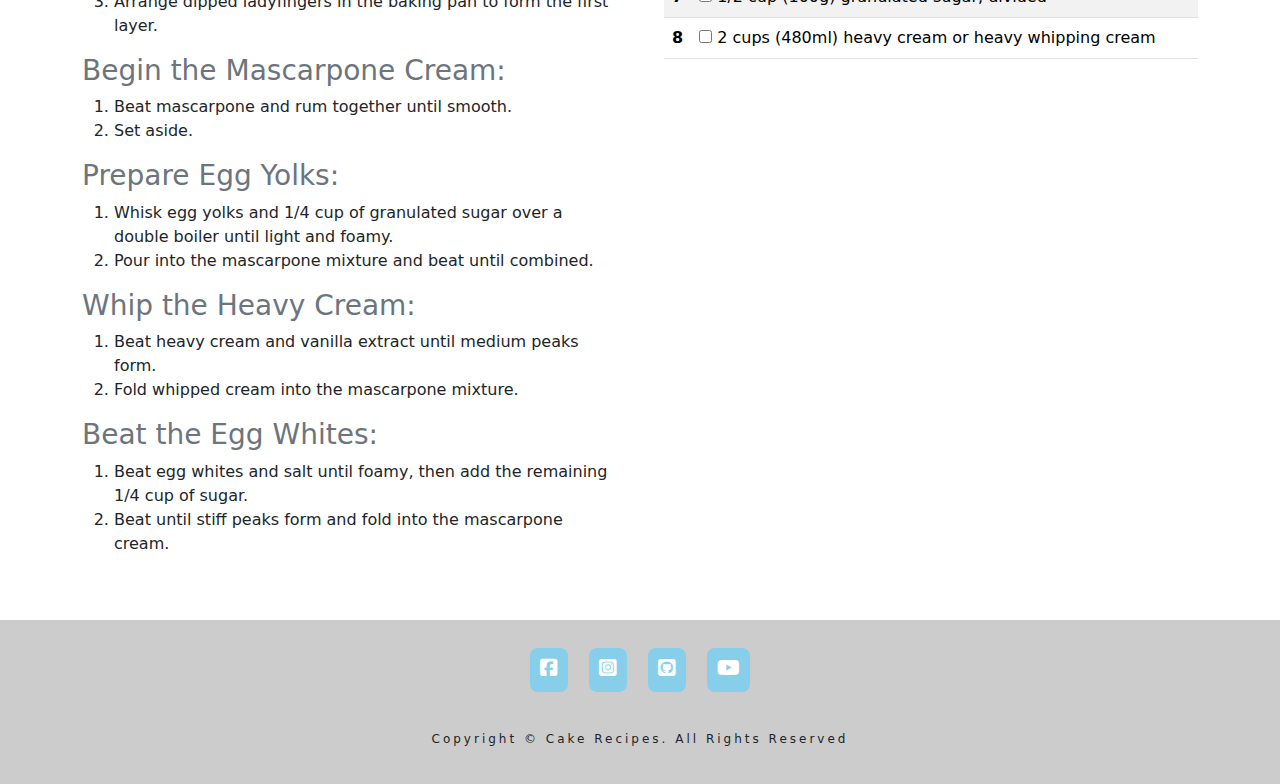
<file: Cake recipe/tiramisu.html>
<!DOCTYPE html>
<html lang="en">
  <head>
    <meta charset="UTF-8" />
    <meta http-equiv="X-UA-Compatible" content="IE=edge" />
    <meta name="viewport" content="width=device-width, initial-scale=1.0" />

    <link
      rel="stylesheet"
      href="https://cdn.jsdelivr.net/npm/bootstrap@5.3.2/dist/css/bootstrap.min.css"
    />
    <link rel="stylesheet" href="./style.css" />
    <link
      rel="stylesheet"
      href="https://cdnjs.cloudflare.com/ajax/libs/font-awesome/6.5.1/css/all.min.css"
    />
    <title>Traditional Italian Tiramisu</title>
  </head>
  <body>
    <header class="bg-secondary pt-4 ps-4">
      <nav class="navbar navbar-expand-lg">
        <div class="container-fluid">
          <figure class="navbar-brand position-start">
            <div class="row align-items-start">
              <div class="col">
                <img
                  src="./images/cake-recipe.png"
                  alt="Cake Recipe"
                  width="80px"
                  height="80px"
                />
              </div>
              <div class="col align-self-center">
                <figcaption class="fw-bold fs-4">Cake Recipes</figcaption>
              </div>
            </div>
          </figure>
          <button
            class="navbar-toggler"
            type="button"
            data-bs-toggle="collapse"
            data-bs-target="#navbarNav"
            aria-controls="navbarNav"
            aria-expanded="false"
            aria-label="Toggle navigation"
          >
            <span class="navbar-toggler-icon"></span>
          </button>
          <div class="collapse navbar-collapse" id="navbarNav">
            <ul class="nav navbar-nav mx-auto">
              <li class="nav-item">
                <a
                  class="nav-link active"
                  aria-current="page"
                  href="./index.html"
                  >Home</a
                >
              </li>
              <li class="nav-item">
                <a class="nav-link" href="./about.html">About</a>
              </li>
              <li class="nav-item">
                <a class="nav-link" href="./recipe.html">Recipes</a>
              </li>
              <li class="nav-item">
                <a class="nav-link" href="./shopping.html">Shopping List</a>
              </li>
              <li class="nav-item">
                <a class="nav-link" href="./contact.html">Contact</a>
              </li>
            </ul>
          </div>
        </div>
      </nav>
    </header>

    <main class="p-4 m-4">
      <h1 class="text-secondary text-center">Traditional Italian Tiramisu</h1>
      <figure>
        <img
          src="./images/tiramisu.jpg"
          alt="Traditional Italian Tiramisu"
          class="cake-img pt-4"
        />
        <figcaption class="text-center pb-4">
          Traditional Italian Tiramisu
        </figcaption>
      </figure>

      <div class="container text-start">
        <div class="row justify-content-between">
          <div class="col-md-6 col-sm-12 pe-4">
            <section>
              <h2>Common Questions About Tiramisu</h2>
              <ul>
                <li>What kind of rum do I use in tiramisu?</li>
                <li>Egg whites or whipped cream?</li>
                <li>Are the eggs cooked?</li>
                <li>What size pan to use?</li>
              </ul>
            </section>

            <section>
              <h2>Instructions</h2>
              <article>
                <h3 class="text-secondary">Prepare the Pan:</h3>
                <ol>
                  <li>
                    Use a large 9x13 inch baking pan/dish with a 12-14 cup
                    capacity. Set it aside.li>
                  </li>
                </ol>
              </article>

              <article>
                <h3 class="text-secondary">Dip Half of the Ladyfingers:</h3>
                <ol>
                  <li>Whisk espresso and Grand Marnier in a shallow bowl.</li>
                  <li>
                    Quickly dip each side of the ladyfinger into the espresso
                    mixture.
                  </li>
                  <li>
                    Arrange dipped ladyfingers in the baking pan to form the
                    first layer.
                  </li>
                </ol>
              </article>

              <article>
                <h3 class="text-secondary">Begin the Mascarpone Cream:</h3>
                <ol>
                  <li>Beat mascarpone and rum together until smooth.</li>
                  <li>Set aside.</li>
                </ol>
              </article>

              <article>
                <h3 class="text-secondary">Prepare Egg Yolks:</h3>
                <ol>
                  <li>
                    Whisk egg yolks and 1/4 cup of granulated sugar over a
                    double boiler until light and foamy.
                  </li>
                  <li>
                    Pour into the mascarpone mixture and beat until combined.
                  </li>
                </ol>
              </article>

              <article>
                <h3 class="text-secondary">Whip the Heavy Cream:</h3>
                <ol>
                  <li>
                    Beat heavy cream and vanilla extract until medium peaks
                    form.
                  </li>
                  <li>Fold whipped cream into the mascarpone mixture.</li>
                </ol>
              </article>

              <article>
                <h3 class="text-secondary">Beat the Egg Whites:</h3>
                <ol>
                  <li>
                    Beat egg whites and salt until foamy, then add the remaining
                    1/4 cup of sugar.
                  </li>
                  <li>
                    Beat until stiff peaks form and fold into the mascarpone
                    cream.
                  </li>
                </ol>
              </article>
            </section>
          </div>

          <div class="col-md-6 col-sm-12 ps-4">
            <h2 class="text-center">Ingredients</h2>
            <table class="table table-striped">
              <div class="cake">
                <h4 class="text-center pt-4">Cake</h4>
                <tbody>
                  <tr>
                    <th scope="row">1</th>
                    <td>
                      <input
                        type="checkbox"
                        name="ingredients"
                        class="ingredients-check"
                        value="true"
                      />
                      <label for="ingredients-check"
                        >1 and 1/4 cups (300ml) very strongly prepared espresso,
                        warm or room temperature</label
                      >
                    </td>
                  </tr>

                  <tr>
                    <th scope="row">2</th>
                    <td>
                      <input
                        type="checkbox"
                        name="ingredients"
                        class="ingredients-check"
                        value="true"
                      />
                      <label for="ingredients-check"
                        >6 Tablespoons (90ml) Grand Marnier</label
                      >
                    </td>
                  </tr>

                  <tr>
                    <th scope="row">3</th>
                    <td>
                      <input
                        type="checkbox"
                        name="ingredients"
                        class="ingredients-check"
                        value="true"
                      />
                      <label for="ingredients-check">40–45 ladyfingers</label>
                    </td>
                  </tr>

                  <tr>
                    <th scope="row">4</th>
                    <td>
                      <input
                        type="checkbox"
                        name="ingredients"
                        class="ingredients-check"
                        value="true"
                      />
                      <label for="ingredients-check"
                        >16 ounces (about 2 cups; 450g) mascarpone, cold or at
                        room temperature</label
                      >
                    </td>
                  </tr>

                  <tr>
                    <th scope="row">5</th>
                    <td>
                      <input
                        type="checkbox"
                        name="ingredients"
                        class="ingredients-check"
                        value="true"
                      />
                      <label for="ingredients-check"
                        >1/4 cup (60ml) dark rum
                      </label>
                    </td>
                  </tr>

                  <tr>
                    <th scope="row">6</th>
                    <td>
                      <input
                        type="checkbox"
                        name="ingredients"
                        class="ingredients-check"
                        value="true"
                      />
                      <label for="ingredients-check"
                        >4 large pasteurized eggs, separated</label
                      >
                    </td>
                  </tr>

                  <tr>
                    <th scope="row">7</th>
                    <td>
                      <input
                        type="checkbox"
                        name="ingredients"
                        class="ingredients-check"
                        value="true"
                      />
                      <label for="ingredients-check"
                        >1/2 cup (100g) granulated sugar, divided</label
                      >
                    </td>
                  </tr>

                  <tr>
                    <th scope="row">8</th>
                    <td>
                      <input
                        type="checkbox"
                        name="ingredients"
                        class="ingredients-check"
                        value="true"
                      />
                      <label for="ingredients-check"
                        >2 cups (480ml) heavy cream or heavy whipping
                        cream</label
                      >
                    </td>
                  </tr>
                </tbody>
              </div>
            </table>
          </div>
        </div>
      </div>
    </main>

    <footer class="footer-cake">
      <div class="social-media">
        <a href="#none" class="social-media-link">
          <i class="fab fa-facebook-square"></i>
        </a>
        <a href="#none" class="social-media-link">
          <i class="fab fa-instagram-square"></i>
        </a>
        <a href="#none" class="social-media-link">
          <i class="fab fa-github-square"></i>
        </a>
        <a href="#none" class="social-media-link">
          <i class="fab fa-youtube"></i>
        </a>
      </div>
      <p class="copyright text-wrap">
        Copyright &copy; Cake Recipes. All Rights Reserved
      </p>
    </footer>

    <script src="	https://cdn.jsdelivr.net/npm/bootstrap@5.3.2/dist/js/bootstrap.bundle.min.js"></script>
  </body>
</html>
</file>
<file: Cake recipe/style.css>
/* General setting */
.bg-secondary {
  background-color: rgb(250, 218, 223) !important;
}

.logo {
  color: #333;
  text-decoration: none;
  transition: color 0.2s !important;
  cursor: pointer;
}

body {
  margin: 0;
  padding: 0;
  display: flex;
  flex-direction: column;
  min-height: 100vh;
  position: relative;
}

main {
  flex: 1;
  padding: 20px;
}

.nav-link {
  font-size: 18px;
  color: #333;
  margin: 0 20px;
  text-transform: uppercase;
  font-weight: bold;
  transition: color 0.2s;
  float: left;
  width: fit-content;
  display: flexbox;
}

.nav-link:hover {
  text-decoration: underline;
  color: #fff;
}

/* End of General setting */

/* About */
.abt-img {
  max-width: 100%;
  height: auto !important;
}

/* Recipes */
.cake-recipes {
  width: 100%;
  height: 100%;
  display: flex;
  flex-direction: column;
  align-items: center;
}
.recipes-wrapper {
  flex-wrap: wrap;
}
.reps {
  display: flex;
  flex-direction: column;
  justify-content: center;
  align-items: center;
  border-radius: 5%;
  position: relative;
  overflow: hidden;
  transition: box-shadow 0.5s;
}

.reps:hover {
  box-shadow: 6px 6px 6px #777;
  padding: 10px;
}

.reps-text {
  text-align: center;
  letter-spacing: 1.6px;
  top: -160px;
  position: absolute;
  transition: top 0.3s;
  z-index: 10;
}

.reps:hover .reps-text {
  top: 140px;
  transition: top 0.3s 0.3s;
}

.reps-name {
  font-size: 26px;
  font-weight: 700;
  color: rgb(5, 5, 75);
  text-transform: capitalize;
}
.cooking-hour {
  font-size: 14px;
  color: black;
}

.reps-img {
  width: 300px;

  -webkit-filter: blur(0px);
  filter: blur(0px);
  transition: filter 0.5s ease-in-out;
}

.reps:hover .reps-img {
  -webkit-filter: blur(20px);
  filter: blur(20px);
}

.reps-link {
  font-size: 20px;
  font-weight: 400;
  color: #333;
  letter-spacing: 2px;
  position: absolute;
  bottom: -60px;
  transition: bottom 0.3s;
}

.reps:hover .reps-link {
  bottom: 60px;
  color: #00458e;
  transition: bottom 0.3s 0.3s;
}

/* End of Recipes */

/* Blog  */
.cake-img {
  width: 100%;
  height: auto !important;
}

/* End of Blog */

/* Footer */

.footer-cake {
  background-color: #ccc;
  text-align: center;
  padding: 20px 0;
}

.social-media {
  margin-bottom: 30px;
}

.social-media-link {
  margin: 8px;
  padding: 10px;
  background-color: skyblue;
  border-radius: 8px;
  display: inline-block;
}

.social-media-link i {
  font-size: 20px;
  color: #fff;
}

.copyright {
  font-size: 12px;
  letter-spacing: 3px;
  font-weight: 300;
}
/* End of Footer */
</file>
<file: Vee recode portfolio/style.css>
.bg-light {
  background: linear-gradient(#5899e2, #fff) !important;
}

/* .navbar {
  align-items: center;
  justify-content: center !important;
} */
.text-primary {
  color: #020079 !important;
}

.section-1-heading {
  font-size: 5rem;
  font-weight: 500;
  color: #fff;
  margin-bottom: 5rem;
  text-transform: uppercase;
  letter-spacing: 1rem;
  cursor: pointer;
  transition: font-weight 250ms ease-in-out;
}

.section-1-heading:hover {
  font-weight: 700;
  background: -webkit-linear-gradient(#000328, #00458e);
  background-clip: border-box;
  -webkit-background-clip: text;
  -webkit-text-fill-color: transparent;
}

.img-caro {
  max-width: 70rem;
}

.border-white {
  --bs-border-opacity: 1;
  border-color: rgba(var(--bs-white-rgb), var(--bs-border-opacity)) !important;
}
</file>
<file: Portfolio website/style.css>
@import url("https://fonts.googleapis.com/css2?family=Jost:wght@100;200;300;400;500;600;700;800;900&family=Nunito:wght@200;300;400;500;600;700;800;900;1000&display=swap");

/* Reset and common style */
* {
  margin: 0;
  padding: 0;
  outline: none;
  box-sizing: border-box;
  text-decoration: none;
  list-style-type: none;
  font-family: "Jost", sans-serif;
  font-weight: 400;
}

html {
  font-size: 62.5%;
  scroll-behavior: smooth;
}

.center {
  display: flex;
  justify-content: center;
  align-items: center;
}

.section-heading {
  font-size: 4rem;
  color: #333;
  text-transform: uppercase;
  letter-spacing: 0.5rem;
  margin-bottom: 15rem;
  border-bottom: 0.3rem solid #333;
  /* text-shadow: 0.2rem 0.2rem 0.5rem #555; */
}

/* End of Reset and common style */

/* Section 1 */
.section-1 {
  width: 100%;
  height: 100vh;
  background: linear-gradient(#5899e2, #fff);
  background-size: cover;
  flex-direction: column;
  margin-bottom: 0;
}

.section-1-heading {
  font-size: 6rem;
  font-weight: 500;
  color: #fff;
  margin-bottom: 5rem;
  text-transform: uppercase;
  letter-spacing: 1rem;
  cursor: pointer;
  transition: font-weight 250ms ease-in-out;
}

.section-1-heading:hover {
  font-weight: 700;
  background: -webkit-linear-gradient(#000328, #00458e);
  -webkit-background-clip: text;
  -webkit-text-fill-color: transparent;
}

.person-img {
  width: 25rem;
  height: 25rem;
  object-fit: cover;
  border-radius: 50%;
  margin-bottom: 5rem;
  box-shadow: 0.125rem 0.125rem 0.5rem 0.5rem rgb(113 108 108 / 53%);
}

.person-name {
  font-size: 2rem;
  color: #00458e;
  letter-spacing: 0.3rem;
  margin-bottom: 0;
}
/* End of Section 1 */

/* Navbar */
.navbar {
  width: 100%;
  height: 6rem;
  background-color: #5899e2;
  box-shadow: 0.125rem 0.125rem 0.25rem #555;
  position: absolute;
  z-index: 300;
}

.sticky {
  position: fixed;
  top: 0;
}

.navbar-link {
  font-size: 1.8rem;
  font-weight: 400;
  color: #333;
  margin: 0 2rem;
  letter-spacing: 0.1rem;
  text-transform: uppercase;
  transition: color 0.2s;
  float: left;
  width: fit-content;
  display: flexbox;
  padding: 0.5rem 1rem;
  border-bottom: 0.2rem solid transparent;
  text-decoration: none;
}

.change.navbar-link {
  color: #fff;
}

/* .change.navbar-link::before {
  width: auto;
} */
.navbar-link:hover {
  color: #fff;
  border-bottom: 0.2rem solid #fff;
}

/* End of Navbar */

/* Section 2 */
.section-2 {
  width: 100%;
  height: 100%;
  padding: 15rem 0 10rem 0;
  background-color: #fff;
  display: flex;
  flex-direction: column;
  align-items: center;
}

.progress-bars-wrapper {
  margin-bottom: 10rem;
}

.progress-bar {
  width: 60rem;
  height: 3rem;
  background-color: #ccc;
  margin: 1.5rem 0;
  border-radius: 0.3rem;
  box-shadow: 0.1rem 0.1rem 0.3rem #555;
  position: relative;
}

.progress-text {
  position: absolute;
  left: 2rem;
  font-size: 1.5rem;
  color: #fff;
}

.progress-text span {
  margin: 0 0.5rem;
  font-size: 1.8rem;
  font-weight: 500;
}

.progress-percent-1 {
  width: 99%;
  height: 100%;
  background-color: #5899e2;
  border-radius: 0.3rem;
}

.progress-percent-2 {
  width: 88%;
  height: 100%;
  background-color: #5899e2;
  border-radius: 0.3rem;
}

.progress-percent-3 {
  width: 70%;
  height: 100%;
  background-color: #5899e2;
  border-radius: 0.3rem;
}

.progress-percent-4 {
  width: 70%;
  height: 100%;
  background-color: #5899e2;
  border-radius: 0.3rem;
}

.services {
  width: 100%;
  height: 30vh;
  display: flex;
  justify-content: space-evenly;
  align-items: center;
}

.service {
  text-align: center;
}

.service i {
  font-size: 8rem;
  color: #888;
  margin-bottom: 2rem;
}

.service h2 {
  font-size: 2rem;
  color: #000328;
}

/* End of Section 2 */

/* Section 3 */
.section-3 {
  width: 100%;
  height: 100%;
  padding: 10rem 0;
  background-color: #eef;
  display: flex;
  flex-direction: column;
  align-items: center;
}

.projects-wrapper {
  /* width: 100%; */
  flex-wrap: wrap;
}

.project {
  display: flex;
  flex-direction: column;
  justify-content: center;
  align-items: center;
  margin: 1rem;
  background-color: #fff;
  border-radius: 5%;
  position: relative;
  overflow: hidden;
  transition: box-shadow 0.5s;
}

.project:hover {
  box-shadow: 1rem 1rem 1rem #777;
}

.project-text {
  text-align: center;
  letter-spacing: 0.1rem;
  top: -10rem;
  position: absolute;
  transition: top 0.3s;
  z-index: 10;
}

.project:hover .project-text {
  top: 5rem;
  transition: top 0.3s 0.3s;
}

.project-name {
  font-size: 3rem;
  font-weight: 700;
  color: #333;
  text-transform: capitalize;
}

.project-technologies {
  font-size: 1.8rem;
  color: #00458e;
}

.project-img {
  width: 40rem;
  transition: opacity 0.3s;
}

.project:hover .project-img {
  opacity: 0.2;
}

.project-link {
  font-size: 2rem;
  font-weight: 500;
  color: #333;
  letter-spacing: 0.1rem;
  position: absolute;
  bottom: -5rem;
  transition: bottom 0.3s;
}

.project:hover .project-link {
  bottom: 5rem;
  color: #00458e;
  text-decoration: underline;
  transition: bottom 0.3s 0.3s;
}
/* End of Section 3 */

/* section 4 */
.section-4 {
  width: 100%;
  height: 70vh;
  background-color: #5899e2;
  display: flex;
  flex-direction: column;
  align-items: center;
  justify-content: space-evenly;
}

.section-4-heading {
  margin-bottom: 5rem;
  font-weight: 500;
}

.contact-form {
  width: 40rem;
  flex-direction: column;
  border-radius: 5%;
}

.contact-form input,
.contact-form textarea {
  width: 100%;
  padding: 0.5rem;
  margin: 0.5rem 0;
}

.contact-form textarea {
  height: 10rem;
  max-height: 15rem;
  max-width: 100%;
}

.contact-form-btn {
  background-color: #00458e;
  text-transform: uppercase;
  letter-spacing: 1rem;
  color: #fff;
}
/* End of section 4 */

/* Section 5 */
.section-5 {
  width: 100%;
  height: 30vh;
  background-color: #ccc;
  display: flex;
  flex-direction: column;
  align-items: center;
  justify-content: center;
}

.social-media {
  margin-bottom: 5rem;
}

.social-media-link {
  margin: 0 2rem;
  padding: 0.7rem;
  background-color: #00458e;
  border-radius: 0.5rem;
  display: inline-block;
}

.social-media-link i {
  font-size: 3rem;
  color: #fff;
}

.copyright {
  font-size: 1.5rem;
  letter-spacing: 0.2rem;
  font-weight: 300;
}
/* End of Section 5 */
</file>
